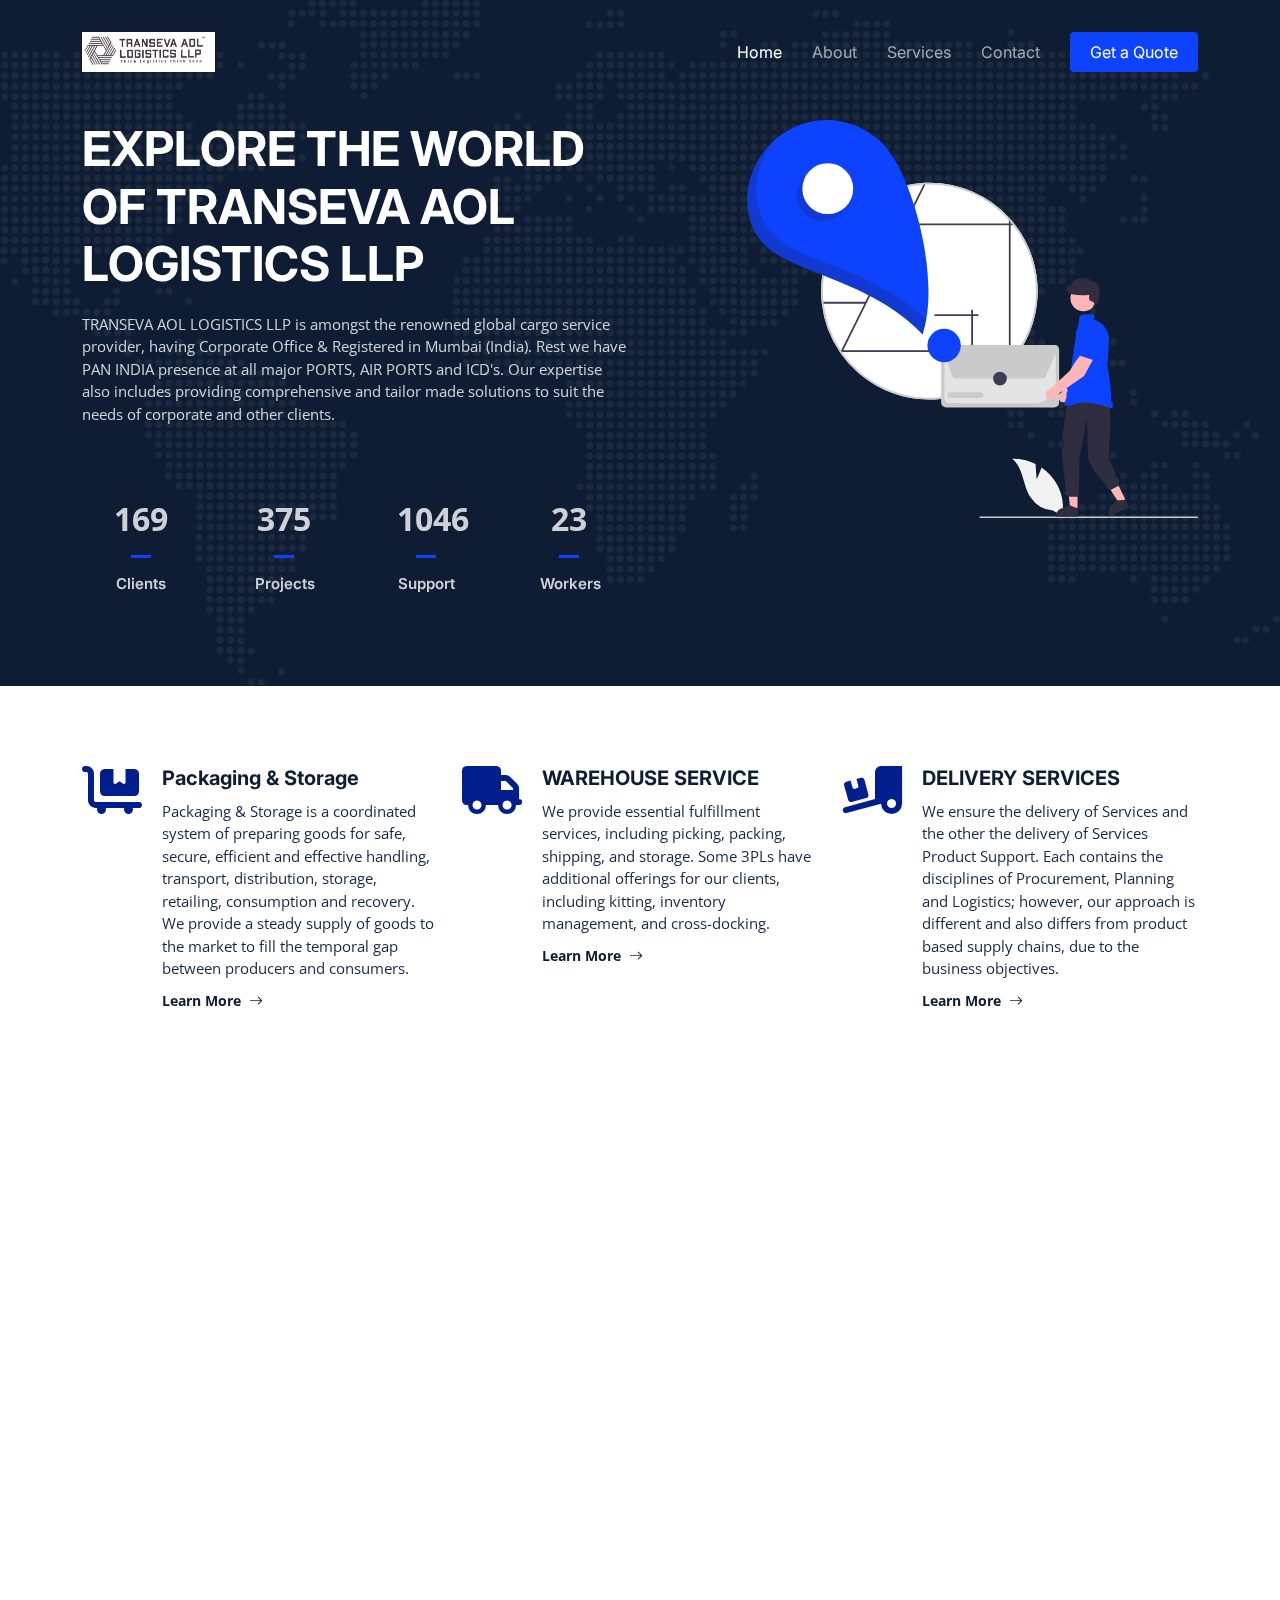
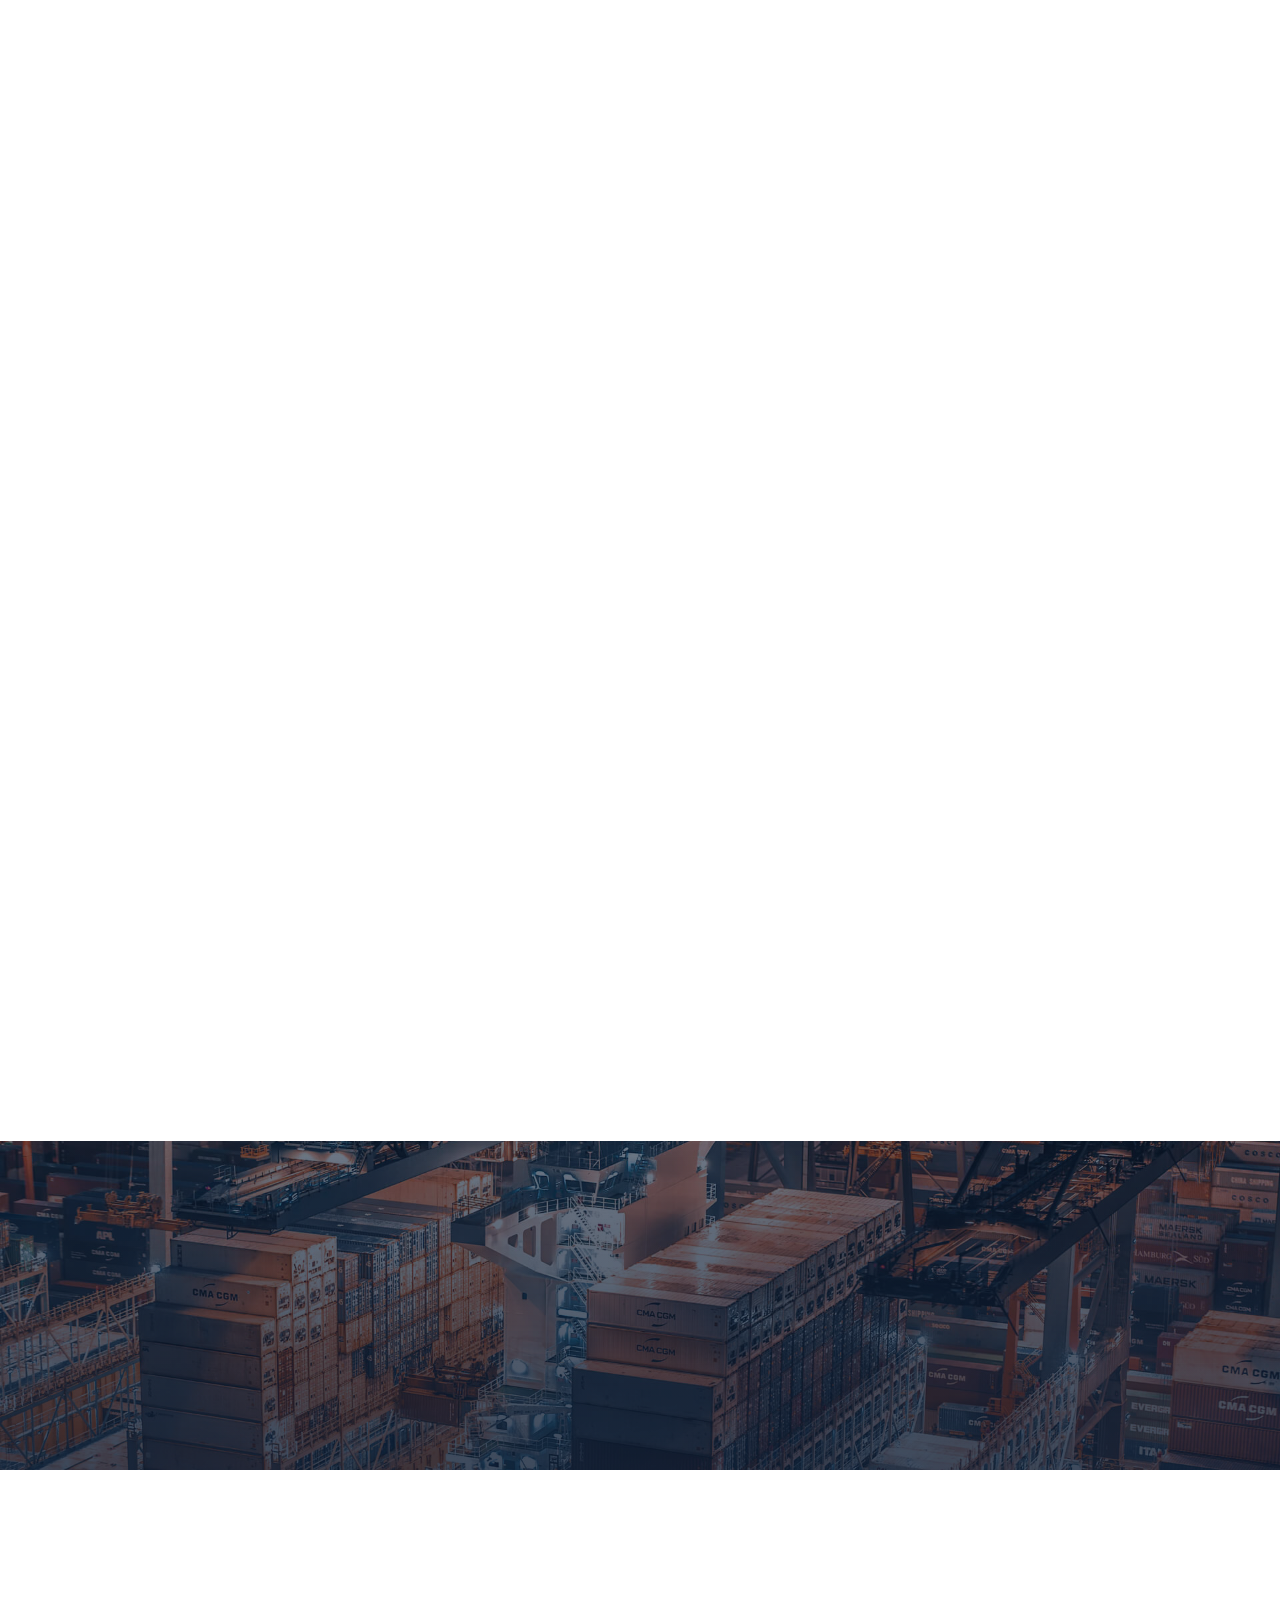
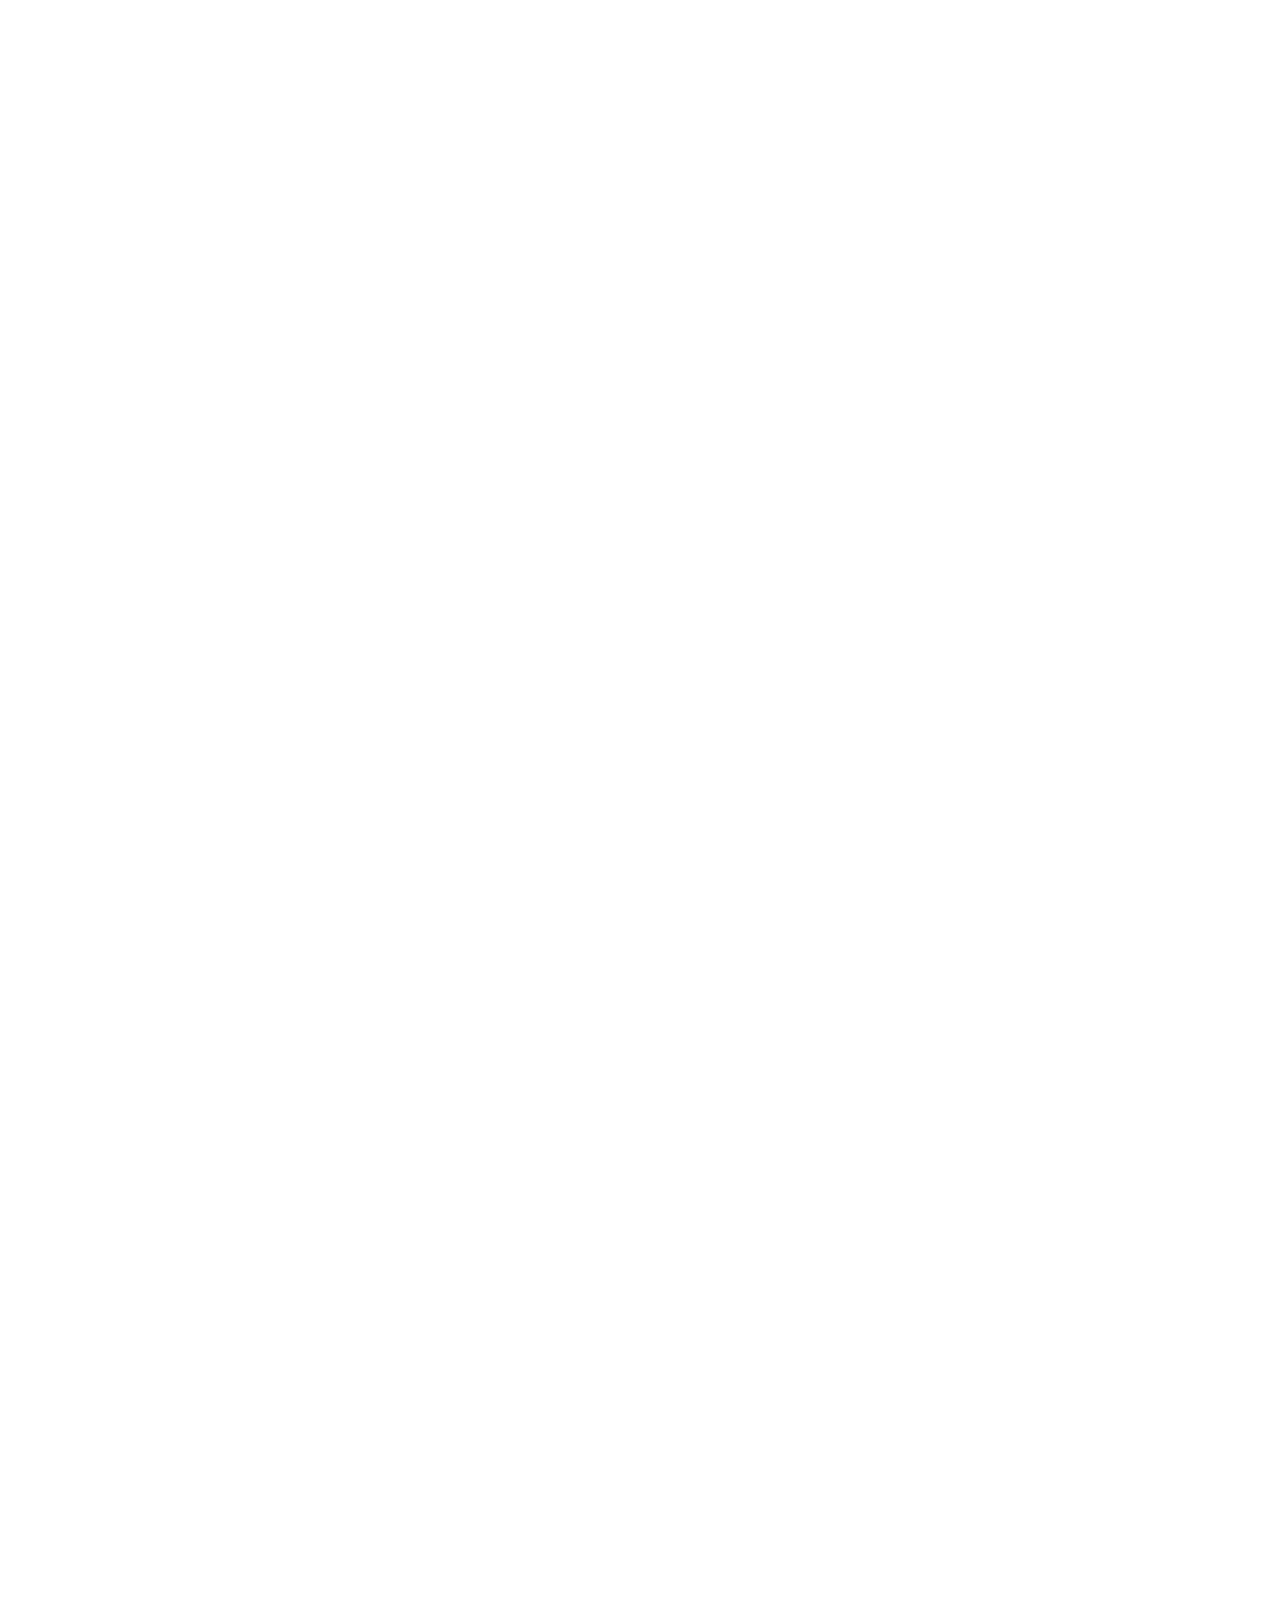
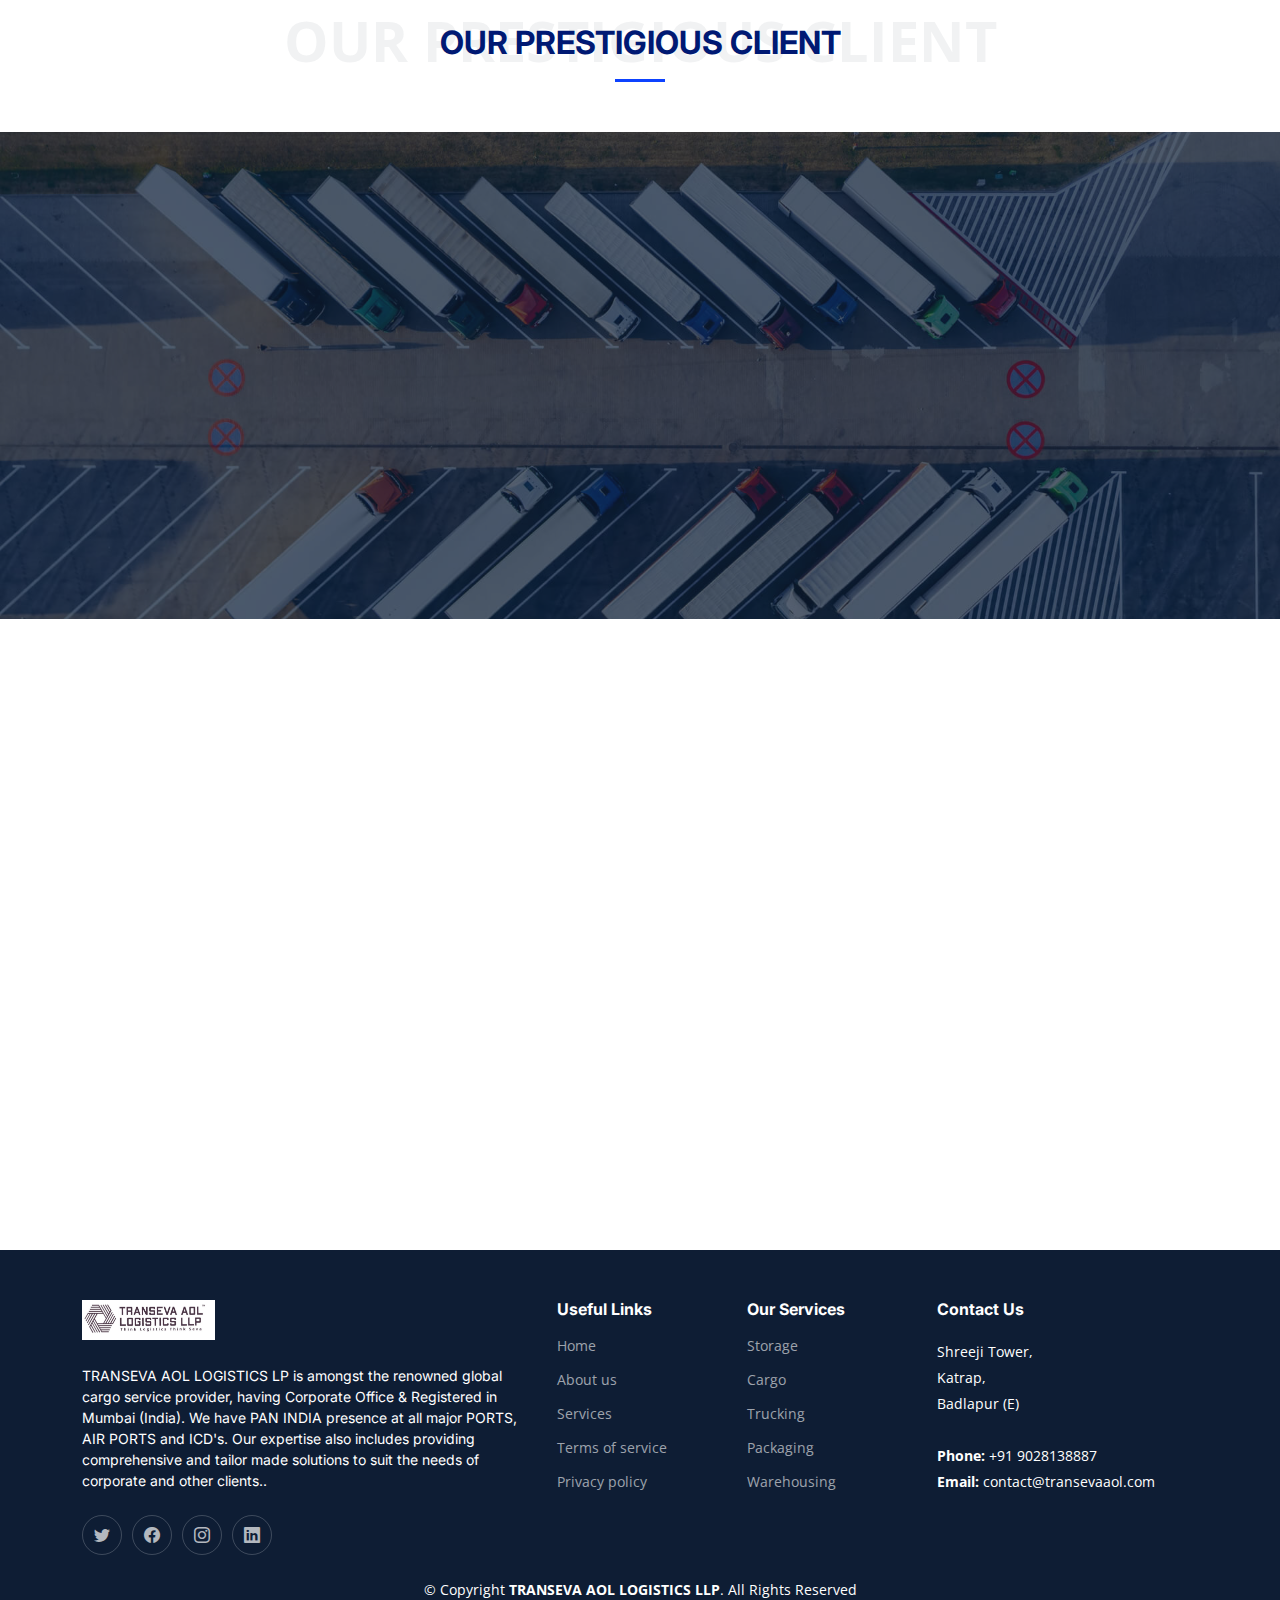
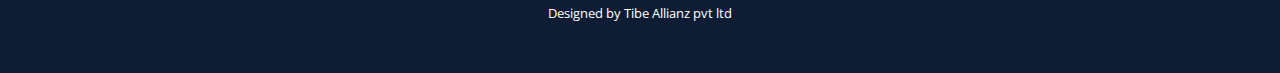
<file: index.html>
<!DOCTYPE html>
<html lang="en">

<head>
  <meta charset="utf-8">
  <meta content="width=device-width, initial-scale=1.0" name="viewport">

  <title>TRANSEVA AOL LOGISTICS LLP</title>
  <meta content="" name="description">
  <meta content="" name="keywords">

  <!-- Favicons -->
  <link href="assets/img/favicon.png" rel="icon">
  <link href="assets/img/apple-touch-icon.png" rel="apple-touch-icon">

  <!-- Google Fonts -->
  <link rel="preconnect" href="https://fonts.googleapis.com">
  <link rel="preconnect" href="https://fonts.gstatic.com" crossorigin>
  <link href="https://fonts.googleapis.com/css2?family=Open+Sans:ital,wght@0,300;0,400;0,500;0,600;0,700;1,300;1,400;1,600;1,700&family=Poppins:ital,wght@0,300;0,400;0,500;0,600;0,700;1,300;1,400;1,500;1,600;1,700&family=Inter:ital,wght@0,300;0,400;0,500;0,600;0,700;1,300;1,400;1,500;1,600;1,700&display=swap" rel="stylesheet">

  <!-- Vendor CSS Files -->
  <link href="assets/vendor/bootstrap/css/bootstrap.min.css" rel="stylesheet">
  <link href="assets/vendor/bootstrap-icons/bootstrap-icons.css" rel="stylesheet">
  <link href="assets/vendor/fontawesome-free/css/all.min.css" rel="stylesheet">
  <link href="assets/vendor/glightbox/css/glightbox.min.css" rel="stylesheet">
  <link href="assets/vendor/swiper/swiper-bundle.min.css" rel="stylesheet">
  <link href="assets/vendor/aos/aos.css" rel="stylesheet">

  <!-- Template Main CSS File -->
  <link href="assets/css/main.css" rel="stylesheet">
  <link href="assets/css/custom.css" rel="stylesheet">

  <!-- =======================================================
  * Template Name: Logis - v1.3.0
  * Template URL: https://bootstrapmade.com/logis-bootstrap-logistics-website-template/
  * Author: BootstrapMade.com
  * License: https://bootstrapmade.com/license/
  ======================================================== -->
</head>

<body>

  <!-- ======= Header ======= -->
  <header id="header" class="header d-flex align-items-center fixed-top">
    <div class="container-fluid container-xl d-flex align-items-center justify-content-between">

      <a href="index.html" class="logo d-flex align-items-center">
        <!-- Uncomment the line below if you also wish to use an image logo -->
        <img src="assets/img/Transeva-Logo.jpeg" alt="">
        <!-- <h1>TRANSEVA AOL LOGISTICS LLP</h1> -->
      </a>

      <i class="mobile-nav-toggle mobile-nav-show bi bi-list"></i>
      <i class="mobile-nav-toggle mobile-nav-hide d-none bi bi-x"></i>
      <nav id="navbar" class="navbar">
        <ul>
          <li><a href="index.html" class="active">Home</a></li>
          <li><a href="about.html">About</a></li>
          <li><a href="services.html">Services</a></li>
          <!-- <li><a href="pricing.html">Pricing</a></li> -->
          <li><a href="contact.html">Contact</a></li>
          <li><a class="get-a-quote" href="get-a-quote.html">Get a Quote</a></li>
        </ul>
      </nav><!-- .navbar -->

    </div>
  </header><!-- End Header -->
  <!-- End Header -->

  <!-- ======= Hero Section ======= -->
  <section id="hero" class="hero d-flex align-items-center">
    <div class="container">
      <div class="row gy-4 d-flex justify-content-between">
        <div class="col-lg-6 order-2 order-lg-1 d-flex flex-column justify-content-center">
          <h2 data-aos="fade-up">EXPLORE THE WORLD OF TRANSEVA AOL LOGISTICS LLP</h2>
          <p data-aos="fade-up" data-aos-delay="100">TRANSEVA AOL LOGISTICS LLP is amongst the renowned global cargo service provider,
             having Corporate Office & Registered in Mumbai (India). Rest we have PAN INDIA presence at all major PORTS, AIR PORTS and ICD's. Our expertise also includes providing comprehensive and tailor made solutions to suit the needs of corporate and other clients. </p>

          <!-- <form action="#" class="form-search d-flex align-items-stretch mb-3" data-aos="fade-up" data-aos-delay="200">
            <input type="text" class="form-control" placeholder="ZIP code or CitY">
            <button type="submit" class="btn btn-primary">Search</button>
          </form> -->

          <div class="row gy-4" data-aos="fade-up" data-aos-delay="400">

            <div class="col-lg-3 col-6">
              <div class="stats-item text-center w-100 h-100">
                <span data-purecounter-start="0" data-purecounter-end="232" data-purecounter-duration="1" class="purecounter"></span>
                <p>Clients</p>
              </div>
            </div><!-- End Stats Item -->

            <div class="col-lg-3 col-6">
              <div class="stats-item text-center w-100 h-100">
                <span data-purecounter-start="0" data-purecounter-end="521" data-purecounter-duration="1" class="purecounter"></span>
                <p>Projects</p>
              </div>
            </div><!-- End Stats Item -->

            <div class="col-lg-3 col-6">
              <div class="stats-item text-center w-100 h-100">
                <span data-purecounter-start="0" data-purecounter-end="1453" data-purecounter-duration="1" class="purecounter"></span>
                <p>Support</p>
              </div>
            </div><!-- End Stats Item -->

            <div class="col-lg-3 col-6">
              <div class="stats-item text-center w-100 h-100">
                <span data-purecounter-start="0" data-purecounter-end="32" data-purecounter-duration="1" class="purecounter"></span>
                <p>Workers</p>
              </div>
            </div><!-- End Stats Item -->

          </div>
        </div>

        <div class="col-lg-5 order-1 order-lg-2 hero-img" data-aos="zoom-out">
          <img src="assets/img/hero-img.svg" class="img-fluid mb-3 mb-lg-0" alt="">
        </div>

      </div>
    </div>
  </section><!-- End Hero Section -->

  <main id="main">

    <!-- ======= Featured Services Section ======= -->
    <section id="featured-services" class="featured-services">
      <div class="container">

        <div class="row gy-4">

          <div class="col-lg-4 col-md-6 service-item d-flex" data-aos="fade-up">
            <div class="icon flex-shrink-0"><i class="fa-solid fa-cart-flatbed"></i></div>
            <div>
              <h4 class="title">Packaging & Storage</h4>
              <p class="description">Packaging & Storage is a coordinated system of preparing goods for safe, secure, efficient and effective handling, transport, distribution, storage, retailing, consumption and recovery. We provide a 
                steady supply of goods to the market to fill the temporal gap between producers and consumers. </p>
              <a href="service-details.html" class="readmore stretched-link"><span>Learn More</span><i class="bi bi-arrow-right"></i></a>
            </div>
          </div>
          <!-- End Service Item -->

          <div class="col-lg-4 col-md-6 service-item d-flex" data-aos="fade-up" data-aos-delay="100">
            <div class="icon flex-shrink-0"><i class="fa-solid fa-truck"></i></div>
            <div>
              <h4 class="title">WAREHOUSE SERVICE</h4>
              <p class="description">We provide essential fulfillment services, including picking, packing, shipping, and storage. Some 3PLs have additional offerings for our clients, including kitting, 
                inventory management, and cross-docking.</p>
              <a href="service-details.html" class="readmore stretched-link"><span>Learn More</span><i class="bi bi-arrow-right"></i></a>
            </div>
          </div><!-- End Service Item -->

          <div class="col-lg-4 col-md-6 service-item d-flex" data-aos="fade-up" data-aos-delay="200">
            <div class="icon flex-shrink-0"><i class="fa-solid fa-truck-ramp-box"></i></div>
            <div>
              <h4 class="title">DELIVERY SERVICES</h4>
              <p class="description">We ensure the delivery of Services and the other the delivery of Services Product Support. Each contains the disciplines of Procurement, Planning and Logistics; however, our approach is different and
                 also differs from product based supply chains, due to the business objectives.</p>
              <a href="service-details.html" class="readmore stretched-link"><span>Learn More</span><i class="bi bi-arrow-right"></i></a>
            </div>
          </div><!-- End Service Item -->

        </div>

      </div>
    </section><!-- End Featured Services Section -->

    <!-- ======= About Us Section ======= -->
    <section id="about" class="about pt-0">
      <div class="container" data-aos="fade-up">

        <div class="row gy-4">
          <div class="col-lg-6 position-relative align-self-start order-lg-last order-first">
            <img src="assets/img/about.jpg" class="img-fluid" alt="">
            <a href="https://www.youtube.com/watch?v=LXb3EKWsInQ" class="glightbox play-btn"></a>
          </div>
          <div class="col-lg-6 content order-last  order-lg-first">
            <h3>About Us</h3>
            <p>
              TRANSEVA AOL LOGISTICS LLP is amongst the renowned global cargo service provider, having Corporate Office & Registered in Mumbai (India).
           Rest we have PAN INDIA presence at all major PORTS, AIR PORTS and ID's. Our expertise also includes providing comprehensive and tailor
               made solutions to suit the needs of corporate and other clients. </p>
               <div ><a class="quote" href="about.html">Read More</a></div>
               
            <!-- <ul>
              <li data-aos="fade-up" data-aos-delay="100">
                <i class="bi bi-diagram-3"></i>
                <div>
                  <h5>Ullamco laboris nisi ut aliquip consequat</h5>
                  <p> Rest we have PAN INDIA presence at all major PORTS, AIR PORTS and ID's. </p>
                </div>
              </li>
              <li data-aos="fade-up" data-aos-delay="200">
                <i class="bi bi-fullscreen-exit"></i>
                <div>
                  <h5>Magnam soluta odio exercitationem reprehenderi</h5>
                  <p>The core team in TRANSEVA AOL LOGISTICS LLP has been active globally in the freight forwarding services for couple of decades dealing with major corporate accounts to handle their air freight, ocean freight, Proj-ects/BB handling, vessel chartering, Customs clearance and Transportation offering complete end to end handling solution.</p>
                </div>
              </li>
              <li data-aos="fade-up" data-aos-delay="300">
                <i class="bi bi-broadcast"></i>
                <div>
                  <h5>Voluptatem et qui exercitationem</h5>
                  <p>Et velit et eos maiores est tempora et quos dolorem autem tempora incidunt maxime veniam</p>
                </div>
              </li>
            </ul> -->
          </div>
        </div>

      </div>
    </section><!-- End About Us Section -->

    <!-- ======= Services Section ======= -->
    <section id="service" class="services pt-0">
      <div class="container" data-aos="fade-up">

        <div class="section-header">
          <span>Our Services</span>
          <h2>Our Services</h2>

        </div>

        <div class="row gy-4">

          <div class="col-lg-4 col-md-6" data-aos="fade-up" data-aos-delay="100">
            <div class="card">
              <div class="card-img">
                <img src="assets/img/storage-service.jpg" alt="" class="img-fluid">
              </div>
              <h3><a href="service-details.html" class="stretched-link">Storage</a></h3>
              <p>Cumque eos in qui numquam. Aut aspernatur perferendis sed atque quia voluptas quisquam repellendus temporibus itaqueofficiis odit</p>
            </div>
          </div><!-- End Card Item -->

          <div class="col-lg-4 col-md-6" data-aos="fade-up" data-aos-delay="200">
            <div class="card">
              <div class="card-img">
                <img src="assets/img/logistics-service.jpg" alt="" class="img-fluid">
              </div>
              <h3><a href="service-details.html" class="stretched-link">Logistics</a></h3>
              <p>Asperiores provident dolor accusamus pariatur dolore nam id audantium ut et iure incidunt molestiae dolor ipsam ducimus occaecati nisi</p>
            </div>
          </div><!-- End Card Item -->

          <div class="col-lg-4 col-md-6" data-aos="fade-up" data-aos-delay="300">
            <div class="card">
              <div class="card-img">
                <img src="assets/img/cargo-service.jpg" alt="" class="img-fluid">
              </div>
              <h3><a href="service-details.html" class="stretched-link">Cargo</a></h3>
              <p>Dicta quam similique quia architecto eos nisi aut ratione aut ipsum reiciendis sit doloremque oluptatem aut et molestiae ut et nihil</p>
            </div>
          </div><!-- End Card Item -->

          <div class="col-lg-4 col-md-6" data-aos="fade-up" data-aos-delay="400">
            <div class="card">
              <div class="card-img">
                <img src="assets/img/trucking-service.jpg" alt="" class="img-fluid">
              </div>
              <h3><a href="service-details.html" class="stretched-link">Trucking</a></h3>
              <p>Dicta quam similique quia architecto eos nisi aut ratione aut ipsum reiciendis sit doloremque oluptatem aut et molestiae ut et nihil</p>
            </div>
          </div><!-- End Card Item -->

          <div class="col-lg-4 col-md-6" data-aos="fade-up" data-aos-delay="500">
            <div class="card">
              <div class="card-img">
                <img src="assets/img/packaging-service.jpg" alt="" class="img-fluid">
              </div>
              <h3><a href="service-details.html" class="stretched-link">Packaging</a></h3>
              <p>Illo consequuntur quisquam delectus praesentium modi dignissimos facere vel cum onsequuntur maiores beatae consequatur magni voluptates</p>
            </div>
          </div><!-- End Card Item -->

          <div class="col-lg-4 col-md-6" data-aos="fade-up" data-aos-delay="600">
            <div class="card">
              <div class="card-img">
                <img src="assets/img/warehousing-service.jpg" alt="" class="img-fluid">
              </div>
              <h3><a href="service-details.html" class="stretched-link">Warehousing</a></h3>
              <p>Quas assumenda non occaecati molestiae. In aut earum sed natus eatae in vero. Ab modi quisquam aut nostrum unde et qui est non quo nulla</p>
            </div>
          </div><!-- End Card Item -->

        </div>

      </div>
    </section><!-- End Services Section -->

    <!-- ======= Call To Action Section ======= -->
    <section id="call-to-action" class="call-to-action">
      <div class="container" data-aos="zoom-out">

        <div class="row justify-content-center">
          <div class="col-lg-8 text-center">
            <h3>Our Mission & Vision</h3>
            <p>We exists to attract and maintain customers. When we adhere to this maxim, Everything else will be falling into place. Commitment to excellence and dedication to Industry Leadership through innovative solutions and product diversity.
              Our Mission is naturally inspired by Our Vision.</p>
            <!-- <a class="cta-btn" href="#">Call To Action</a> -->
          </div>
        </div>

      </div>
    </section><!-- End Call To Action Section -->

    <!-- ======= Features Section ======= -->
    <section id="features" class="features">
      <div class="container">

        <div class="row gy-4 align-items-center features-item" data-aos="fade-up">

          <div class="col-md-5">
            <img src="assets/img/features-1.jpg" class="img-fluid" alt="">
          </div>
          <div class="col-md-7">
            <h3>Why Choose Us ?</h3>
            <p class="fst-italic">
              TRANSEVA AOL LOGISTICS LLP is a shipping and Logistics Service Provider from Mumbai offering a range of services which indude Ocean Shipping (both container and Bulk / break bulk cargoes), 
              Inland transportation covering origin and destination, Rail haulage services within India
            </p>
            <p>
              TRANSEVA AOL LOGISTICS LLP provides eight type of services by using the cargo protocols which includes Ocean Freight Service, Air Freight Service, Land Freight Service, Warehouse
               & Distribution, NNVOCC, Customs Brokerage, Project Cargo Handling, Cargo Insurance
            </p>
            <!-- <ul>
              <li><i class="bi bi-check"></i> Ullamco laboris nisi ut aliquip ex ea commodo consequat.</li>
              <li><i class="bi bi-check"></i> Duis aute irure dolor in reprehenderit in voluptate velit.</li>
              <li><i class="bi bi-check"></i> Ullam est qui quos consequatur eos accusamus.</li>
            </ul> -->
          </div>
        </div><!-- Features Item -->

        <div class="row gy-4 align-items-center features-item" data-aos="fade-up">
          <div class="col-md-5 order-1 order-md-2">
           <img src="assets/img/pexels-kristina-gain-4011956.jpg" class="img-fluid" alt="">
          </div>
          <div class="col-md-7 order-2 order-md-1">
            <h3>OPERATIONAL EXCELLENCE</h3>
            <p class="fst-italic">
              TRANSEVA AOL LOGISTICS LLP focuses on sustainably improving 
              performance and on creating value for customers as well as all other stakeholders.
            </p>
            <ul>
              <li><i class="bi bi-check"></i>Businesses need to consider where they can add value, but also where waste is created.</li>    
          </ul>
          </div>
        </div><!-- Features Item -->

        <div class="row gy-4 align-items-center features-item" data-aos="fade-up">
          <div class="col-md-5">
            <img src="assets/img/pexels-tom-fisk-1554646.jpg" class="img-fluid" alt="">
          </div>
          <div class="col-md-7">
            <h3>CONTINUOUS GROWTH</h3>
            <p>We determine an ideal flow for systems and the entire operation to pursue process efficiency and effectiveness.</p>
            <ul>
              <li><i class="bi bi-check"></i> Systematic problem-solving methodologies will help us in case we get off course.</li>
              <li><i class="bi bi-check"></i> This approach will ultimately lead to sustainable long-term growth.</li>
              <!-- <li><i class="bi bi-check"></i> Facilis ut et voluptatem aperiam. Autem soluta ad fugiat.</li>-->
            </ul> 
          </div>
        </div><!-- Features Item -->

        <div class="row gy-4 align-items-center features-item" data-aos="fade-up">
          <div class="col-md-5 order-1 order-md-2">
           <img src="assets/img/Team3.jpg" class="img-fluid" alt="">
          </div>
          <div class="col-md-7 order-2 order-md-1">
            <h3>TEAM OF EXPERTS</h3>
            <p class="fst-italic">
              We are a team of experts to provide proficiency work done in service to service. 
            </p>
            <ul>
                <li><i class="bi bi-check"></i>We have a expert team right working for the customers for their belonging goods. </li>
                <li><i class="bi bi-check"></i>We are one team with one goal, and that is to treat our customers with the highest level of service. </li>
            </ul>
            <!-- <p>
              Ullamco laboris nisi ut aliquip ex ea commodo consequat. Duis aute irure dolor in reprehenderit in voluptate
              velit esse cillum dolore eu fugiat nulla pariatur. Excepteur sint occaecat cupidatat non proident, sunt in
              culpa qui officia deserunt mollit anim id est laborum
            </p> -->
          </div>
        </div><!-- Features Item -->

      </div>
    </section><!-- End Features Section -->

    <!-- ======= Testimonials Section ======= -->
    <div class="section-header">
      <span>Our Prestigious Client</span>
      <h2>Our Prestigious Client</h2>

    </div>

    <section id="testimonials" class="testimonials">
      <div class="container">

        <div class="slides-1 swiper" data-aos="fade-up">
          <div class="swiper-wrapper">

            <div class="swiper-slide">
              <div class="testimonial-item">
                <img src="assets/img/testimonials/testimonials-1.jpg" class="testimonial-img" alt="">
                <h3>Saul Goodman</h3>
                <h4>Ceo &amp; Founder</h4>
                <div class="stars">
                  <i class="bi bi-star-fill"></i><i class="bi bi-star-fill"></i><i class="bi bi-star-fill"></i><i class="bi bi-star-fill"></i><i class="bi bi-star-fill"></i>
                </div>
                <p>
                  <i class="bi bi-quote quote-icon-left"></i>
                  Proin iaculis purus consequat sem cure digni ssim donec porttitora entum suscipit rhoncus. Accusantium quam, ultricies eget id, aliquam eget nibh et. Maecen aliquam, risus at semper.
                  <i class="bi bi-quote quote-icon-right"></i>
                </p>
              </div>
            </div><!-- End testimonial item -->

            <div class="swiper-slide">
              <div class="testimonial-item">
                <img src="assets/img/testimonials/testimonials-2.jpg" class="testimonial-img" alt="">
                <h3>Sara Wilsson</h3>
                <h4>Designer</h4>
                <div class="stars">
                  <i class="bi bi-star-fill"></i><i class="bi bi-star-fill"></i><i class="bi bi-star-fill"></i><i class="bi bi-star-fill"></i><i class="bi bi-star-fill"></i>
                </div>
                <p>
                  <i class="bi bi-quote quote-icon-left"></i>
                  Export tempor illum tamen malis malis eram quae irure esse labore quem cillum quid cillum eram malis quorum velit fore eram velit sunt aliqua noster fugiat irure amet legam anim culpa.
                  <i class="bi bi-quote quote-icon-right"></i>
                </p>
              </div>
            </div><!-- End testimonial item -->

            <div class="swiper-slide">
              <div class="testimonial-item">
                <img src="assets/img/testimonials/testimonials-3.jpg" class="testimonial-img" alt="">
                <h3>Jena Karlis</h3>
                <h4>Store Owner</h4>
                <div class="stars">
                  <i class="bi bi-star-fill"></i><i class="bi bi-star-fill"></i><i class="bi bi-star-fill"></i><i class="bi bi-star-fill"></i><i class="bi bi-star-fill"></i>
                </div>
                <p>
                  <i class="bi bi-quote quote-icon-left"></i>
                  Enim nisi quem export duis labore cillum quae magna enim sint quorum nulla quem veniam duis minim tempor labore quem eram duis noster aute amet eram fore quis sint minim.
                  <i class="bi bi-quote quote-icon-right"></i>
                </p>
              </div>
            </div><!-- End testimonial item -->

            <div class="swiper-slide">
              <div class="testimonial-item">
                <img src="assets/img/testimonials/testimonials-4.jpg" class="testimonial-img" alt="">
                <h3>Matt Brandon</h3>
                <h4>Freelancer</h4>
                <div class="stars">
                  <i class="bi bi-star-fill"></i><i class="bi bi-star-fill"></i><i class="bi bi-star-fill"></i><i class="bi bi-star-fill"></i><i class="bi bi-star-fill"></i>
                </div>
                <p>
                  <i class="bi bi-quote quote-icon-left"></i>
                  Fugiat enim eram quae cillum dolore dolor amet nulla culpa multos export minim fugiat minim velit minim dolor enim duis veniam ipsum anim magna sunt elit fore quem dolore labore illum veniam.
                  <i class="bi bi-quote quote-icon-right"></i>
                </p>
              </div>
            </div><!-- End testimonial item -->

            <div class="swiper-slide">
              <div class="testimonial-item">
                <img src="assets/img/testimonials/testimonials-5.jpg" class="testimonial-img" alt="">
                <h3>John Larson</h3>
                <h4>Entrepreneur</h4>
                <div class="stars">
                  <i class="bi bi-star-fill"></i><i class="bi bi-star-fill"></i><i class="bi bi-star-fill"></i><i class="bi bi-star-fill"></i><i class="bi bi-star-fill"></i>
                </div>
                <p>
                  <i class="bi bi-quote quote-icon-left"></i>
                  Quis quorum aliqua sint quem legam fore sunt eram irure aliqua veniam tempor noster veniam enim culpa labore duis sunt culpa nulla illum cillum fugiat legam esse veniam culpa fore nisi cillum quid.
                  <i class="bi bi-quote quote-icon-right"></i>
                </p>
              </div>
            </div><!-- End testimonial item -->

          </div>
          <div class="swiper-pagination"></div>
        </div>

      </div>
    </section><!-- End Testimonials Section -->

    <!-- ======= Frequently Asked Questions Section ======= -->
    <section id="faq" class="faq">
      <div class="container" data-aos="fade-up">

        <div class="section-header">
          <span>Frequently Asked Questions</span>
          <h2>Frequently Asked Questions</h2>

        </div>

        <div class="row justify-content-center" data-aos="fade-up" data-aos-delay="200">
          <div class="col-lg-10">

            <div class="accordion accordion-flush" id="faqlist">

              <div class="accordion-item">
                <h3 class="accordion-header">
                  <button class="accordion-button collapsed" type="button" data-bs-toggle="collapse" data-bs-target="#faq-content-1">
                    <i class="bi bi-question-circle question-icon"></i>
                    Non consectetur a erat nam at lectus urna duis?
                  </button>
                </h3>
                <div id="faq-content-1" class="accordion-collapse collapse" data-bs-parent="#faqlist">
                  <div class="accordion-body">
                    Feugiat pretium nibh ipsum consequat. Tempus iaculis urna id volutpat lacus laoreet non curabitur gravida. Venenatis lectus magna fringilla urna porttitor rhoncus dolor purus non.
                  </div>
                </div>
              </div><!-- # Faq item-->

              <div class="accordion-item">
                <h3 class="accordion-header">
                  <button class="accordion-button collapsed" type="button" data-bs-toggle="collapse" data-bs-target="#faq-content-2">
                    <i class="bi bi-question-circle question-icon"></i>
                    Feugiat scelerisque varius morbi enim nunc faucibus a pellentesque?
                  </button>
                </h3>
                <div id="faq-content-2" class="accordion-collapse collapse" data-bs-parent="#faqlist">
                  <div class="accordion-body">
                    Dolor sit amet consectetur adipiscing elit pellentesque habitant morbi. Id interdum velit laoreet id donec ultrices. Fringilla phasellus faucibus scelerisque eleifend donec pretium. Est pellentesque elit ullamcorper dignissim. Mauris ultrices eros in cursus turpis massa tincidunt dui.
                  </div>
                </div>
              </div><!-- # Faq item-->

              <div class="accordion-item">
                <h3 class="accordion-header">
                  <button class="accordion-button collapsed" type="button" data-bs-toggle="collapse" data-bs-target="#faq-content-3">
                    <i class="bi bi-question-circle question-icon"></i>
                    Dolor sit amet consectetur adipiscing elit pellentesque habitant morbi?
                  </button>
                </h3>
                <div id="faq-content-3" class="accordion-collapse collapse" data-bs-parent="#faqlist">
                  <div class="accordion-body">
                    Eleifend mi in nulla posuere sollicitudin aliquam ultrices sagittis orci. Faucibus pulvinar elementum integer enim. Sem nulla pharetra diam sit amet nisl suscipit. Rutrum tellus pellentesque eu tincidunt. Lectus urna duis convallis convallis tellus. Urna molestie at elementum eu facilisis sed odio morbi quis
                  </div>
                </div>
              </div><!-- # Faq item-->

              <div class="accordion-item">
                <h3 class="accordion-header">
                  <button class="accordion-button collapsed" type="button" data-bs-toggle="collapse" data-bs-target="#faq-content-4">
                    <i class="bi bi-question-circle question-icon"></i>
                    Ac odio tempor orci dapibus. Aliquam eleifend mi in nulla?
                  </button>
                </h3>
                <div id="faq-content-4" class="accordion-collapse collapse" data-bs-parent="#faqlist">
                  <div class="accordion-body">
                    <i class="bi bi-question-circle question-icon"></i>
                    Dolor sit amet consectetur adipiscing elit pellentesque habitant morbi. Id interdum velit laoreet id donec ultrices. Fringilla phasellus faucibus scelerisque eleifend donec pretium. Est pellentesque elit ullamcorper dignissim. Mauris ultrices eros in cursus turpis massa tincidunt dui.
                  </div>
                </div>
              </div><!-- # Faq item-->

              <div class="accordion-item">
                <h3 class="accordion-header">
                  <button class="accordion-button collapsed" type="button" data-bs-toggle="collapse" data-bs-target="#faq-content-5">
                    <i class="bi bi-question-circle question-icon"></i>
                    Tempus quam pellentesque nec nam aliquam sem et tortor consequat?
                  </button>
                </h3>
                <div id="faq-content-5" class="accordion-collapse collapse" data-bs-parent="#faqlist">
                  <div class="accordion-body">
                    Molestie a iaculis at erat pellentesque adipiscing commodo. Dignissim suspendisse in est ante in. Nunc vel risus commodo viverra maecenas accumsan. Sit amet nisl suscipit adipiscing bibendum est. Purus gravida quis blandit turpis cursus in
                  </div>
                </div>
              </div><!-- # Faq item-->

            </div>

          </div>
        </div>

      </div>
    </section><!-- End Frequently Asked Questions Section -->

  </main><!-- End #main -->

  <!-- ======= Footer ======= -->
  <footer id="footer" class="footer">

    <div class="container">
      <div class="row gy-4">
        <div class="col-lg-5 col-md-12 footer-info">
          <a href="index.html" class="logo d-flex align-items-center">
            <img src="assets/img/Transeva-Logo.jpeg" alt="">
            <!-- <span>Logis</span> -->
          </a>
          <p>TRANSEVA AOL LOGISTICS LP is amongst the renowned global cargo service provider, having Corporate Office & Registered in Mumbai (India). We have PAN INDIA presence at all major 
            PORTS, AIR PORTS and ICD's. Our expertise also includes providing comprehensive and tailor made solutions to suit the needs of corporate and other clients..</p>
          <div class="social-links d-flex mt-4">
            <a href="#" class="twitter"><i class="bi bi-twitter"></i></a>
            <a href="#" class="facebook"><i class="bi bi-facebook"></i></a>
            <a href="#" class="instagram"><i class="bi bi-instagram"></i></a>
            <a href="#" class="linkedin"><i class="bi bi-linkedin"></i></a>
          </div>
        </div>

        <div class="col-lg-2 col-6 footer-links">
          <h4>Useful Links</h4>
          <ul>
            <li><a href="#">Home</a></li>
            <li><a href="#">About us</a></li>
            <li><a href="#">Services</a></li>
            <li><a href="#">Terms of service</a></li>
            <li><a href="#">Privacy policy</a></li>
          </ul>
        </div>

        <div class="col-lg-2 col-6 footer-links">
          <h4>Our Services</h4>
          <ul>
            <li><a href="#">Storage</a></li>
            <li><a href="#">Cargo</a></li>
            <li><a href="#">Trucking</a></li>
            <li><a href="#">Packaging</a></li>
            <li><a href="#">Warehousing</a></li>
          </ul>
        </div>

        <div class="col-lg-3 col-md-12 footer-contact text-center text-md-start">
          <h4>Contact Us</h4>
          <p>
            Shreeji Tower,  <br>
            Katrap,<br>
            Badlapur (E)<br><br>
            <strong>Phone:</strong> +91 9028138887<br>
            <strong>Email:</strong> contact@transevaaol.com<br>
          </p>

        </div>

      </div>
    </div>

    <div class="container mt-4">
      <div class="copyright">
        &copy; Copyright <strong><span>TRANSEVA AOL LOGISTICS LLP</span></strong>. All Rights Reserved
      </div>
      <div class="credits">
        <!-- All the links in the footer should remain intact. -->
        <!-- You can delete the links only if you purchased the pro version. -->
        <!-- Licensing information: https://bootstrapmade.com/license/ -->
        <!-- Purchase the pro version with working PHP/AJAX contact form: https://bootstrapmade.com/logis-bootstrap-logistics-website-template/ -->
        Designed by <a href="https://bootstrapmade.com/">Tibe Allianz pvt ltd</a>
      </div>
    </div>

  </footer><!-- End Footer -->
  <!-- End Footer -->

  <a href="#" class="scroll-top d-flex align-items-center justify-content-center"><i class="bi bi-arrow-up-short"></i></a>

  <div id="preloader"></div>

  <!-- Vendor JS Files -->
  <script src="assets/vendor/bootstrap/js/bootstrap.bundle.min.js"></script>
  <script src="assets/vendor/purecounter/purecounter_vanilla.js"></script>
  <script src="assets/vendor/glightbox/js/glightbox.min.js"></script>
  <script src="assets/vendor/swiper/swiper-bundle.min.js"></script>
  <script src="assets/vendor/aos/aos.js"></script>
  <script src="assets/vendor/php-email-form/validate.js"></script>

  <!-- Template Main JS File -->
  <script src="assets/js/main.js"></script>

</body>

</html>
</file>
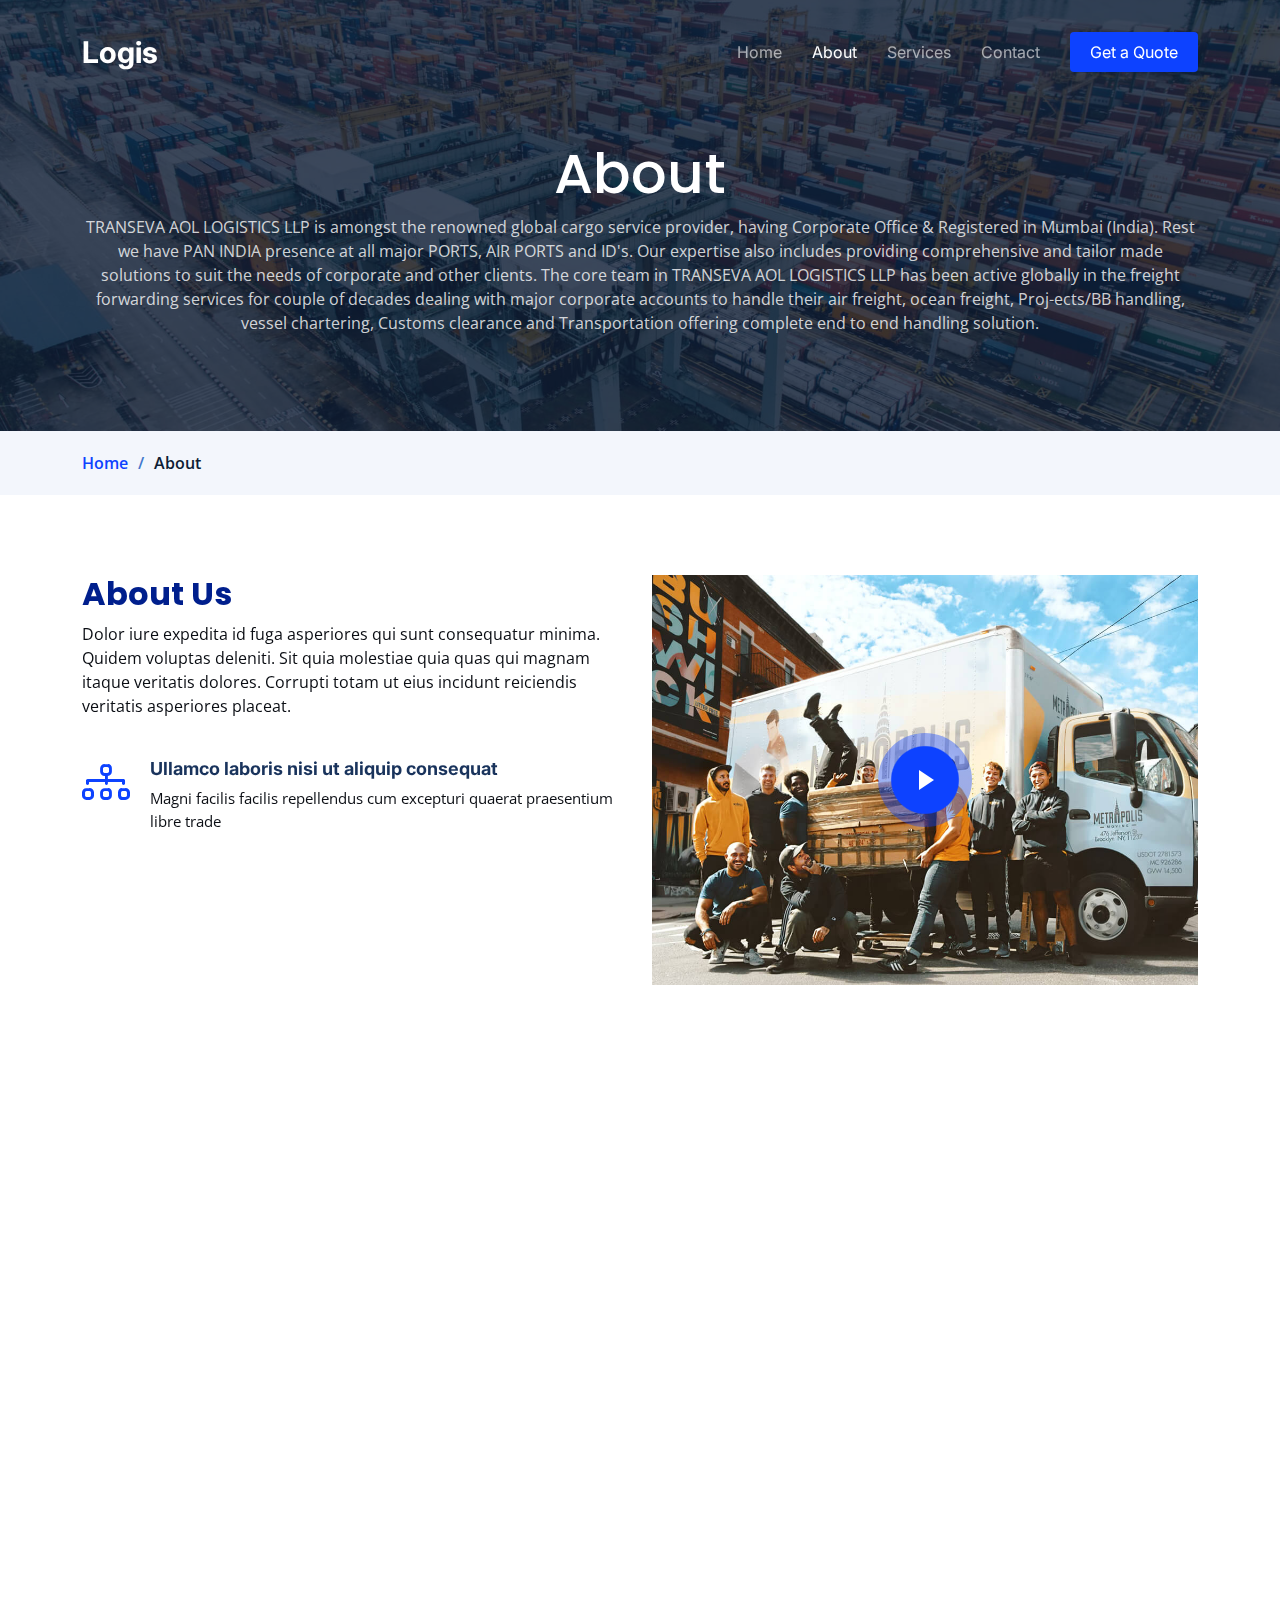
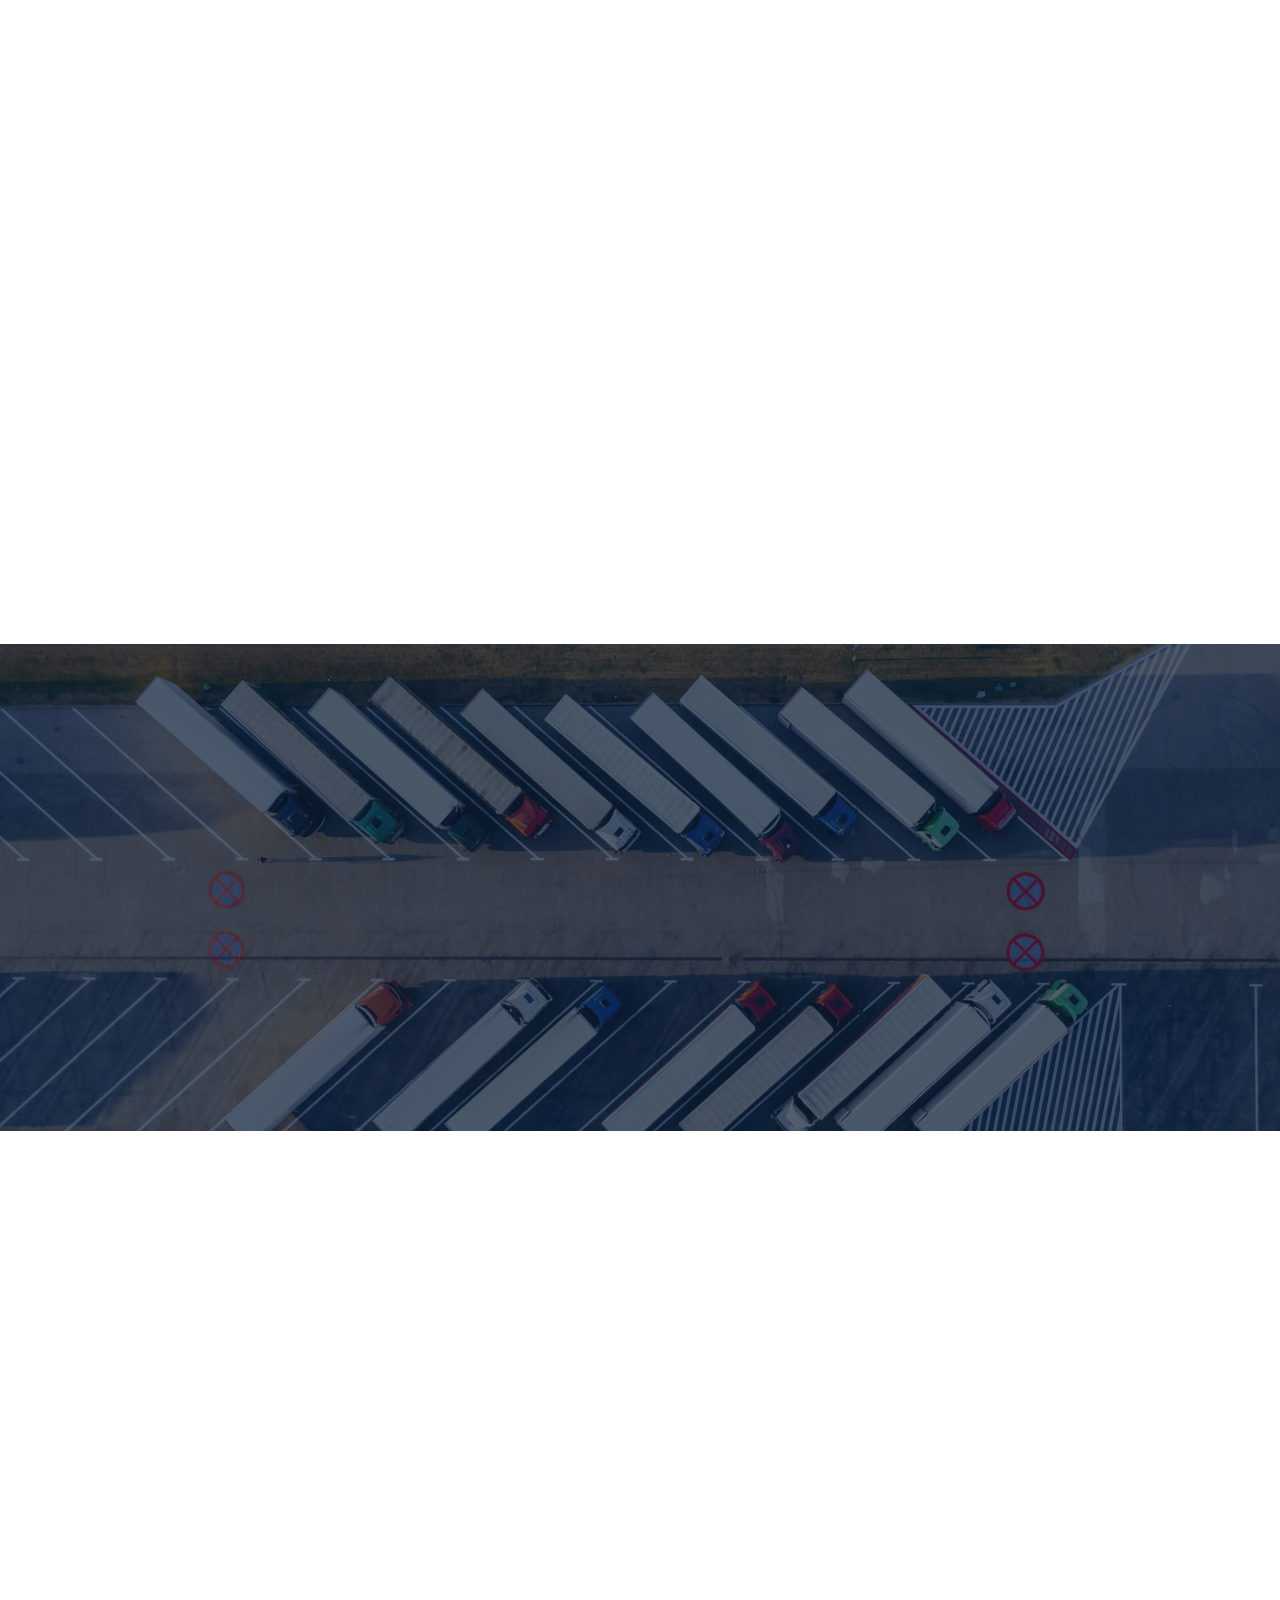
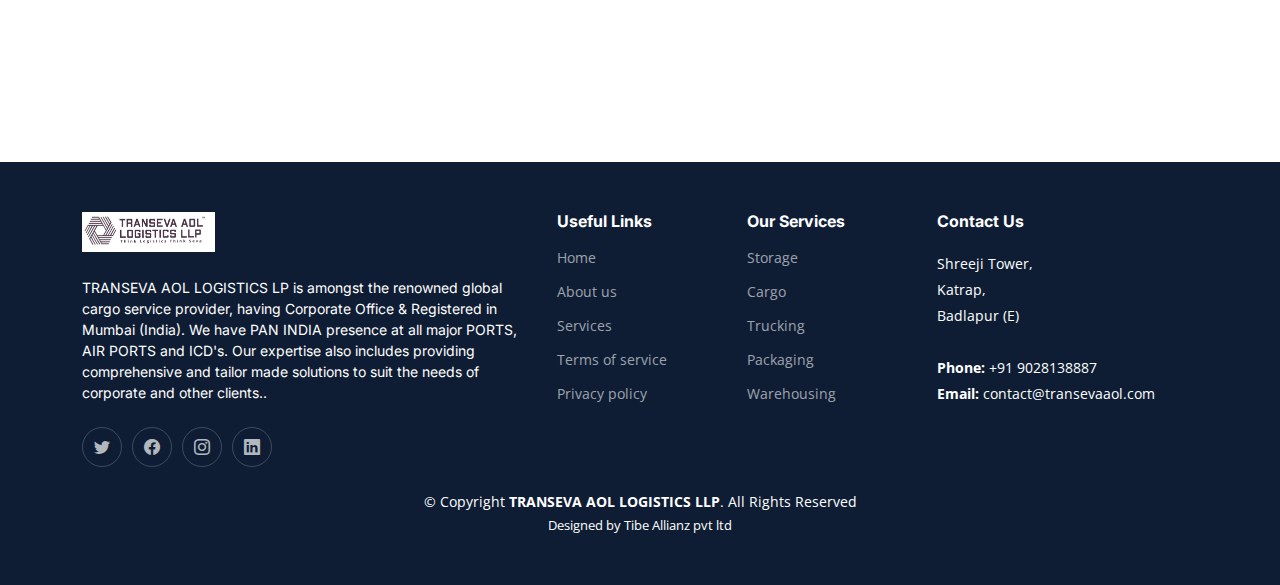
<file: about.html>
<!DOCTYPE html>
<html lang="en">

<head>
  <meta charset="utf-8">
  <meta content="width=device-width, initial-scale=1.0" name="viewport">

  <title>Logis Bootstrap Template - About</title>
  <meta content="" name="description">
  <meta content="" name="keywords">

  <!-- Favicons -->
  <link href="assets/img/favicon.png" rel="icon">
  <link href="assets/img/apple-touch-icon.png" rel="apple-touch-icon">

  <!-- Google Fonts -->
  <link rel="preconnect" href="https://fonts.googleapis.com">
  <link rel="preconnect" href="https://fonts.gstatic.com" crossorigin>
  <link href="https://fonts.googleapis.com/css2?family=Open+Sans:ital,wght@0,300;0,400;0,500;0,600;0,700;1,300;1,400;1,600;1,700&family=Poppins:ital,wght@0,300;0,400;0,500;0,600;0,700;1,300;1,400;1,500;1,600;1,700&family=Inter:ital,wght@0,300;0,400;0,500;0,600;0,700;1,300;1,400;1,500;1,600;1,700&display=swap" rel="stylesheet">

  <!-- Vendor CSS Files -->
  <link href="assets/vendor/bootstrap/css/bootstrap.min.css" rel="stylesheet">
  <link href="assets/vendor/bootstrap-icons/bootstrap-icons.css" rel="stylesheet">
  <link href="assets/vendor/fontawesome-free/css/all.min.css" rel="stylesheet">
  <link href="assets/vendor/glightbox/css/glightbox.min.css" rel="stylesheet">
  <link href="assets/vendor/swiper/swiper-bundle.min.css" rel="stylesheet">
  <link href="assets/vendor/aos/aos.css" rel="stylesheet">

  <!-- Template Main CSS File -->
  <link href="assets/css/main.css" rel="stylesheet">

  <!-- =======================================================
  * Template Name: Logis - v1.3.0
  * Template URL: https://bootstrapmade.com/logis-bootstrap-logistics-website-template/
  * Author: BootstrapMade.com
  * License: https://bootstrapmade.com/license/
  ======================================================== -->
</head>

<body>

  <!-- ======= Header ======= -->
  <header id="header" class="header d-flex align-items-center fixed-top">
    <div class="container-fluid container-xl d-flex align-items-center justify-content-between">

      <a href="index.html" class="logo d-flex align-items-center">
        <!-- Uncomment the line below if you also wish to use an image logo -->
        <!-- <img src="assets/img/logo.png" alt=""> -->
        <h1>Logis</h1>
      </a>

      <i class="mobile-nav-toggle mobile-nav-show bi bi-list"></i>
      <i class="mobile-nav-toggle mobile-nav-hide d-none bi bi-x"></i>
      <nav id="navbar" class="navbar">
        <ul>
          <li><a href="index.html">Home</a></li>
          <li><a href="about.html" class="active">About</a></li>
          <li><a href="services.html">Services</a></li>
          <li><a href="contact.html">Contact</a></li>
          <li><a class="get-a-quote" href="get-a-quote.html">Get a Quote</a></li>
        </ul>
      </nav><!-- .navbar -->

    </div>
  </header><!-- End Header -->
  <!-- End Header -->

  <main id="main">

    <!-- ======= Breadcrumbs ======= -->
    <div class="breadcrumbs">
      <div class="page-header d-flex align-items-center" style="background-image: url('assets/img/page-header.jpg');">
        <div class="container position-relative">
          <div class="row d-flex justify-content-center">
            <div class="col-lg-12 text-center">
              <h2>About</h2>
              <p>TRANSEVA AOL LOGISTICS LLP is amongst the renowned global cargo service provider, having Corporate Office & Registered in Mumbai (India). Rest we have PAN INDIA presence at all major PORTS, AIR PORTS and ID's. Our expertise also includes providing comprehensive and tailor made solutions to suit the needs of corporate and other clients. The core team in TRANSEVA AOL LOGISTICS LLP has been active globally in the freight forwarding services for couple of decades dealing with major corporate accounts to handle their air freight, ocean freight, Proj-ects/BB handling, vessel chartering, 
                Customs clearance and Transportation offering complete end to end handling solution.</p>
            </div>
          </div>
        </div>
      </div>
      <nav>
        <div class="container">
          <ol>
            <li><a href="index.html">Home</a></li>
            <li>About</li>
          </ol>
        </div>
      </nav>
    </div><!-- End Breadcrumbs -->

    <!-- ======= About Us Section ======= -->
    <section id="about" class="about">
      <div class="container" data-aos="fade-up">

        <div class="row gy-4">
          <div class="col-lg-6 position-relative align-self-start order-lg-last order-first">
            <img src="assets/img/about.jpg" class="img-fluid" alt="">
            <a href="https://www.youtube.com/watch?v=LXb3EKWsInQ" class="glightbox play-btn"></a>
          </div>
          <div class="col-lg-6 content order-last  order-lg-first">
            <h3>About Us</h3>
            <p>
              Dolor iure expedita id fuga asperiores qui sunt consequatur minima. Quidem voluptas deleniti. Sit quia molestiae quia quas qui magnam itaque veritatis dolores. Corrupti totam ut eius incidunt reiciendis veritatis asperiores placeat.
            </p>
            <ul>
              <li data-aos="fade-up" data-aos-delay="100">
                <i class="bi bi-diagram-3"></i>
                <div>
                  <h5>Ullamco laboris nisi ut aliquip consequat</h5>
                  <p>Magni facilis facilis repellendus cum excepturi quaerat praesentium libre trade</p>
                </div>
              </li>
              <li data-aos="fade-up" data-aos-delay="200">
                <i class="bi bi-fullscreen-exit"></i>
                <div>
                  <h5>Magnam soluta odio exercitationem reprehenderi</h5>
                  <p>Quo totam dolorum at pariatur aut distinctio dolorum laudantium illo direna pasata redi</p>
                </div>
              </li>
              <li data-aos="fade-up" data-aos-delay="300">
                <i class="bi bi-broadcast"></i>
                <div>
                  <h5>Voluptatem et qui exercitationem</h5>
                  <p>Et velit et eos maiores est tempora et quos dolorem autem tempora incidunt maxime veniam</p>
                </div>
              </li>
            </ul>
          </div>
        </div>

      </div>
    </section><!-- End About Us Section -->

    <!-- ======= Stats Counter Section ======= -->
    <section id="stats-counter" class="stats-counter pt-0">
      <div class="container" data-aos="fade-up">

        <div class="row gy-4">

          <div class="col-lg-3 col-md-6">
            <div class="stats-item text-center w-100 h-100">
              <span data-purecounter-start="0" data-purecounter-end="232" data-purecounter-duration="1" class="purecounter"></span>
              <p>Clients</p>
            </div>
          </div><!-- End Stats Item -->

          <div class="col-lg-3 col-md-6">
            <div class="stats-item text-center w-100 h-100">
              <span data-purecounter-start="0" data-purecounter-end="521" data-purecounter-duration="1" class="purecounter"></span>
              <p>Projects</p>
            </div>
          </div><!-- End Stats Item -->

          <div class="col-lg-3 col-md-6">
            <div class="stats-item text-center w-100 h-100">
              <span data-purecounter-start="0" data-purecounter-end="1453" data-purecounter-duration="1" class="purecounter"></span>
              <p>Hours Of Support</p>
            </div>
          </div><!-- End Stats Item -->

          <div class="col-lg-3 col-md-6">
            <div class="stats-item text-center w-100 h-100">
              <span data-purecounter-start="0" data-purecounter-end="32" data-purecounter-duration="1" class="purecounter"></span>
              <p>Workers</p>
            </div>
          </div><!-- End Stats Item -->

        </div>

      </div>
    </section><!-- End Stats Counter Section -->

    <!-- ======= Our Team Section ======= -->
    <section id="team" class="team pt-0">
      <div class="container" data-aos="fade-up">

        <div class="section-header">
          <span>Our Team</span>
          <h2>Our Team</h2>

        </div>

        <div class="row" data-aos="fade-up" data-aos-delay="100">

          <div class="col-lg-4 col-md-6 d-flex">
            <div class="member">
              <img src="assets/img/team/team-1.jpg" class="img-fluid" alt="">
              <div class="member-content">
                <h4>Walter White</h4>
                <span>Web Development</span>
                <p>
                  Magni qui quod omnis unde et eos fuga et exercitationem. Odio veritatis perspiciatis quaerat qui aut aut aut
                </p>
                <div class="social">
                  <a href=""><i class="bi bi-twitter"></i></a>
                  <a href=""><i class="bi bi-facebook"></i></a>
                  <a href=""><i class="bi bi-instagram"></i></a>
                  <a href=""><i class="bi bi-linkedin"></i></a>
                </div>
              </div>
            </div>
          </div><!-- End Team Member -->

          <div class="col-lg-4 col-md-6 d-flex">
            <div class="member">
              <img src="assets/img/team/team-2.jpg" class="img-fluid" alt="">
              <div class="member-content">
                <h4>Sarah Jhinson</h4>
                <span>Marketing</span>
                <p>
                  Repellat fugiat adipisci nemo illum nesciunt voluptas repellendus. In architecto rerum rerum temporibus
                </p>
                <div class="social">
                  <a href=""><i class="bi bi-twitter"></i></a>
                  <a href=""><i class="bi bi-facebook"></i></a>
                  <a href=""><i class="bi bi-instagram"></i></a>
                  <a href=""><i class="bi bi-linkedin"></i></a>
                </div>
              </div>
            </div>
          </div><!-- End Team Member -->

          <div class="col-lg-4 col-md-6 d-flex">
            <div class="member">
              <img src="assets/img/team/team-3.jpg" class="img-fluid" alt="">
              <div class="member-content">
                <h4>William Anderson</h4>
                <span>Content</span>
                <p>
                  Voluptas necessitatibus occaecati quia. Earum totam consequuntur qui porro et laborum toro des clara
                </p>
                <div class="social">
                  <a href=""><i class="bi bi-twitter"></i></a>
                  <a href=""><i class="bi bi-facebook"></i></a>
                  <a href=""><i class="bi bi-instagram"></i></a>
                  <a href=""><i class="bi bi-linkedin"></i></a>
                </div>
              </div>
            </div>
          </div><!-- End Team Member -->

        </div>

      </div>
    </section><!-- End Our Team Section -->

    <!-- ======= Testimonials Section ======= -->
    <section id="testimonials" class="testimonials">
      <div class="container">

        <div class="slides-1 swiper" data-aos="fade-up">
          <div class="swiper-wrapper">

            <div class="swiper-slide">
              <div class="testimonial-item">
                <img src="assets/img/testimonials/testimonials-1.jpg" class="testimonial-img" alt="">
                <h3>Saul Goodman</h3>
                <h4>Ceo &amp; Founder</h4>
                <div class="stars">
                  <i class="bi bi-star-fill"></i><i class="bi bi-star-fill"></i><i class="bi bi-star-fill"></i><i class="bi bi-star-fill"></i><i class="bi bi-star-fill"></i>
                </div>
                <p>
                  <i class="bi bi-quote quote-icon-left"></i>
                  Proin iaculis purus consequat sem cure digni ssim donec porttitora entum suscipit rhoncus. Accusantium quam, ultricies eget id, aliquam eget nibh et. Maecen aliquam, risus at semper.
                  <i class="bi bi-quote quote-icon-right"></i>
                </p>
              </div>
            </div><!-- End testimonial item -->

            <div class="swiper-slide">
              <div class="testimonial-item">
                <img src="assets/img/testimonials/testimonials-2.jpg" class="testimonial-img" alt="">
                <h3>Sara Wilsson</h3>
                <h4>Designer</h4>
                <div class="stars">
                  <i class="bi bi-star-fill"></i><i class="bi bi-star-fill"></i><i class="bi bi-star-fill"></i><i class="bi bi-star-fill"></i><i class="bi bi-star-fill"></i>
                </div>
                <p>
                  <i class="bi bi-quote quote-icon-left"></i>
                  Export tempor illum tamen malis malis eram quae irure esse labore quem cillum quid cillum eram malis quorum velit fore eram velit sunt aliqua noster fugiat irure amet legam anim culpa.
                  <i class="bi bi-quote quote-icon-right"></i>
                </p>
              </div>
            </div><!-- End testimonial item -->

            <div class="swiper-slide">
              <div class="testimonial-item">
                <img src="assets/img/testimonials/testimonials-3.jpg" class="testimonial-img" alt="">
                <h3>Jena Karlis</h3>
                <h4>Store Owner</h4>
                <div class="stars">
                  <i class="bi bi-star-fill"></i><i class="bi bi-star-fill"></i><i class="bi bi-star-fill"></i><i class="bi bi-star-fill"></i><i class="bi bi-star-fill"></i>
                </div>
                <p>
                  <i class="bi bi-quote quote-icon-left"></i>
                  Enim nisi quem export duis labore cillum quae magna enim sint quorum nulla quem veniam duis minim tempor labore quem eram duis noster aute amet eram fore quis sint minim.
                  <i class="bi bi-quote quote-icon-right"></i>
                </p>
              </div>
            </div><!-- End testimonial item -->

            <div class="swiper-slide">
              <div class="testimonial-item">
                <img src="assets/img/testimonials/testimonials-4.jpg" class="testimonial-img" alt="">
                <h3>Matt Brandon</h3>
                <h4>Freelancer</h4>
                <div class="stars">
                  <i class="bi bi-star-fill"></i><i class="bi bi-star-fill"></i><i class="bi bi-star-fill"></i><i class="bi bi-star-fill"></i><i class="bi bi-star-fill"></i>
                </div>
                <p>
                  <i class="bi bi-quote quote-icon-left"></i>
                  Fugiat enim eram quae cillum dolore dolor amet nulla culpa multos export minim fugiat minim velit minim dolor enim duis veniam ipsum anim magna sunt elit fore quem dolore labore illum veniam.
                  <i class="bi bi-quote quote-icon-right"></i>
                </p>
              </div>
            </div><!-- End testimonial item -->

            <div class="swiper-slide">
              <div class="testimonial-item">
                <img src="assets/img/testimonials/testimonials-5.jpg" class="testimonial-img" alt="">
                <h3>John Larson</h3>
                <h4>Entrepreneur</h4>
                <div class="stars">
                  <i class="bi bi-star-fill"></i><i class="bi bi-star-fill"></i><i class="bi bi-star-fill"></i><i class="bi bi-star-fill"></i><i class="bi bi-star-fill"></i>
                </div>
                <p>
                  <i class="bi bi-quote quote-icon-left"></i>
                  Quis quorum aliqua sint quem legam fore sunt eram irure aliqua veniam tempor noster veniam enim culpa labore duis sunt culpa nulla illum cillum fugiat legam esse veniam culpa fore nisi cillum quid.
                  <i class="bi bi-quote quote-icon-right"></i>
                </p>
              </div>
            </div><!-- End testimonial item -->

          </div>
          <div class="swiper-pagination"></div>
        </div>

      </div>
    </section><!-- End Testimonials Section -->

    <!-- ======= Frequently Asked Questions Section ======= -->
    <section id="faq" class="faq">
      <div class="container" data-aos="fade-up">

        <div class="section-header">
          <span>Frequently Asked Questions</span>
          <h2>Frequently Asked Questions</h2>

        </div>

        <div class="row justify-content-center" data-aos="fade-up" data-aos-delay="200">
          <div class="col-lg-10">

            <div class="accordion accordion-flush" id="faqlist">

              <div class="accordion-item">
                <h3 class="accordion-header">
                  <button class="accordion-button collapsed" type="button" data-bs-toggle="collapse" data-bs-target="#faq-content-1">
                    <i class="bi bi-question-circle question-icon"></i>
                    Non consectetur a erat nam at lectus urna duis?
                  </button>
                </h3>
                <div id="faq-content-1" class="accordion-collapse collapse" data-bs-parent="#faqlist">
                  <div class="accordion-body">
                    Feugiat pretium nibh ipsum consequat. Tempus iaculis urna id volutpat lacus laoreet non curabitur gravida. Venenatis lectus magna fringilla urna porttitor rhoncus dolor purus non.
                  </div>
                </div>
              </div><!-- # Faq item-->

              <div class="accordion-item">
                <h3 class="accordion-header">
                  <button class="accordion-button collapsed" type="button" data-bs-toggle="collapse" data-bs-target="#faq-content-2">
                    <i class="bi bi-question-circle question-icon"></i>
                    Feugiat scelerisque varius morbi enim nunc faucibus a pellentesque?
                  </button>
                </h3>
                <div id="faq-content-2" class="accordion-collapse collapse" data-bs-parent="#faqlist">
                  <div class="accordion-body">
                    Dolor sit amet consectetur adipiscing elit pellentesque habitant morbi. Id interdum velit laoreet id donec ultrices. Fringilla phasellus faucibus scelerisque eleifend donec pretium. Est pellentesque elit ullamcorper dignissim. Mauris ultrices eros in cursus turpis massa tincidunt dui.
                  </div>
                </div>
              </div><!-- # Faq item-->

              <div class="accordion-item">
                <h3 class="accordion-header">
                  <button class="accordion-button collapsed" type="button" data-bs-toggle="collapse" data-bs-target="#faq-content-3">
                    <i class="bi bi-question-circle question-icon"></i>
                    Dolor sit amet consectetur adipiscing elit pellentesque habitant morbi?
                  </button>
                </h3>
                <div id="faq-content-3" class="accordion-collapse collapse" data-bs-parent="#faqlist">
                  <div class="accordion-body">
                    Eleifend mi in nulla posuere sollicitudin aliquam ultrices sagittis orci. Faucibus pulvinar elementum integer enim. Sem nulla pharetra diam sit amet nisl suscipit. Rutrum tellus pellentesque eu tincidunt. Lectus urna duis convallis convallis tellus. Urna molestie at elementum eu facilisis sed odio morbi quis
                  </div>
                </div>
              </div><!-- # Faq item-->

              <div class="accordion-item">
                <h3 class="accordion-header">
                  <button class="accordion-button collapsed" type="button" data-bs-toggle="collapse" data-bs-target="#faq-content-4">
                    <i class="bi bi-question-circle question-icon"></i>
                    Ac odio tempor orci dapibus. Aliquam eleifend mi in nulla?
                  </button>
                </h3>
                <div id="faq-content-4" class="accordion-collapse collapse" data-bs-parent="#faqlist">
                  <div class="accordion-body">
                    <i class="bi bi-question-circle question-icon"></i>
                    Dolor sit amet consectetur adipiscing elit pellentesque habitant morbi. Id interdum velit laoreet id donec ultrices. Fringilla phasellus faucibus scelerisque eleifend donec pretium. Est pellentesque elit ullamcorper dignissim. Mauris ultrices eros in cursus turpis massa tincidunt dui.
                  </div>
                </div>
              </div><!-- # Faq item-->

              <div class="accordion-item">
                <h3 class="accordion-header">
                  <button class="accordion-button collapsed" type="button" data-bs-toggle="collapse" data-bs-target="#faq-content-5">
                    <i class="bi bi-question-circle question-icon"></i>
                    Tempus quam pellentesque nec nam aliquam sem et tortor consequat?
                  </button>
                </h3>
                <div id="faq-content-5" class="accordion-collapse collapse" data-bs-parent="#faqlist">
                  <div class="accordion-body">
                    Molestie a iaculis at erat pellentesque adipiscing commodo. Dignissim suspendisse in est ante in. Nunc vel risus commodo viverra maecenas accumsan. Sit amet nisl suscipit adipiscing bibendum est. Purus gravida quis blandit turpis cursus in
                  </div>
                </div>
              </div><!-- # Faq item-->

            </div>

          </div>
        </div>

      </div>
    </section><!-- End Frequently Asked Questions Section -->

  </main><!-- End #main -->

    <!-- ======= Footer ======= -->
    <footer id="footer" class="footer">

      <div class="container">
        <div class="row gy-4">
          <div class="col-lg-5 col-md-12 footer-info">
            <a href="index.html" class="logo d-flex align-items-center">
              <img src="assets/img/Transeva-Logo.jpeg" alt="">
              <!-- <span>Logis</span> -->
            </a>
            <p>TRANSEVA AOL LOGISTICS LP is amongst the renowned global cargo service provider, having Corporate Office & Registered in Mumbai (India). We have PAN INDIA presence at all major 
              PORTS, AIR PORTS and ICD's. Our expertise also includes providing comprehensive and tailor made solutions to suit the needs of corporate and other clients..</p>
            <div class="social-links d-flex mt-4">
              <a href="#" class="twitter"><i class="bi bi-twitter"></i></a>
              <a href="#" class="facebook"><i class="bi bi-facebook"></i></a>
              <a href="#" class="instagram"><i class="bi bi-instagram"></i></a>
              <a href="#" class="linkedin"><i class="bi bi-linkedin"></i></a>
            </div>
          </div>
  
          <div class="col-lg-2 col-6 footer-links">
            <h4>Useful Links</h4>
            <ul>
              <li><a href="#">Home</a></li>
              <li><a href="#">About us</a></li>
              <li><a href="#">Services</a></li>
              <li><a href="#">Terms of service</a></li>
              <li><a href="#">Privacy policy</a></li>
            </ul>
          </div>
  
          <div class="col-lg-2 col-6 footer-links">
            <h4>Our Services</h4>
            <ul>
              <li><a href="#">Storage</a></li>
              <li><a href="#">Cargo</a></li>
              <li><a href="#">Trucking</a></li>
              <li><a href="#">Packaging</a></li>
              <li><a href="#">Warehousing</a></li>
            </ul>
          </div>
  
          <div class="col-lg-3 col-md-12 footer-contact text-center text-md-start">
            <h4>Contact Us</h4>
            <p>
              Shreeji Tower,  <br>
              Katrap,<br>
              Badlapur (E)<br><br>
              <strong>Phone:</strong> +91 9028138887<br>
              <strong>Email:</strong> contact@transevaaol.com<br>
            </p>
  
          </div>
  
        </div>
      </div>
  
      <div class="container mt-4">
        <div class="copyright">
          &copy; Copyright <strong><span>TRANSEVA AOL LOGISTICS LLP</span></strong>. All Rights Reserved
        </div>
        <div class="credits">
          <!-- All the links in the footer should remain intact. -->
          <!-- You can delete the links only if you purchased the pro version. -->
          <!-- Licensing information: https://bootstrapmade.com/license/ -->
          <!-- Purchase the pro version with working PHP/AJAX contact form: https://bootstrapmade.com/logis-bootstrap-logistics-website-template/ -->
          Designed by <a href="https://bootstrapmade.com/">Tibe Allianz pvt ltd</a>
        </div>
      </div>
  
    </footer><!-- End Footer -->
    <!-- End Footer -->
  <a href="#" class="scroll-top d-flex align-items-center justify-content-center"><i class="bi bi-arrow-up-short"></i></a>

  <div id="preloader"></div>

  <!-- Vendor JS Files -->
  <script src="assets/vendor/bootstrap/js/bootstrap.bundle.min.js"></script>
  <script src="assets/vendor/purecounter/purecounter_vanilla.js"></script>
  <script src="assets/vendor/glightbox/js/glightbox.min.js"></script>
  <script src="assets/vendor/swiper/swiper-bundle.min.js"></script>
  <script src="assets/vendor/aos/aos.js"></script>
  <script src="assets/vendor/php-email-form/validate.js"></script>

  <!-- Template Main JS File -->
  <script src="assets/js/main.js"></script>

</body>

</html>
</file>
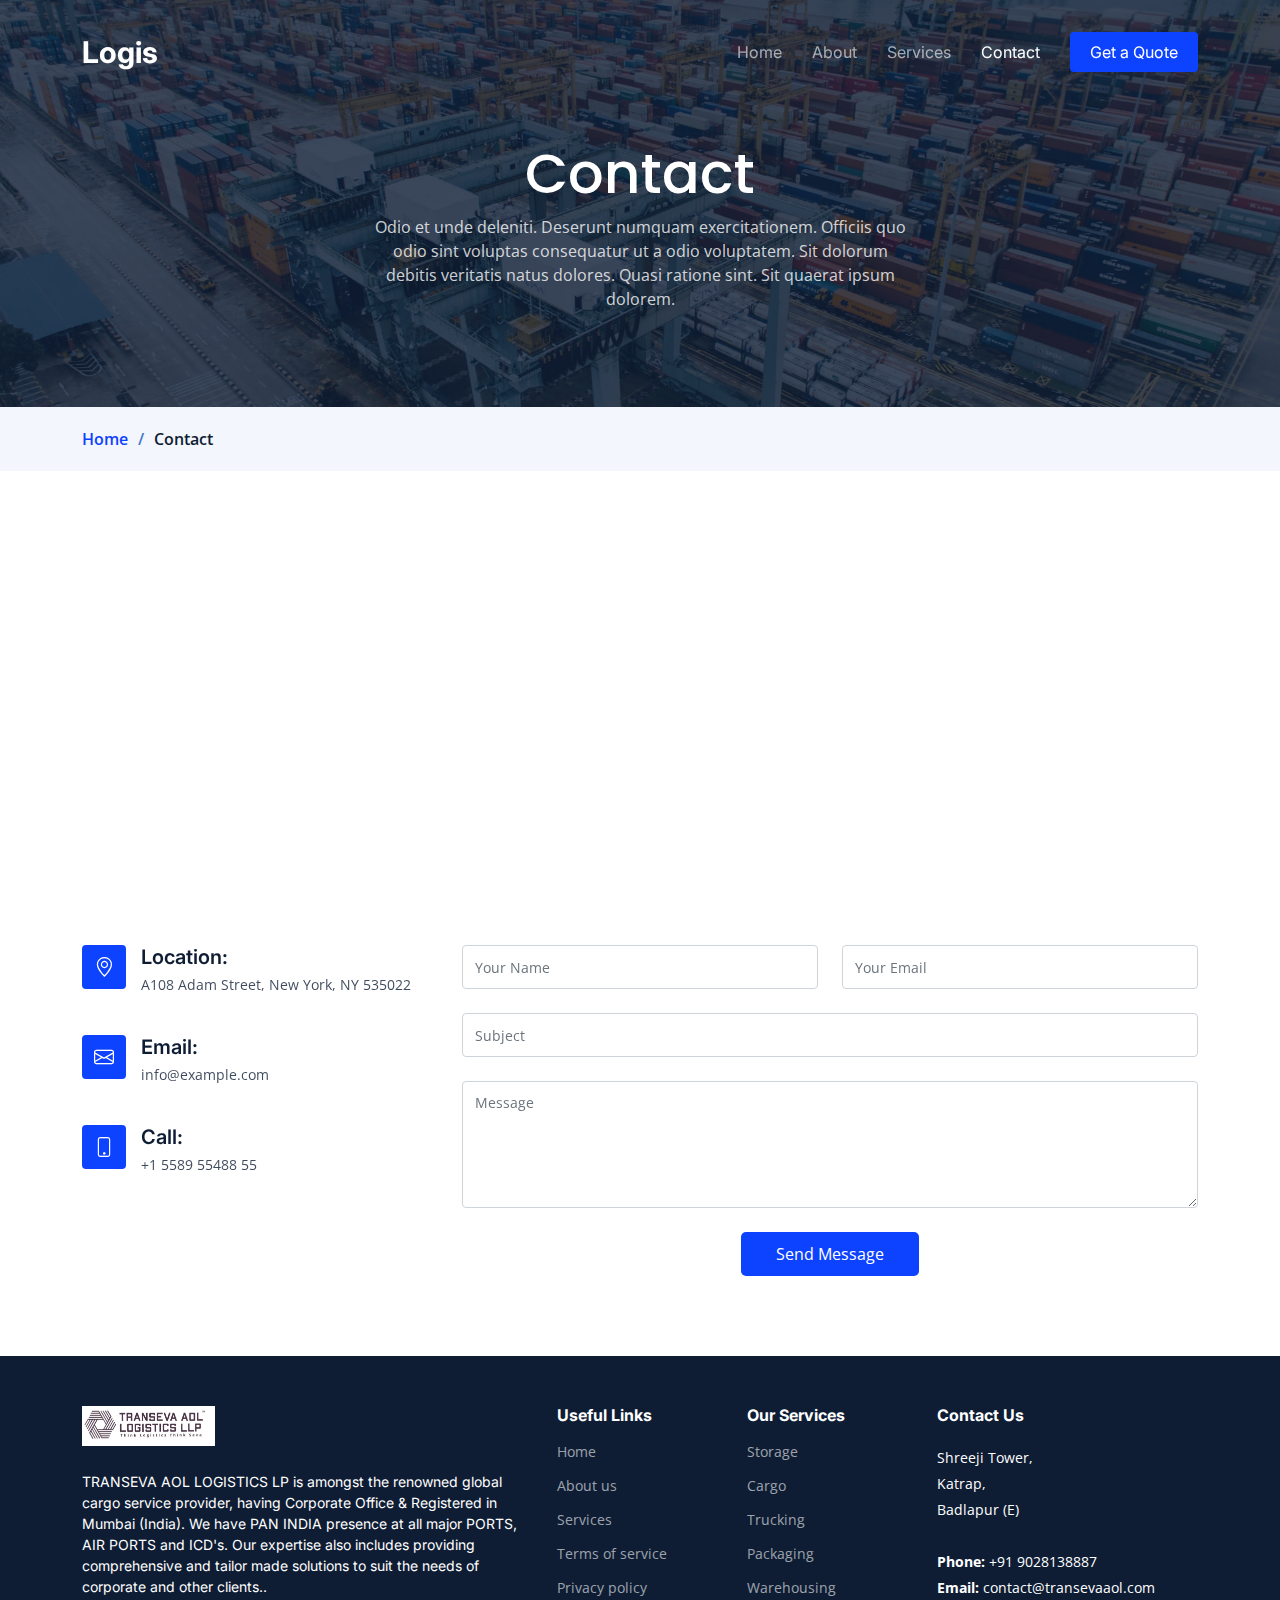
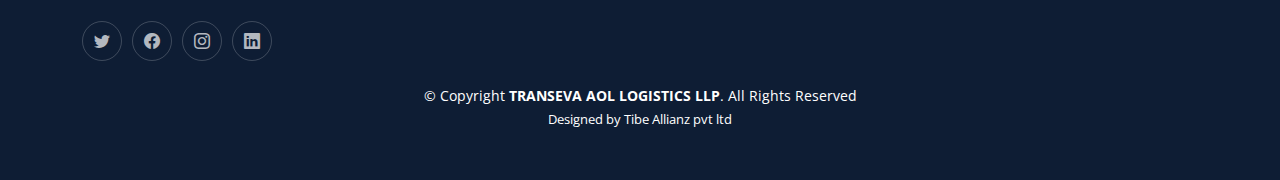
<file: contact.html>
<!DOCTYPE html>
<html lang="en">

<head>
  <meta charset="utf-8">
  <meta content="width=device-width, initial-scale=1.0" name="viewport">

  <title>Logis Bootstrap Template - Contact</title>
  <meta content="" name="description">
  <meta content="" name="keywords">

  <!-- Favicons -->
  <link href="assets/img/favicon.png" rel="icon">
  <link href="assets/img/apple-touch-icon.png" rel="apple-touch-icon">

  <!-- Google Fonts -->
  <link rel="preconnect" href="https://fonts.googleapis.com">
  <link rel="preconnect" href="https://fonts.gstatic.com" crossorigin>
  <link href="https://fonts.googleapis.com/css2?family=Open+Sans:ital,wght@0,300;0,400;0,500;0,600;0,700;1,300;1,400;1,600;1,700&family=Poppins:ital,wght@0,300;0,400;0,500;0,600;0,700;1,300;1,400;1,500;1,600;1,700&family=Inter:ital,wght@0,300;0,400;0,500;0,600;0,700;1,300;1,400;1,500;1,600;1,700&display=swap" rel="stylesheet">

  <!-- Vendor CSS Files -->
  <link href="assets/vendor/bootstrap/css/bootstrap.min.css" rel="stylesheet">
  <link href="assets/vendor/bootstrap-icons/bootstrap-icons.css" rel="stylesheet">
  <link href="assets/vendor/fontawesome-free/css/all.min.css" rel="stylesheet">
  <link href="assets/vendor/glightbox/css/glightbox.min.css" rel="stylesheet">
  <link href="assets/vendor/swiper/swiper-bundle.min.css" rel="stylesheet">
  <link href="assets/vendor/aos/aos.css" rel="stylesheet">

  <!-- Template Main CSS File -->
  <link href="assets/css/main.css" rel="stylesheet">

  <!-- =======================================================
  * Template Name: Logis - v1.3.0
  * Template URL: https://bootstrapmade.com/logis-bootstrap-logistics-website-template/
  * Author: BootstrapMade.com
  * License: https://bootstrapmade.com/license/
  ======================================================== -->
</head>

<body>

  <!-- ======= Header ======= -->
  <header id="header" class="header d-flex align-items-center fixed-top">
    <div class="container-fluid container-xl d-flex align-items-center justify-content-between">

      <a href="index.html" class="logo d-flex align-items-center">
        <!-- Uncomment the line below if you also wish to use an image logo -->
        <!-- <img src="assets/img/logo.png" alt=""> -->
        <h1>Logis</h1>
      </a>

      <i class="mobile-nav-toggle mobile-nav-show bi bi-list"></i>
      <i class="mobile-nav-toggle mobile-nav-hide d-none bi bi-x"></i>
      <nav id="navbar" class="navbar">
        <ul>
          <li><a href="index.html">Home</a></li>
          <li><a href="about.html">About</a></li>
          <li><a href="services.html">Services</a></li>
          <li><a href="contact.html" class="active">Contact</a></li>
          <li><a class="get-a-quote" href="get-a-quote.html">Get a Quote</a></li>
        </ul>
      </nav><!-- .navbar -->

    </div>
  </header><!-- End Header -->
  <!-- End Header -->

  <main id="main">

    <!-- ======= Breadcrumbs ======= -->
    <div class="breadcrumbs">
      <div class="page-header d-flex align-items-center" style="background-image: url('assets/img/page-header.jpg');">
        <div class="container position-relative">
          <div class="row d-flex justify-content-center">
            <div class="col-lg-6 text-center">
              <h2>Contact</h2>
              <p>Odio et unde deleniti. Deserunt numquam exercitationem. Officiis quo odio sint voluptas consequatur ut a odio voluptatem. Sit dolorum debitis veritatis natus dolores. Quasi ratione sint. Sit quaerat ipsum dolorem.</p>
            </div>
          </div>
        </div>
      </div>
      <nav>
        <div class="container">
          <ol>
            <li><a href="index.html">Home</a></li>
            <li>Contact</li>
          </ol>
        </div>
      </nav>
    </div><!-- End Breadcrumbs -->

    <!-- ======= Contact Section ======= -->
    <section id="contact" class="contact">
      <div class="container" data-aos="fade-up">

        <div>
          <iframe style="border:0; width: 100%; height: 340px;" src="https://www.google.com/maps/embed?pb=!1m14!1m8!1m3!1d12097.433213460943!2d-74.0062269!3d40.7101282!3m2!1i1024!2i768!4f13.1!3m3!1m2!1s0x0%3A0xb89d1fe6bc499443!2sDowntown+Conference+Center!5e0!3m2!1smk!2sbg!4v1539943755621" frameborder="0" allowfullscreen></iframe>
        </div><!-- End Google Maps -->

        <div class="row gy-4 mt-4">

          <div class="col-lg-4">

            <div class="info-item d-flex">
              <i class="bi bi-geo-alt flex-shrink-0"></i>
              <div>
                <h4>Location:</h4>
                <p>A108 Adam Street, New York, NY 535022</p>
              </div>
            </div><!-- End Info Item -->

            <div class="info-item d-flex">
              <i class="bi bi-envelope flex-shrink-0"></i>
              <div>
                <h4>Email:</h4>
                <p>info@example.com</p>
              </div>
            </div><!-- End Info Item -->

            <div class="info-item d-flex">
              <i class="bi bi-phone flex-shrink-0"></i>
              <div>
                <h4>Call:</h4>
                <p>+1 5589 55488 55</p>
              </div>
            </div><!-- End Info Item -->

          </div>

          <div class="col-lg-8">
            <form action="forms/contact.php" method="post" role="form" class="php-email-form">
              <div class="row">
                <div class="col-md-6 form-group">
                  <input type="text" name="name" class="form-control" id="name" placeholder="Your Name" required>
                </div>
                <div class="col-md-6 form-group mt-3 mt-md-0">
                  <input type="email" class="form-control" name="email" id="email" placeholder="Your Email" required>
                </div>
              </div>
              <div class="form-group mt-3">
                <input type="text" class="form-control" name="subject" id="subject" placeholder="Subject" required>
              </div>
              <div class="form-group mt-3">
                <textarea class="form-control" name="message" rows="5" placeholder="Message" required></textarea>
              </div>
              <div class="my-3">
                <div class="loading">Loading</div>
                <div class="error-message"></div>
                <div class="sent-message">Your message has been sent. Thank you!</div>
              </div>
              <div class="text-center"><button type="submit">Send Message</button></div>
            </form>
          </div><!-- End Contact Form -->

        </div>

      </div>
    </section><!-- End Contact Section -->

  </main><!-- End #main -->

  <!-- ======= Footer ======= -->
  <footer id="footer" class="footer">

    <div class="container">
      <div class="row gy-4">
        <div class="col-lg-5 col-md-12 footer-info">
          <a href="index.html" class="logo d-flex align-items-center">
            <img src="assets/img/Transeva-Logo.jpeg" alt="">
            <!-- <span>Logis</span> -->
          </a>
          <p>TRANSEVA AOL LOGISTICS LP is amongst the renowned global cargo service provider, having Corporate Office & Registered in Mumbai (India). We have PAN INDIA presence at all major 
            PORTS, AIR PORTS and ICD's. Our expertise also includes providing comprehensive and tailor made solutions to suit the needs of corporate and other clients..</p>
          <div class="social-links d-flex mt-4">
            <a href="#" class="twitter"><i class="bi bi-twitter"></i></a>
            <a href="#" class="facebook"><i class="bi bi-facebook"></i></a>
            <a href="#" class="instagram"><i class="bi bi-instagram"></i></a>
            <a href="#" class="linkedin"><i class="bi bi-linkedin"></i></a>
          </div>
        </div>

        <div class="col-lg-2 col-6 footer-links">
          <h4>Useful Links</h4>
          <ul>
            <li><a href="#">Home</a></li>
            <li><a href="#">About us</a></li>
            <li><a href="#">Services</a></li>
            <li><a href="#">Terms of service</a></li>
            <li><a href="#">Privacy policy</a></li>
          </ul>
        </div>

        <div class="col-lg-2 col-6 footer-links">
          <h4>Our Services</h4>
          <ul>
            <li><a href="#">Storage</a></li>
            <li><a href="#">Cargo</a></li>
            <li><a href="#">Trucking</a></li>
            <li><a href="#">Packaging</a></li>
            <li><a href="#">Warehousing</a></li>
          </ul>
        </div>

        <div class="col-lg-3 col-md-12 footer-contact text-center text-md-start">
          <h4>Contact Us</h4>
          <p>
            Shreeji Tower,  <br>
            Katrap,<br>
            Badlapur (E)<br><br>
            <strong>Phone:</strong> +91 9028138887<br>
            <strong>Email:</strong> contact@transevaaol.com<br>
          </p>

        </div>

      </div>
    </div>

    <div class="container mt-4">
      <div class="copyright">
        &copy; Copyright <strong><span>TRANSEVA AOL LOGISTICS LLP</span></strong>. All Rights Reserved
      </div>
      <div class="credits">
        <!-- All the links in the footer should remain intact. -->
        <!-- You can delete the links only if you purchased the pro version. -->
        <!-- Licensing information: https://bootstrapmade.com/license/ -->
        <!-- Purchase the pro version with working PHP/AJAX contact form: https://bootstrapmade.com/logis-bootstrap-logistics-website-template/ -->
        Designed by <a href="https://bootstrapmade.com/">Tibe Allianz pvt ltd</a>
      </div>
    </div>

  </footer><!-- End Footer -->
  <!-- End Footer -->

  <a href="#" class="scroll-top d-flex align-items-center justify-content-center"><i class="bi bi-arrow-up-short"></i></a>

  <div id="preloader"></div>

  <!-- Vendor JS Files -->
  <script src="assets/vendor/bootstrap/js/bootstrap.bundle.min.js"></script>
  <script src="assets/vendor/purecounter/purecounter_vanilla.js"></script>
  <script src="assets/vendor/glightbox/js/glightbox.min.js"></script>
  <script src="assets/vendor/swiper/swiper-bundle.min.js"></script>
  <script src="assets/vendor/aos/aos.js"></script>
  <script src="assets/vendor/php-email-form/validate.js"></script>

  <!-- Template Main JS File -->
  <script src="assets/js/main.js"></script>

</body>

</html>
</file>
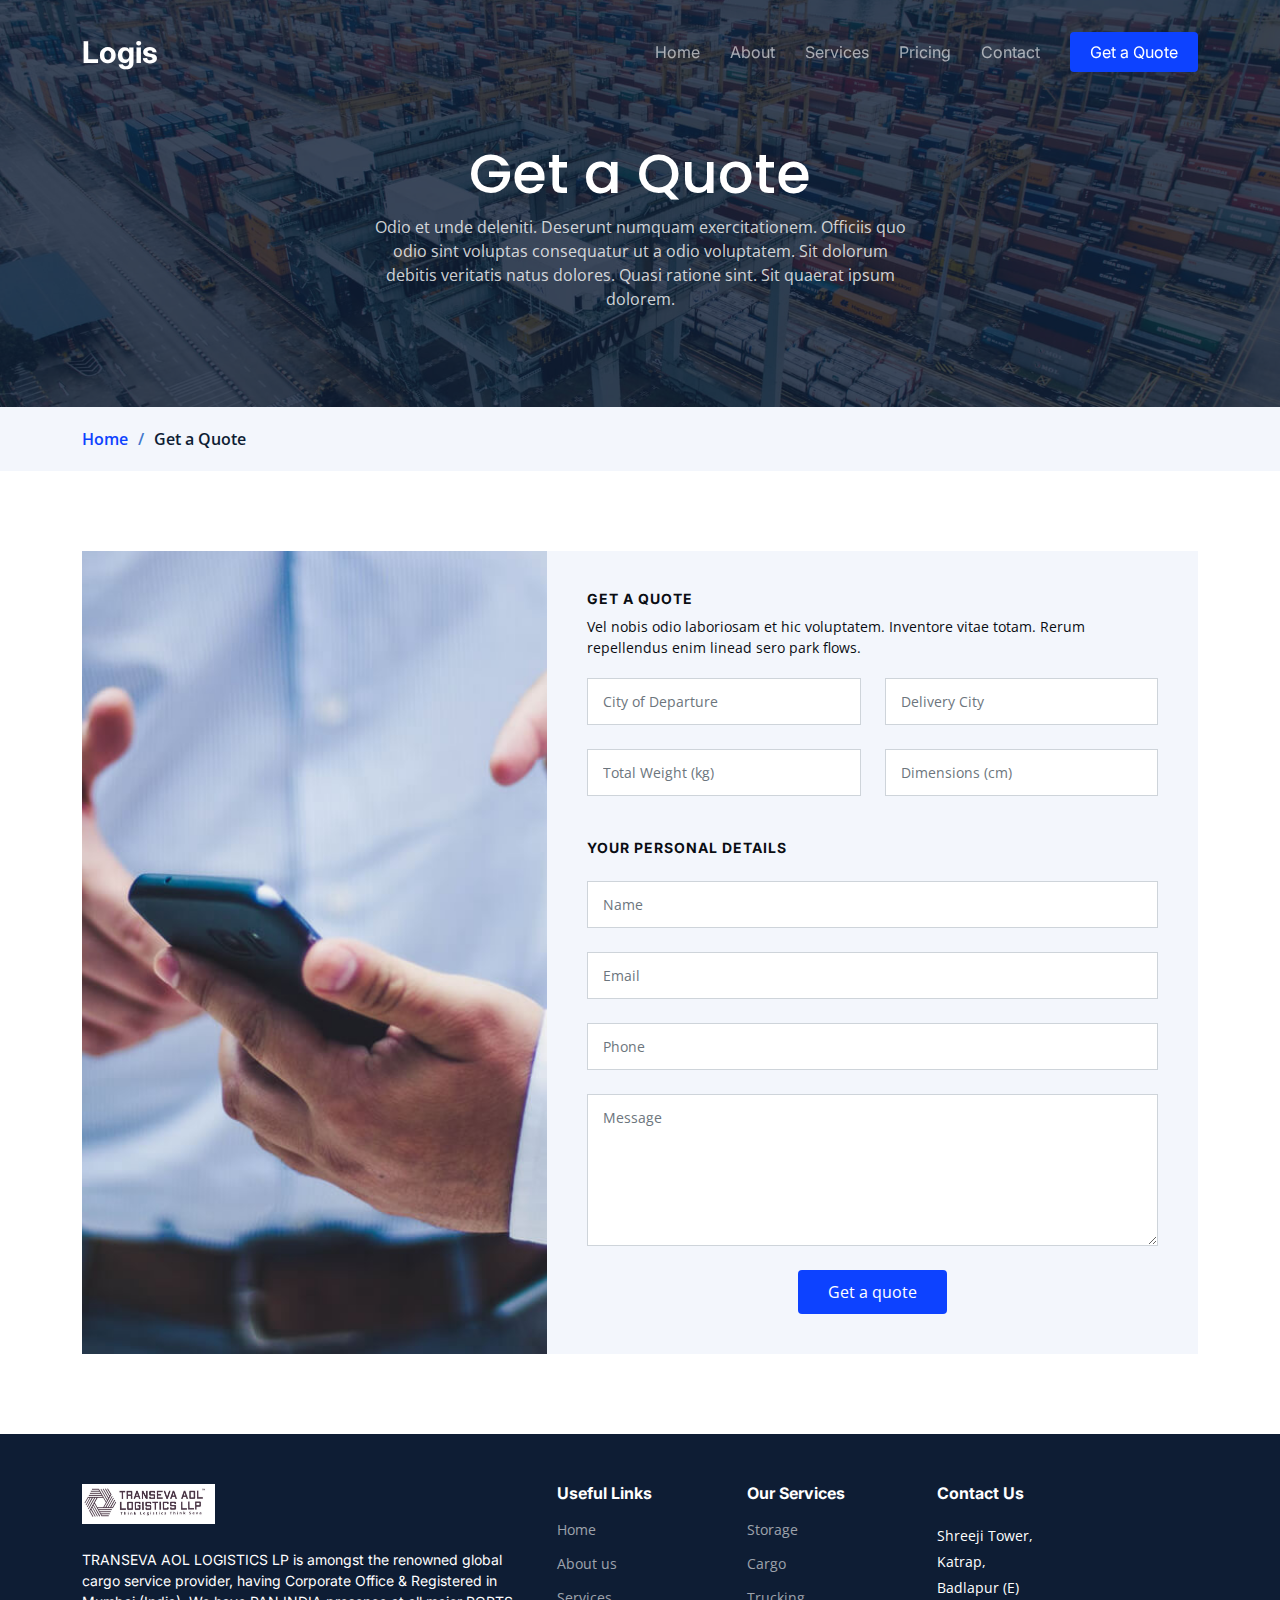
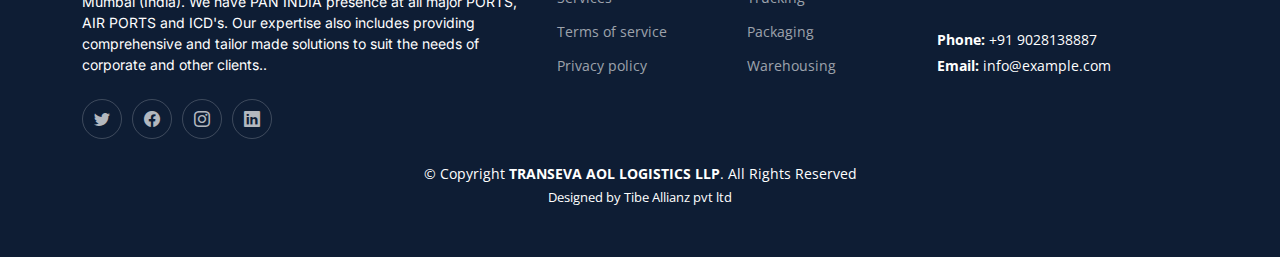
<file: get-a-quote.html>
<!DOCTYPE html>
<html lang="en">

<head>
  <meta charset="utf-8">
  <meta content="width=device-width, initial-scale=1.0" name="viewport">

  <title>Logis Bootstrap Template - Get a Quote</title>
  <meta content="" name="description">
  <meta content="" name="keywords">

  <!-- Favicons -->
  <link href="assets/img/favicon.png" rel="icon">
  <link href="assets/img/apple-touch-icon.png" rel="apple-touch-icon">

  <!-- Google Fonts -->
  <link rel="preconnect" href="https://fonts.googleapis.com">
  <link rel="preconnect" href="https://fonts.gstatic.com" crossorigin>
  <link href="https://fonts.googleapis.com/css2?family=Open+Sans:ital,wght@0,300;0,400;0,500;0,600;0,700;1,300;1,400;1,600;1,700&family=Poppins:ital,wght@0,300;0,400;0,500;0,600;0,700;1,300;1,400;1,500;1,600;1,700&family=Inter:ital,wght@0,300;0,400;0,500;0,600;0,700;1,300;1,400;1,500;1,600;1,700&display=swap" rel="stylesheet">

  <!-- Vendor CSS Files -->
  <link href="assets/vendor/bootstrap/css/bootstrap.min.css" rel="stylesheet">
  <link href="assets/vendor/bootstrap-icons/bootstrap-icons.css" rel="stylesheet">
  <link href="assets/vendor/fontawesome-free/css/all.min.css" rel="stylesheet">
  <link href="assets/vendor/glightbox/css/glightbox.min.css" rel="stylesheet">
  <link href="assets/vendor/swiper/swiper-bundle.min.css" rel="stylesheet">
  <link href="assets/vendor/aos/aos.css" rel="stylesheet">

  <!-- Template Main CSS File -->
  <link href="assets/css/main.css" rel="stylesheet">

  <!-- =======================================================
  * Template Name: Logis - v1.3.0
  * Template URL: https://bootstrapmade.com/logis-bootstrap-logistics-website-template/
  * Author: BootstrapMade.com
  * License: https://bootstrapmade.com/license/
  ======================================================== -->
</head>

<body>

  <!-- ======= Header ======= -->
  <header id="header" class="header d-flex align-items-center fixed-top">
    <div class="container-fluid container-xl d-flex align-items-center justify-content-between">

      <a href="index.html" class="logo d-flex align-items-center">
        <!-- Uncomment the line below if you also wish to use an image logo -->
        <!-- <img src="assets/img/logo.png" alt=""> -->
        <h1>Logis</h1>
      </a>

      <i class="mobile-nav-toggle mobile-nav-show bi bi-list"></i>
      <i class="mobile-nav-toggle mobile-nav-hide d-none bi bi-x"></i>
      <nav id="navbar" class="navbar">
        <ul>
          <li><a href="index.html">Home</a></li>
          <li><a href="about.html">About</a></li>
          <li><a href="services.html">Services</a></li>
          <li><a href="pricing.html">Pricing</a></li>
          <li><a href="contact.html">Contact</a></li>
          <li><a class="get-a-quote" href="get-a-quote.html">Get a Quote</a></li>
        </ul>
      </nav><!-- .navbar -->

    </div>
  </header><!-- End Header -->
  <!-- End Header -->

  <main id="main">

    <!-- ======= Breadcrumbs ======= -->
    <div class="breadcrumbs">
      <div class="page-header d-flex align-items-center" style="background-image: url('assets/img/page-header.jpg');">
        <div class="container position-relative">
          <div class="row d-flex justify-content-center">
            <div class="col-lg-6 text-center">
              <h2>Get a Quote</h2>
              <p>Odio et unde deleniti. Deserunt numquam exercitationem. Officiis quo odio sint voluptas consequatur ut a odio voluptatem. Sit dolorum debitis veritatis natus dolores. Quasi ratione sint. Sit quaerat ipsum dolorem.</p>
            </div>
          </div>
        </div>
      </div>
      <nav>
        <div class="container">
          <ol>
            <li><a href="index.html">Home</a></li>
            <li>Get a Quote</li>
          </ol>
        </div>
      </nav>
    </div><!-- End Breadcrumbs -->

    <!-- ======= Get a Quote Section ======= -->
    <section id="get-a-quote" class="get-a-quote">
      <div class="container" data-aos="fade-up">

        <div class="row g-0">

          <div class="col-lg-5 quote-bg" style="background-image: url(assets/img/quote-bg.jpg);"></div>

          <div class="col-lg-7">
            <form action="forms/quote.php" method="post" class="php-email-form">
              <h3>Get a quote</h3>
              <p>Vel nobis odio laboriosam et hic voluptatem. Inventore vitae totam. Rerum repellendus enim linead sero park flows.</p>
              <div class="row gy-4">

                <div class="col-md-6">
                  <input type="text" name="departure" class="form-control" placeholder="City of Departure" required>
                </div>

                <div class="col-md-6">
                  <input type="text" name="delivery" class="form-control" placeholder="Delivery City" required>
                </div>

                <div class="col-md-6">
                  <input type="text" name="weight" class="form-control" placeholder="Total Weight (kg)" required>
                </div>

                <div class="col-md-6">
                  <input type="text" name="dimensions" class="form-control" placeholder="Dimensions (cm)" required>
                </div>

                <div class="col-lg-12">
                  <h4>Your Personal Details</h4>
                </div>

                <div class="col-md-12">
                  <input type="text" name="name" class="form-control" placeholder="Name" required>
                </div>

                <div class="col-md-12 ">
                  <input type="email" class="form-control" name="email" placeholder="Email" required>
                </div>

                <div class="col-md-12">
                  <input type="text" class="form-control" name="phone" placeholder="Phone" required>
                </div>

                <div class="col-md-12">
                  <textarea class="form-control" name="message" rows="6" placeholder="Message" required></textarea>
                </div>

                <div class="col-md-12 text-center">
                  <div class="loading">Loading</div>
                  <div class="error-message"></div>
                  <div class="sent-message">Your quote request has been sent successfully. Thank you!</div>

                  <button type="submit">Get a quote</button>
                </div>

              </div>
            </form>
          </div><!-- End Quote Form -->

        </div>

      </div>
    </section><!-- End Get a Quote Section -->

  </main><!-- End #main -->

  <!-- ======= Footer ======= -->
  <footer id="footer" class="footer">

    <div class="container">
      <div class="row gy-4">
        <div class="col-lg-5 col-md-12 footer-info">
          <a href="index.html" class="logo d-flex align-items-center">
            <img src="assets/img/Transeva-Logo.jpeg" alt="">
            <!-- <span>Logis</span> -->
          </a>
          <p>TRANSEVA AOL LOGISTICS LP is amongst the renowned global cargo service provider, having Corporate Office & Registered in Mumbai (India). We have PAN INDIA presence at all major 
            PORTS, AIR PORTS and ICD's. Our expertise also includes providing comprehensive and tailor made solutions to suit the needs of corporate and other clients..</p>
          <div class="social-links d-flex mt-4">
            <a href="#" class="twitter"><i class="bi bi-twitter"></i></a>
            <a href="#" class="facebook"><i class="bi bi-facebook"></i></a>
            <a href="#" class="instagram"><i class="bi bi-instagram"></i></a>
            <a href="#" class="linkedin"><i class="bi bi-linkedin"></i></a>
          </div>
        </div>

        <div class="col-lg-2 col-6 footer-links">
          <h4>Useful Links</h4>
          <ul>
            <li><a href="#">Home</a></li>
            <li><a href="#">About us</a></li>
            <li><a href="#">Services</a></li>
            <li><a href="#">Terms of service</a></li>
            <li><a href="#">Privacy policy</a></li>
          </ul>
        </div>

        <div class="col-lg-2 col-6 footer-links">
          <h4>Our Services</h4>
          <ul>
            <li><a href="#">Storage</a></li>
            <li><a href="#">Cargo</a></li>
            <li><a href="#">Trucking</a></li>
            <li><a href="#">Packaging</a></li>
            <li><a href="#">Warehousing</a></li>
          </ul>
        </div>

        <div class="col-lg-3 col-md-12 footer-contact text-center text-md-start">
          <h4>Contact Us</h4>
          <p>
            Shreeji Tower,  <br>
            Katrap,<br>
            Badlapur (E)<br><br>
            <strong>Phone:</strong> +91 9028138887<br>
            <strong>Email:</strong> info@example.com<br>
          </p>

        </div>

      </div>
    </div>

    <div class="container mt-4">
      <div class="copyright">
        &copy; Copyright <strong><span>TRANSEVA AOL LOGISTICS LLP</span></strong>. All Rights Reserved
      </div>
      <div class="credits">
        <!-- All the links in the footer should remain intact. -->
        <!-- You can delete the links only if you purchased the pro version. -->
        <!-- Licensing information: https://bootstrapmade.com/license/ -->
        <!-- Purchase the pro version with working PHP/AJAX contact form: https://bootstrapmade.com/logis-bootstrap-logistics-website-template/ -->
        Designed by <a href="https://bootstrapmade.com/">Tibe Allianz pvt ltd</a>
      </div>
    </div>

  </footer><!-- End Footer -->
  <!-- End Footer -->

  <a href="#" class="scroll-top d-flex align-items-center justify-content-center"><i class="bi bi-arrow-up-short"></i></a>

  <div id="preloader"></div>

  <!-- Vendor JS Files -->
  <script src="assets/vendor/bootstrap/js/bootstrap.bundle.min.js"></script>
  <script src="assets/vendor/purecounter/purecounter_vanilla.js"></script>
  <script src="assets/vendor/glightbox/js/glightbox.min.js"></script>
  <script src="assets/vendor/swiper/swiper-bundle.min.js"></script>
  <script src="assets/vendor/aos/aos.js"></script>
  <script src="assets/vendor/php-email-form/validate.js"></script>

  <!-- Template Main JS File -->
  <script src="assets/js/main.js"></script>

</body>

</html>
</file>
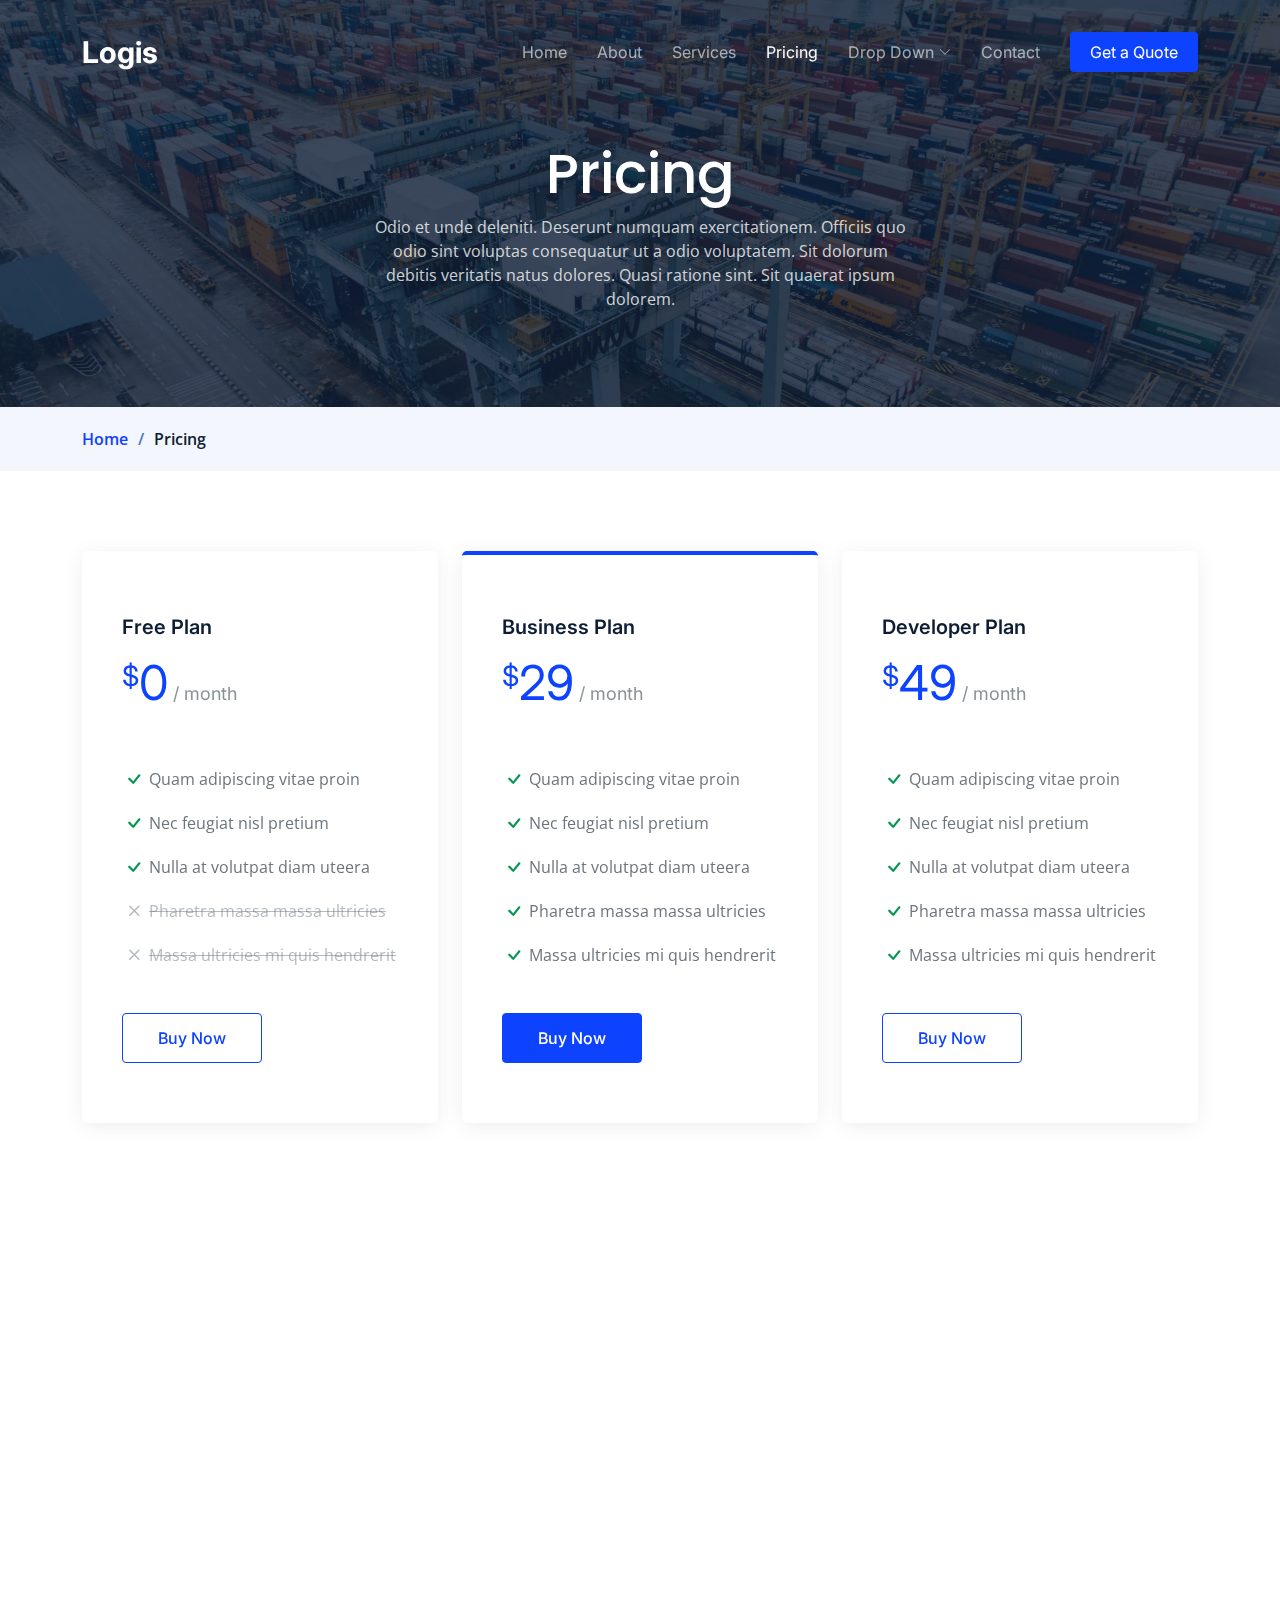
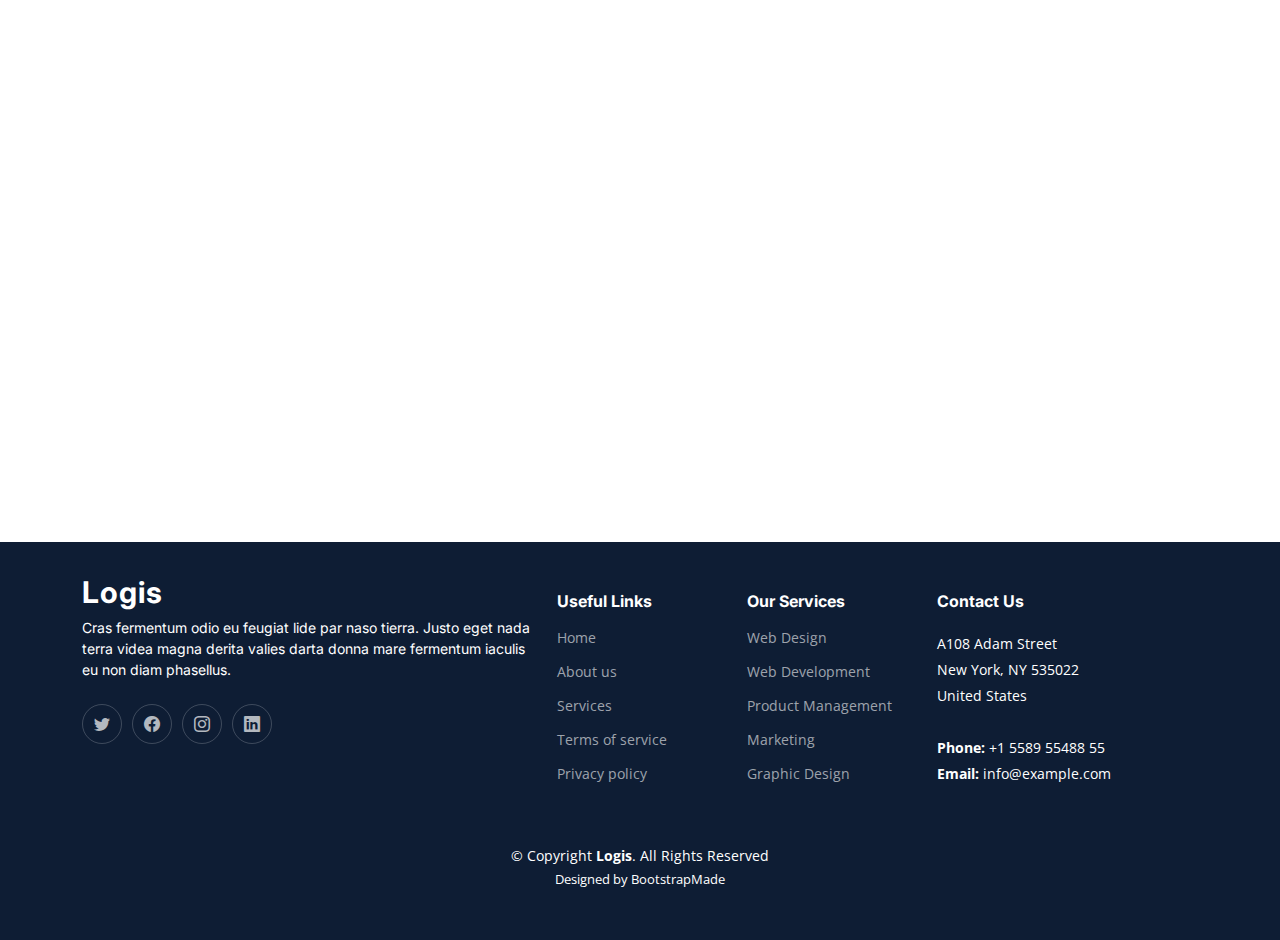
<file: pricing.html>
<!DOCTYPE html>
<html lang="en">

<head>
  <meta charset="utf-8">
  <meta content="width=device-width, initial-scale=1.0" name="viewport">

  <title>Logis Bootstrap Template - Pricing</title>
  <meta content="" name="description">
  <meta content="" name="keywords">

  <!-- Favicons -->
  <link href="assets/img/favicon.png" rel="icon">
  <link href="assets/img/apple-touch-icon.png" rel="apple-touch-icon">

  <!-- Google Fonts -->
  <link rel="preconnect" href="https://fonts.googleapis.com">
  <link rel="preconnect" href="https://fonts.gstatic.com" crossorigin>
  <link href="https://fonts.googleapis.com/css2?family=Open+Sans:ital,wght@0,300;0,400;0,500;0,600;0,700;1,300;1,400;1,600;1,700&family=Poppins:ital,wght@0,300;0,400;0,500;0,600;0,700;1,300;1,400;1,500;1,600;1,700&family=Inter:ital,wght@0,300;0,400;0,500;0,600;0,700;1,300;1,400;1,500;1,600;1,700&display=swap" rel="stylesheet">

  <!-- Vendor CSS Files -->
  <link href="assets/vendor/bootstrap/css/bootstrap.min.css" rel="stylesheet">
  <link href="assets/vendor/bootstrap-icons/bootstrap-icons.css" rel="stylesheet">
  <link href="assets/vendor/fontawesome-free/css/all.min.css" rel="stylesheet">
  <link href="assets/vendor/glightbox/css/glightbox.min.css" rel="stylesheet">
  <link href="assets/vendor/swiper/swiper-bundle.min.css" rel="stylesheet">
  <link href="assets/vendor/aos/aos.css" rel="stylesheet">

  <!-- Template Main CSS File -->
  <link href="assets/css/main.css" rel="stylesheet">

  <!-- =======================================================
  * Template Name: Logis - v1.3.0
  * Template URL: https://bootstrapmade.com/logis-bootstrap-logistics-website-template/
  * Author: BootstrapMade.com
  * License: https://bootstrapmade.com/license/
  ======================================================== -->
</head>

<body>

  <!-- ======= Header ======= -->
  <header id="header" class="header d-flex align-items-center fixed-top">
    <div class="container-fluid container-xl d-flex align-items-center justify-content-between">

      <a href="index.html" class="logo d-flex align-items-center">
        <!-- Uncomment the line below if you also wish to use an image logo -->
        <!-- <img src="assets/img/logo.png" alt=""> -->
        <h1>Logis</h1>
      </a>

      <i class="mobile-nav-toggle mobile-nav-show bi bi-list"></i>
      <i class="mobile-nav-toggle mobile-nav-hide d-none bi bi-x"></i>
      <nav id="navbar" class="navbar">
        <ul>
          <li><a href="index.html">Home</a></li>
          <li><a href="about.html">About</a></li>
          <li><a href="services.html">Services</a></li>
          <li><a href="pricing.html" class="active">Pricing</a></li>
          <li class="dropdown"><a href="#"><span>Drop Down</span> <i class="bi bi-chevron-down dropdown-indicator"></i></a>
            <ul>
              <li><a href="#">Drop Down 1</a></li>
              <li class="dropdown"><a href="#"><span>Deep Drop Down</span> <i class="bi bi-chevron-down dropdown-indicator"></i></a>
                <ul>
                  <li><a href="#">Deep Drop Down 1</a></li>
                  <li><a href="#">Deep Drop Down 2</a></li>
                  <li><a href="#">Deep Drop Down 3</a></li>
                  <li><a href="#">Deep Drop Down 4</a></li>
                  <li><a href="#">Deep Drop Down 5</a></li>
                </ul>
              </li>
              <li><a href="#">Drop Down 2</a></li>
              <li><a href="#">Drop Down 3</a></li>
              <li><a href="#">Drop Down 4</a></li>
            </ul>
          </li>
          <li><a href="contact.html">Contact</a></li>
          <li><a class="get-a-quote" href="get-a-quote.html">Get a Quote</a></li>
        </ul>
      </nav><!-- .navbar -->

    </div>
  </header><!-- End Header -->
  <!-- End Header -->

  <main id="main">

    <!-- ======= Breadcrumbs ======= -->
    <div class="breadcrumbs">
      <div class="page-header d-flex align-items-center" style="background-image: url('assets/img/page-header.jpg');">
        <div class="container position-relative">
          <div class="row d-flex justify-content-center">
            <div class="col-lg-6 text-center">
              <h2>Pricing</h2>
              <p>Odio et unde deleniti. Deserunt numquam exercitationem. Officiis quo odio sint voluptas consequatur ut a odio voluptatem. Sit dolorum debitis veritatis natus dolores. Quasi ratione sint. Sit quaerat ipsum dolorem.</p>
            </div>
          </div>
        </div>
      </div>
      <nav>
        <div class="container">
          <ol>
            <li><a href="index.html">Home</a></li>
            <li>Pricing</li>
          </ol>
        </div>
      </nav>
    </div><!-- End Breadcrumbs -->

    <!-- ======= Pricing Section ======= -->
    <section id="pricing" class="pricing">
      <div class="container" data-aos="fade-up">

        <div class="row gy-4">

          <div class="col-lg-4" data-aos="fade-up" data-aos-delay="100">
            <div class="pricing-item">
              <h3>Free Plan</h3>
              <h4><sup>$</sup>0<span> / month</span></h4>
              <ul>
                <li><i class="bi bi-check"></i> Quam adipiscing vitae proin</li>
                <li><i class="bi bi-check"></i> Nec feugiat nisl pretium</li>
                <li><i class="bi bi-check"></i> Nulla at volutpat diam uteera</li>
                <li class="na"><i class="bi bi-x"></i> <span>Pharetra massa massa ultricies</span></li>
                <li class="na"><i class="bi bi-x"></i> <span>Massa ultricies mi quis hendrerit</span></li>
              </ul>
              <a href="#" class="buy-btn">Buy Now</a>
            </div>
          </div><!-- End Pricing Item -->

          <div class="col-lg-4" data-aos="fade-up" data-aos-delay="200">
            <div class="pricing-item featured">
              <h3>Business Plan</h3>
              <h4><sup>$</sup>29<span> / month</span></h4>
              <ul>
                <li><i class="bi bi-check"></i> Quam adipiscing vitae proin</li>
                <li><i class="bi bi-check"></i> Nec feugiat nisl pretium</li>
                <li><i class="bi bi-check"></i> Nulla at volutpat diam uteera</li>
                <li><i class="bi bi-check"></i> Pharetra massa massa ultricies</li>
                <li><i class="bi bi-check"></i> Massa ultricies mi quis hendrerit</li>
              </ul>
              <a href="#" class="buy-btn">Buy Now</a>
            </div>
          </div><!-- End Pricing Item -->

          <div class="col-lg-4" data-aos="fade-up" data-aos-delay="300">
            <div class="pricing-item">
              <h3>Developer Plan</h3>
              <h4><sup>$</sup>49<span> / month</span></h4>
              <ul>
                <li><i class="bi bi-check"></i> Quam adipiscing vitae proin</li>
                <li><i class="bi bi-check"></i> Nec feugiat nisl pretium</li>
                <li><i class="bi bi-check"></i> Nulla at volutpat diam uteera</li>
                <li><i class="bi bi-check"></i> Pharetra massa massa ultricies</li>
                <li><i class="bi bi-check"></i> Massa ultricies mi quis hendrerit</li>
              </ul>
              <a href="#" class="buy-btn">Buy Now</a>
            </div>
          </div><!-- End Pricing Item -->

        </div>

      </div>
    </section><!-- End Pricing Section -->

    <!-- ======= Horizontal Pricing Section ======= -->
    <section id="horizontal-pricing" class="horizontal-pricing pt-0">
      <div class="container" data-aos="fade-up">

        <div class="section-header">
          <span>Horizontal Pricing</span>
          <h2>Horizontal Pricing</h2>

        </div>

        <div class="row gy-4 pricing-item" data-aos="fade-up" data-aos-delay="100">
          <div class="col-lg-3 d-flex align-items-center justify-content-center">
            <h3>Free Plan</h3>
          </div>
          <div class="col-lg-3 d-flex align-items-center justify-content-center">
            <h4><sup>$</sup>0<span> / month</span></h4>
          </div>
          <div class="col-lg-3 d-flex align-items-center justify-content-center">
            <ul>
              <li><i class="bi bi-check"></i> Quam adipiscing vitae proin</li>
              <li><i class="bi bi-check"></i> Nulla at volutpat diam uteera</li>
              <li class="na"><i class="bi bi-x"></i> <span>Pharetra massa massa ultricies</span></li>
            </ul>
          </div>
          <div class="col-lg-3 d-flex align-items-center justify-content-center">
            <div class="text-center"><a href="#" class="buy-btn">Buy Now</a></div>
          </div>
        </div><!-- End Pricing Item -->

        <div class="row gy-4 pricing-item featured mt-4" data-aos="fade-up" data-aos-delay="200">
          <div class="col-lg-3 d-flex align-items-center justify-content-center">
            <h3>Business Plan</h3>
          </div>
          <div class="col-lg-3 d-flex align-items-center justify-content-center">
            <h4><sup>$</sup>29<span> / month</span></h4>
          </div>
          <div class="col-lg-3 d-flex align-items-center justify-content-center">
            <ul>
              <li><i class="bi bi-check"></i> Quam adipiscing vitae proin</li>
              <li><i class="bi bi-check"></i> <strong>Nec feugiat nisl pretium</strong></li>
              <li><i class="bi bi-check"></i> Nulla at volutpat diam uteera</li>
            </ul>
          </div>
          <div class="col-lg-3 d-flex align-items-center justify-content-center">
            <div class="text-center"><a href="#" class="buy-btn">Buy Now</a></div>
          </div>
        </div><!-- End Pricing Item -->

        <div class="row gy-4 pricing-item mt-4" data-aos="fade-up" data-aos-delay="300">
          <div class="col-lg-3 d-flex align-items-center justify-content-center">
            <h3>Developer Plan</h3>
          </div>
          <div class="col-lg-3 d-flex align-items-center justify-content-center">
            <h4><sup>$</sup>49<span> / month</span></h4>
          </div>
          <div class="col-lg-3 d-flex align-items-center justify-content-center">
            <ul>
              <li><i class="bi bi-check"></i> Quam adipiscing vitae proin</li>
              <li><i class="bi bi-check"></i> Nec feugiat nisl pretium</li>
              <li><i class="bi bi-check"></i> Nulla at volutpat diam uteera</li>
            </ul>
          </div>
          <div class="col-lg-3 d-flex align-items-center justify-content-center">
            <div class="text-center"><a href="#" class="buy-btn">Buy Now</a></div>
          </div>
        </div><!-- End Pricing Item -->

      </div>
    </section><!-- End Horizontal Pricing Section -->

  </main><!-- End #main -->

  <!-- ======= Footer ======= -->
  <footer id="footer" class="footer">

    <div class="container">
      <div class="row gy-4">
        <div class="col-lg-5 col-md-12 footer-info">
          <a href="index.html" class="logo d-flex align-items-center">
            <span>Logis</span>
          </a>
          <p>Cras fermentum odio eu feugiat lide par naso tierra. Justo eget nada terra videa magna derita valies darta donna mare fermentum iaculis eu non diam phasellus.</p>
          <div class="social-links d-flex mt-4">
            <a href="#" class="twitter"><i class="bi bi-twitter"></i></a>
            <a href="#" class="facebook"><i class="bi bi-facebook"></i></a>
            <a href="#" class="instagram"><i class="bi bi-instagram"></i></a>
            <a href="#" class="linkedin"><i class="bi bi-linkedin"></i></a>
          </div>
        </div>

        <div class="col-lg-2 col-6 footer-links">
          <h4>Useful Links</h4>
          <ul>
            <li><a href="#">Home</a></li>
            <li><a href="#">About us</a></li>
            <li><a href="#">Services</a></li>
            <li><a href="#">Terms of service</a></li>
            <li><a href="#">Privacy policy</a></li>
          </ul>
        </div>

        <div class="col-lg-2 col-6 footer-links">
          <h4>Our Services</h4>
          <ul>
            <li><a href="#">Web Design</a></li>
            <li><a href="#">Web Development</a></li>
            <li><a href="#">Product Management</a></li>
            <li><a href="#">Marketing</a></li>
            <li><a href="#">Graphic Design</a></li>
          </ul>
        </div>

        <div class="col-lg-3 col-md-12 footer-contact text-center text-md-start">
          <h4>Contact Us</h4>
          <p>
            A108 Adam Street <br>
            New York, NY 535022<br>
            United States <br><br>
            <strong>Phone:</strong> +1 5589 55488 55<br>
            <strong>Email:</strong> info@example.com<br>
          </p>

        </div>

      </div>
    </div>

    <div class="container mt-4">
      <div class="copyright">
        &copy; Copyright <strong><span>Logis</span></strong>. All Rights Reserved
      </div>
      <div class="credits">
        <!-- All the links in the footer should remain intact. -->
        <!-- You can delete the links only if you purchased the pro version. -->
        <!-- Licensing information: https://bootstrapmade.com/license/ -->
        <!-- Purchase the pro version with working PHP/AJAX contact form: https://bootstrapmade.com/logis-bootstrap-logistics-website-template/ -->
        Designed by <a href="https://bootstrapmade.com/">BootstrapMade</a>
      </div>
    </div>

  </footer><!-- End Footer -->
  <!-- End Footer -->

  <a href="#" class="scroll-top d-flex align-items-center justify-content-center"><i class="bi bi-arrow-up-short"></i></a>

  <div id="preloader"></div>

  <!-- Vendor JS Files -->
  <script src="assets/vendor/bootstrap/js/bootstrap.bundle.min.js"></script>
  <script src="assets/vendor/purecounter/purecounter_vanilla.js"></script>
  <script src="assets/vendor/glightbox/js/glightbox.min.js"></script>
  <script src="assets/vendor/swiper/swiper-bundle.min.js"></script>
  <script src="assets/vendor/aos/aos.js"></script>
  <script src="assets/vendor/php-email-form/validate.js"></script>

  <!-- Template Main JS File -->
  <script src="assets/js/main.js"></script>

</body>

</html>
</file>
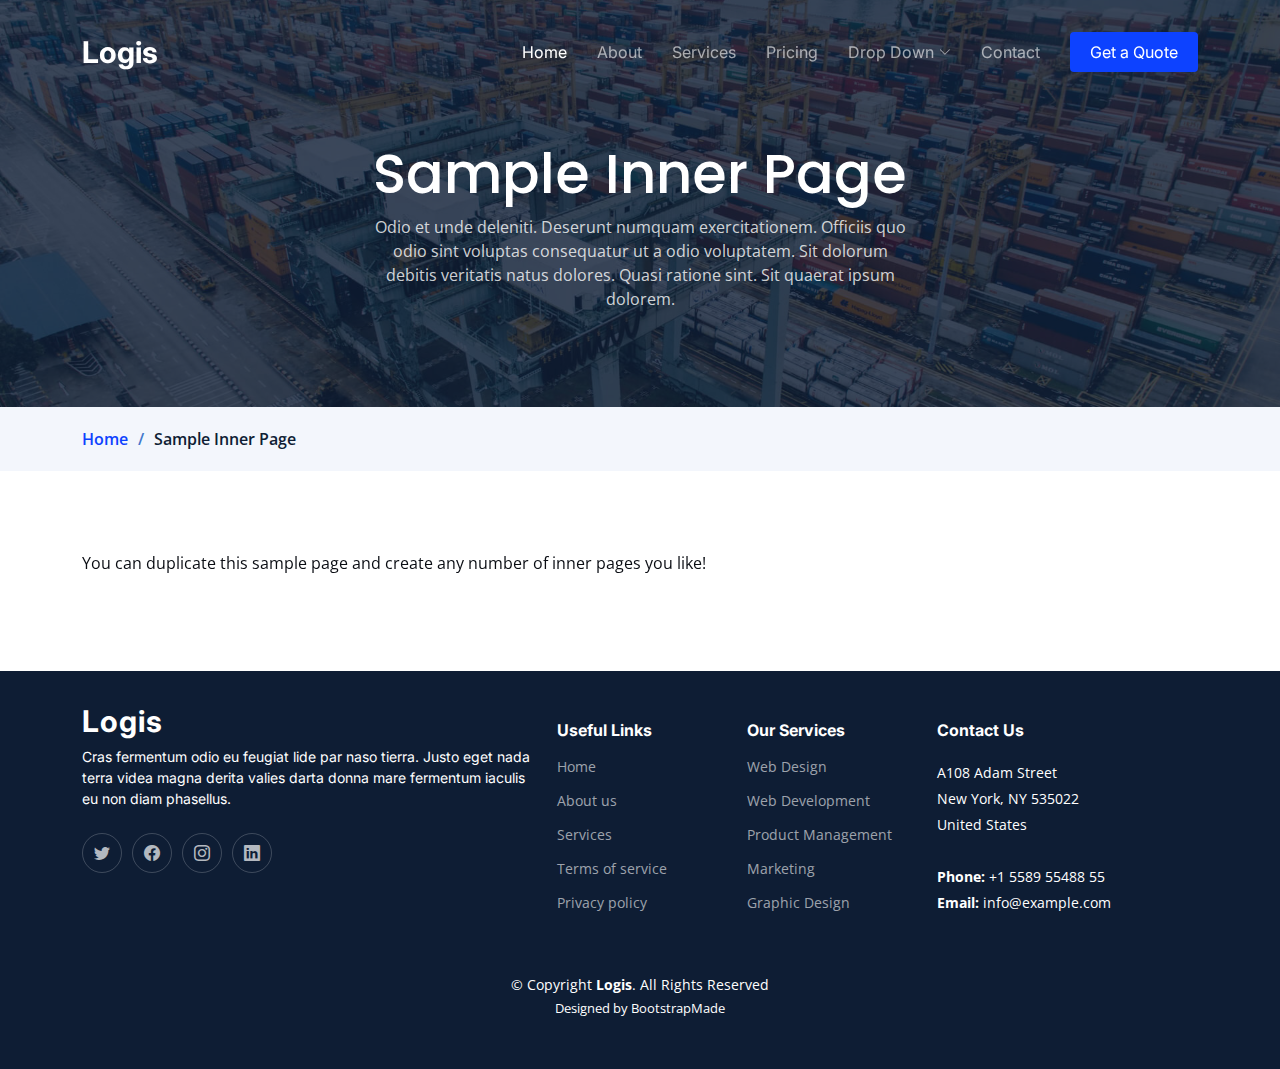
<file: sample-inner-page.html>
<!DOCTYPE html>
<html lang="en">

<head>
  <meta charset="utf-8">
  <meta content="width=device-width, initial-scale=1.0" name="viewport">

  <title>[Template] Sample Inner Page</title>
  <meta content="" name="description">
  <meta content="" name="keywords">

  <!-- Favicons -->
  <link href="assets/img/favicon.png" rel="icon">
  <link href="assets/img/apple-touch-icon.png" rel="apple-touch-icon">

  <!-- Google Fonts -->
  <link rel="preconnect" href="https://fonts.googleapis.com">
  <link rel="preconnect" href="https://fonts.gstatic.com" crossorigin>
  <link href="https://fonts.googleapis.com/css2?family=Open+Sans:ital,wght@0,300;0,400;0,500;0,600;0,700;1,300;1,400;1,600;1,700&family=Poppins:ital,wght@0,300;0,400;0,500;0,600;0,700;1,300;1,400;1,500;1,600;1,700&family=Inter:ital,wght@0,300;0,400;0,500;0,600;0,700;1,300;1,400;1,500;1,600;1,700&display=swap" rel="stylesheet">

  <!-- Vendor CSS Files -->
  <link href="assets/vendor/bootstrap/css/bootstrap.min.css" rel="stylesheet">
  <link href="assets/vendor/bootstrap-icons/bootstrap-icons.css" rel="stylesheet">
  <link href="assets/vendor/fontawesome-free/css/all.min.css" rel="stylesheet">
  <link href="assets/vendor/glightbox/css/glightbox.min.css" rel="stylesheet">
  <link href="assets/vendor/swiper/swiper-bundle.min.css" rel="stylesheet">
  <link href="assets/vendor/aos/aos.css" rel="stylesheet">

  <!-- Template Main CSS File -->
  <link href="assets/css/main.css" rel="stylesheet">

  <!-- =======================================================
  * Template Name: Logis - v1.3.0
  * Template URL: https://bootstrapmade.com/logis-bootstrap-logistics-website-template/
  * Author: BootstrapMade.com
  * License: https://bootstrapmade.com/license/
  ======================================================== -->
</head>

<body>

  <!-- ======= Header ======= -->
  <header id="header" class="header d-flex align-items-center fixed-top">
    <div class="container-fluid container-xl d-flex align-items-center justify-content-between">

      <a href="index.html" class="logo d-flex align-items-center">
        <!-- Uncomment the line below if you also wish to use an image logo -->
        <!-- <img src="assets/img/logo.png" alt=""> -->
        <h1>Logis</h1>
      </a>

      <i class="mobile-nav-toggle mobile-nav-show bi bi-list"></i>
      <i class="mobile-nav-toggle mobile-nav-hide d-none bi bi-x"></i>
      <nav id="navbar" class="navbar">
        <ul>
          <li><a href="index.html" class="active">Home</a></li>
          <li><a href="about.html">About</a></li>
          <li><a href="services.html">Services</a></li>
          <li><a href="pricing.html">Pricing</a></li>
          <li class="dropdown"><a href="#"><span>Drop Down</span> <i class="bi bi-chevron-down dropdown-indicator"></i></a>
            <ul>
              <li><a href="#">Drop Down 1</a></li>
              <li class="dropdown"><a href="#"><span>Deep Drop Down</span> <i class="bi bi-chevron-down dropdown-indicator"></i></a>
                <ul>
                  <li><a href="#">Deep Drop Down 1</a></li>
                  <li><a href="#">Deep Drop Down 2</a></li>
                  <li><a href="#">Deep Drop Down 3</a></li>
                  <li><a href="#">Deep Drop Down 4</a></li>
                  <li><a href="#">Deep Drop Down 5</a></li>
                </ul>
              </li>
              <li><a href="#">Drop Down 2</a></li>
              <li><a href="#">Drop Down 3</a></li>
              <li><a href="#">Drop Down 4</a></li>
            </ul>
          </li>
          <li><a href="contact.html">Contact</a></li>
          <li><a class="get-a-quote" href="get-a-quote.html">Get a Quote</a></li>
        </ul>
      </nav><!-- .navbar -->

    </div>
  </header><!-- End Header -->
  <!-- End Header -->

  <main id="main">

    <!-- ======= Breadcrumbs ======= -->
    <div class="breadcrumbs">
      <div class="page-header d-flex align-items-center" style="background-image: url('assets/img/page-header.jpg');">
        <div class="container position-relative">
          <div class="row d-flex justify-content-center">
            <div class="col-lg-6 text-center">
              <h2>Sample Inner Page</h2>
              <p>Odio et unde deleniti. Deserunt numquam exercitationem. Officiis quo odio sint voluptas consequatur ut a odio voluptatem. Sit dolorum debitis veritatis natus dolores. Quasi ratione sint. Sit quaerat ipsum dolorem.</p>
            </div>
          </div>
        </div>
      </div>
      <nav>
        <div class="container">
          <ol>
            <li><a href="index.html">Home</a></li>
            <li>Sample Inner Page</li>
          </ol>
        </div>
      </nav>
    </div><!-- End Breadcrumbs -->

    <section class="sample-page">
      <div class="container" data-aos="fade-up">
        <p>
          You can duplicate this sample page and create any number of inner pages you like!
        </p>
      </div>
    </section>

  </main><!-- End #main -->

  <!-- ======= Footer ======= -->
  <footer id="footer" class="footer">

    <div class="container">
      <div class="row gy-4">
        <div class="col-lg-5 col-md-12 footer-info">
          <a href="index.html" class="logo d-flex align-items-center">
            <span>Logis</span>
          </a>
          <p>Cras fermentum odio eu feugiat lide par naso tierra. Justo eget nada terra videa magna derita valies darta donna mare fermentum iaculis eu non diam phasellus.</p>
          <div class="social-links d-flex mt-4">
            <a href="#" class="twitter"><i class="bi bi-twitter"></i></a>
            <a href="#" class="facebook"><i class="bi bi-facebook"></i></a>
            <a href="#" class="instagram"><i class="bi bi-instagram"></i></a>
            <a href="#" class="linkedin"><i class="bi bi-linkedin"></i></a>
          </div>
        </div>

        <div class="col-lg-2 col-6 footer-links">
          <h4>Useful Links</h4>
          <ul>
            <li><a href="#">Home</a></li>
            <li><a href="#">About us</a></li>
            <li><a href="#">Services</a></li>
            <li><a href="#">Terms of service</a></li>
            <li><a href="#">Privacy policy</a></li>
          </ul>
        </div>

        <div class="col-lg-2 col-6 footer-links">
          <h4>Our Services</h4>
          <ul>
            <li><a href="#">Web Design</a></li>
            <li><a href="#">Web Development</a></li>
            <li><a href="#">Product Management</a></li>
            <li><a href="#">Marketing</a></li>
            <li><a href="#">Graphic Design</a></li>
          </ul>
        </div>

        <div class="col-lg-3 col-md-12 footer-contact text-center text-md-start">
          <h4>Contact Us</h4>
          <p>
            A108 Adam Street <br>
            New York, NY 535022<br>
            United States <br><br>
            <strong>Phone:</strong> +1 5589 55488 55<br>
            <strong>Email:</strong> info@example.com<br>
          </p>

        </div>

      </div>
    </div>

    <div class="container mt-4">
      <div class="copyright">
        &copy; Copyright <strong><span>Logis</span></strong>. All Rights Reserved
      </div>
      <div class="credits">
        <!-- All the links in the footer should remain intact. -->
        <!-- You can delete the links only if you purchased the pro version. -->
        <!-- Licensing information: https://bootstrapmade.com/license/ -->
        <!-- Purchase the pro version with working PHP/AJAX contact form: https://bootstrapmade.com/logis-bootstrap-logistics-website-template/ -->
        Designed by <a href="https://bootstrapmade.com/">BootstrapMade</a>
      </div>
    </div>

  </footer><!-- End Footer -->
  <!-- End Footer -->

  <a href="#" class="scroll-top d-flex align-items-center justify-content-center"><i class="bi bi-arrow-up-short"></i></a>

  <div id="preloader"></div>

  <!-- Vendor JS Files -->
  <script src="assets/vendor/bootstrap/js/bootstrap.bundle.min.js"></script>
  <script src="assets/vendor/purecounter/purecounter_vanilla.js"></script>
  <script src="assets/vendor/glightbox/js/glightbox.min.js"></script>
  <script src="assets/vendor/swiper/swiper-bundle.min.js"></script>
  <script src="assets/vendor/aos/aos.js"></script>
  <script src="assets/vendor/php-email-form/validate.js"></script>

  <!-- Template Main JS File -->
  <script src="assets/js/main.js"></script>

</body>

</html>
</file>
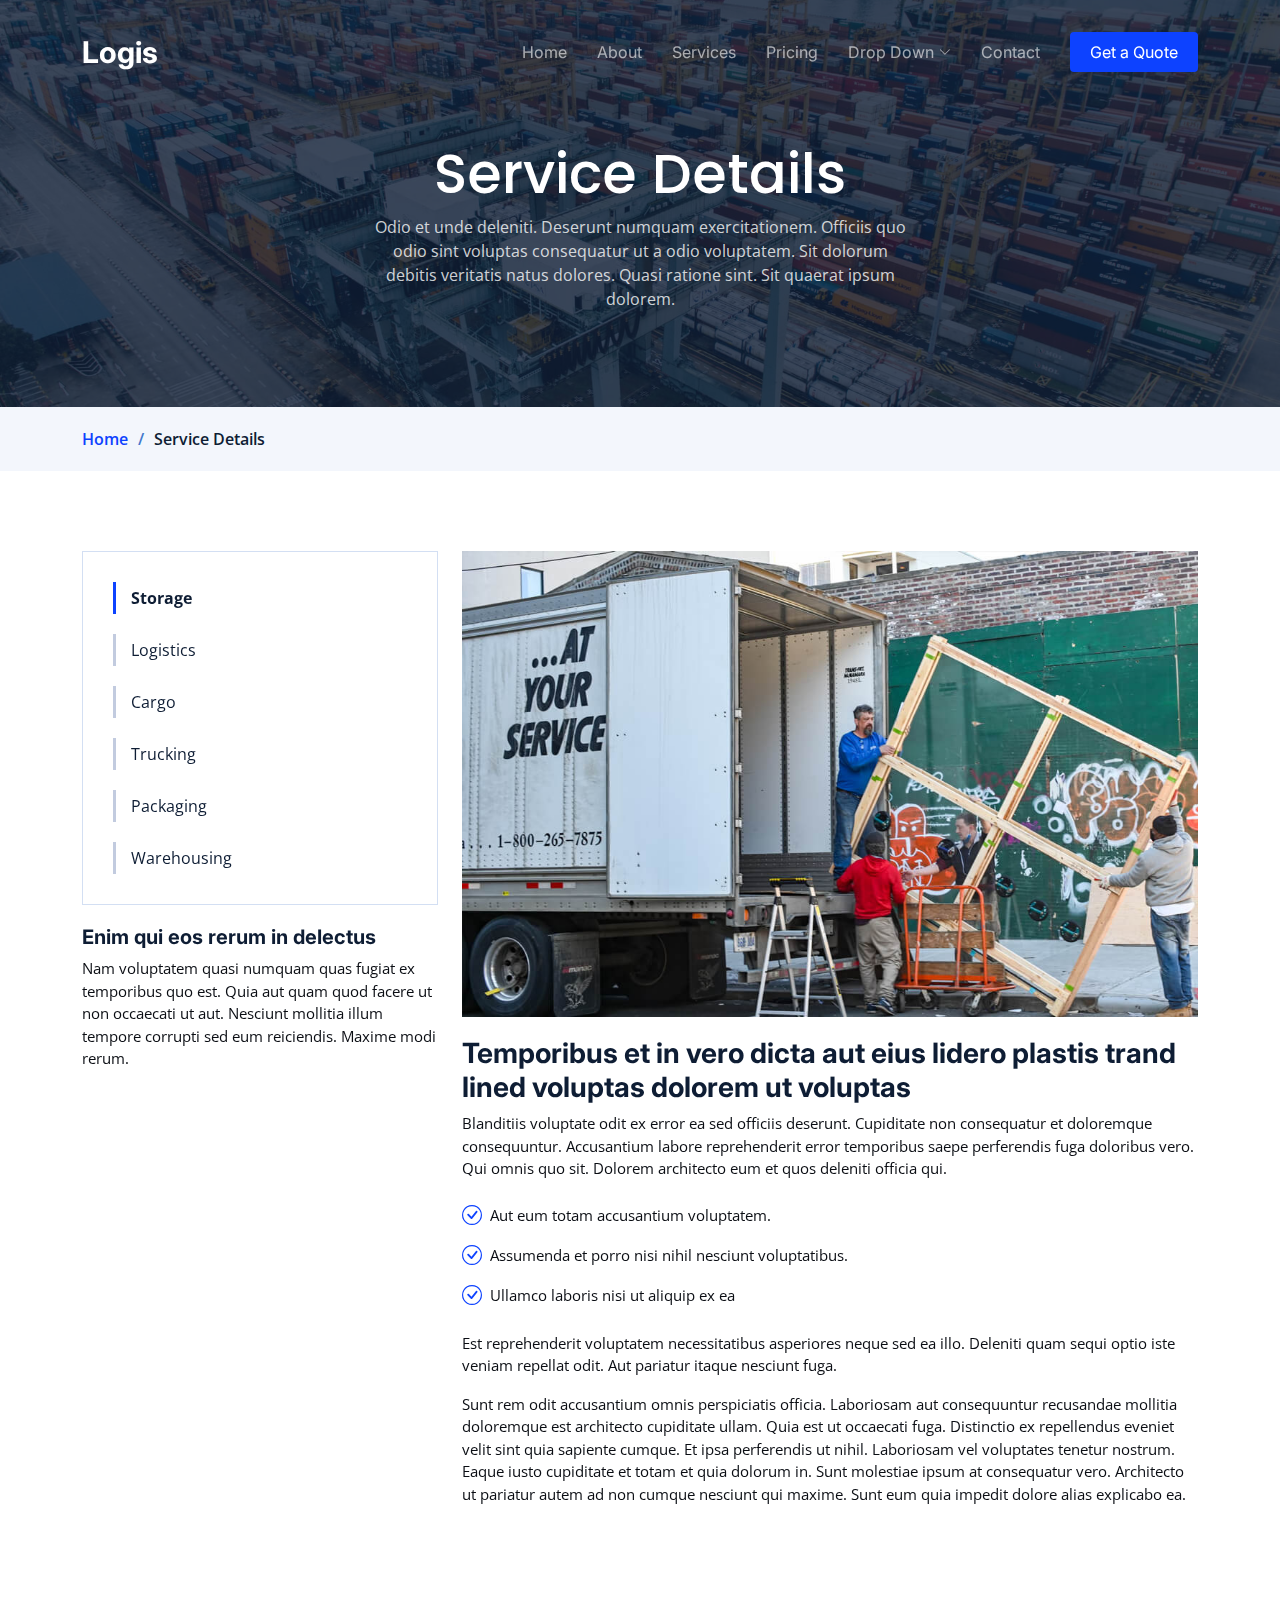
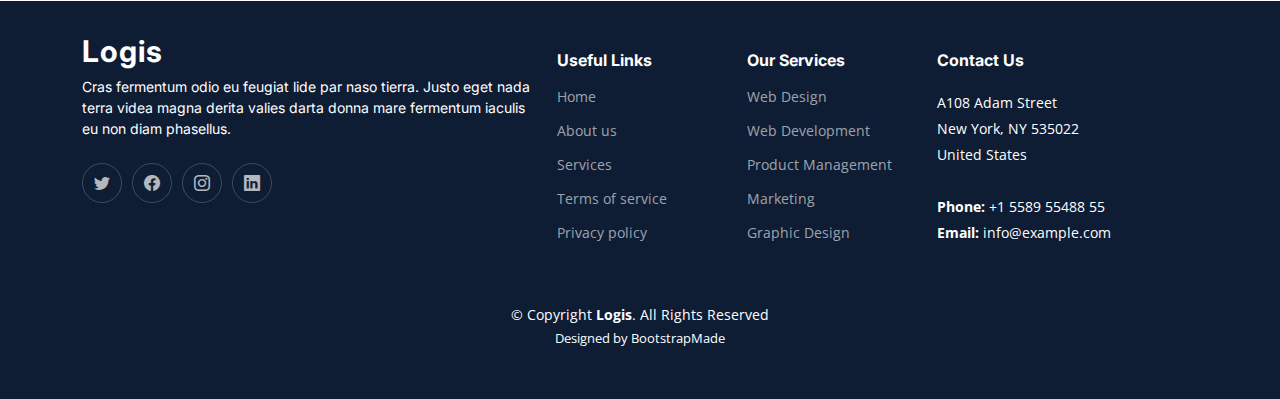
<file: service-details.html>
<!DOCTYPE html>
<html lang="en">

<head>
  <meta charset="utf-8">
  <meta content="width=device-width, initial-scale=1.0" name="viewport">

  <title>Logis Bootstrap Template - Service Details</title>
  <meta content="" name="description">
  <meta content="" name="keywords">

  <!-- Favicons -->
  <link href="assets/img/favicon.png" rel="icon">
  <link href="assets/img/apple-touch-icon.png" rel="apple-touch-icon">

  <!-- Google Fonts -->
  <link rel="preconnect" href="https://fonts.googleapis.com">
  <link rel="preconnect" href="https://fonts.gstatic.com" crossorigin>
  <link href="https://fonts.googleapis.com/css2?family=Open+Sans:ital,wght@0,300;0,400;0,500;0,600;0,700;1,300;1,400;1,600;1,700&family=Poppins:ital,wght@0,300;0,400;0,500;0,600;0,700;1,300;1,400;1,500;1,600;1,700&family=Inter:ital,wght@0,300;0,400;0,500;0,600;0,700;1,300;1,400;1,500;1,600;1,700&display=swap" rel="stylesheet">

  <!-- Vendor CSS Files -->
  <link href="assets/vendor/bootstrap/css/bootstrap.min.css" rel="stylesheet">
  <link href="assets/vendor/bootstrap-icons/bootstrap-icons.css" rel="stylesheet">
  <link href="assets/vendor/fontawesome-free/css/all.min.css" rel="stylesheet">
  <link href="assets/vendor/glightbox/css/glightbox.min.css" rel="stylesheet">
  <link href="assets/vendor/swiper/swiper-bundle.min.css" rel="stylesheet">
  <link href="assets/vendor/aos/aos.css" rel="stylesheet">

  <!-- Template Main CSS File -->
  <link href="assets/css/main.css" rel="stylesheet">

  <!-- =======================================================
  * Template Name: Logis - v1.3.0
  * Template URL: https://bootstrapmade.com/logis-bootstrap-logistics-website-template/
  * Author: BootstrapMade.com
  * License: https://bootstrapmade.com/license/
  ======================================================== -->
</head>

<body>

  <!-- ======= Header ======= -->
  <header id="header" class="header d-flex align-items-center fixed-top">
    <div class="container-fluid container-xl d-flex align-items-center justify-content-between">

      <a href="index.html" class="logo d-flex align-items-center">
        <!-- Uncomment the line below if you also wish to use an image logo -->
        <!-- <img src="assets/img/logo.png" alt=""> -->
        <h1>Logis</h1>
      </a>

      <i class="mobile-nav-toggle mobile-nav-show bi bi-list"></i>
      <i class="mobile-nav-toggle mobile-nav-hide d-none bi bi-x"></i>
      <nav id="navbar" class="navbar">
        <ul>
          <li><a href="index.html">Home</a></li>
          <li><a href="about.html">About</a></li>
          <li><a href="services.html">Services</a></li>
          <li><a href="pricing.html">Pricing</a></li>
          <li class="dropdown"><a href="#"><span>Drop Down</span> <i class="bi bi-chevron-down dropdown-indicator"></i></a>
            <ul>
              <li><a href="#">Drop Down 1</a></li>
              <li class="dropdown"><a href="#"><span>Deep Drop Down</span> <i class="bi bi-chevron-down dropdown-indicator"></i></a>
                <ul>
                  <li><a href="#">Deep Drop Down 1</a></li>
                  <li><a href="#">Deep Drop Down 2</a></li>
                  <li><a href="#">Deep Drop Down 3</a></li>
                  <li><a href="#">Deep Drop Down 4</a></li>
                  <li><a href="#">Deep Drop Down 5</a></li>
                </ul>
              </li>
              <li><a href="#">Drop Down 2</a></li>
              <li><a href="#">Drop Down 3</a></li>
              <li><a href="#">Drop Down 4</a></li>
            </ul>
          </li>
          <li><a href="contact.html">Contact</a></li>
          <li><a class="get-a-quote" href="get-a-quote.html">Get a Quote</a></li>
        </ul>
      </nav><!-- .navbar -->

    </div>
  </header><!-- End Header -->
  <!-- End Header -->

  <main id="main">

    <!-- ======= Breadcrumbs ======= -->
    <div class="breadcrumbs">
      <div class="page-header d-flex align-items-center" style="background-image: url('assets/img/page-header.jpg');">
        <div class="container position-relative">
          <div class="row d-flex justify-content-center">
            <div class="col-lg-6 text-center">
              <h2>Service Details</h2>
              <p>Odio et unde deleniti. Deserunt numquam exercitationem. Officiis quo odio sint voluptas consequatur ut a odio voluptatem. Sit dolorum debitis veritatis natus dolores. Quasi ratione sint. Sit quaerat ipsum dolorem.</p>
            </div>
          </div>
        </div>
      </div>
      <nav>
        <div class="container">
          <ol>
            <li><a href="index.html">Home</a></li>
            <li>Service Details</li>
          </ol>
        </div>
      </nav>
    </div><!-- End Breadcrumbs -->

    <!-- ======= Service Details Section ======= -->
    <section id="service-details" class="service-details">
      <div class="container" data-aos="fade-up">

        <div class="row gy-4">

          <div class="col-lg-4">
            <div class="services-list">
              <a href="#" class="active">Storage</a>
              <a href="#">Logistics</a>
              <a href="#">Cargo</a>
              <a href="#">Trucking</a>
              <a href="#">Packaging</a>
              <a href="#">Warehousing</a>
            </div>

            <h4>Enim qui eos rerum in delectus</h4>
            <p>Nam voluptatem quasi numquam quas fugiat ex temporibus quo est. Quia aut quam quod facere ut non occaecati ut aut. Nesciunt mollitia illum tempore corrupti sed eum reiciendis. Maxime modi rerum.</p>
          </div>

          <div class="col-lg-8">
            <img src="assets/img/service-details.jpg" alt="" class="img-fluid services-img">
            <h3>Temporibus et in vero dicta aut eius lidero plastis trand lined voluptas dolorem ut voluptas</h3>
            <p>
              Blanditiis voluptate odit ex error ea sed officiis deserunt. Cupiditate non consequatur et doloremque consequuntur. Accusantium labore reprehenderit error temporibus saepe perferendis fuga doloribus vero. Qui omnis quo sit. Dolorem architecto eum et quos deleniti officia qui.
            </p>
            <ul>
              <li><i class="bi bi-check-circle"></i> <span>Aut eum totam accusantium voluptatem.</span></li>
              <li><i class="bi bi-check-circle"></i> <span>Assumenda et porro nisi nihil nesciunt voluptatibus.</span></li>
              <li><i class="bi bi-check-circle"></i> <span>Ullamco laboris nisi ut aliquip ex ea</span></li>
            </ul>
            <p>
              Est reprehenderit voluptatem necessitatibus asperiores neque sed ea illo. Deleniti quam sequi optio iste veniam repellat odit. Aut pariatur itaque nesciunt fuga.
            </p>
            <p>
              Sunt rem odit accusantium omnis perspiciatis officia. Laboriosam aut consequuntur recusandae mollitia doloremque est architecto cupiditate ullam. Quia est ut occaecati fuga. Distinctio ex repellendus eveniet velit sint quia sapiente cumque. Et ipsa perferendis ut nihil. Laboriosam vel voluptates tenetur nostrum. Eaque iusto cupiditate et totam et quia dolorum in. Sunt molestiae ipsum at consequatur vero. Architecto ut pariatur autem ad non cumque nesciunt qui maxime. Sunt eum quia impedit dolore alias explicabo ea.
            </p>
          </div>

        </div>

      </div>
    </section><!-- End Service Details Section -->

  </main><!-- End #main -->

  <!-- ======= Footer ======= -->
  <footer id="footer" class="footer">

    <div class="container">
      <div class="row gy-4">
        <div class="col-lg-5 col-md-12 footer-info">
          <a href="index.html" class="logo d-flex align-items-center">
            <span>Logis</span>
          </a>
          <p>Cras fermentum odio eu feugiat lide par naso tierra. Justo eget nada terra videa magna derita valies darta donna mare fermentum iaculis eu non diam phasellus.</p>
          <div class="social-links d-flex mt-4">
            <a href="#" class="twitter"><i class="bi bi-twitter"></i></a>
            <a href="#" class="facebook"><i class="bi bi-facebook"></i></a>
            <a href="#" class="instagram"><i class="bi bi-instagram"></i></a>
            <a href="#" class="linkedin"><i class="bi bi-linkedin"></i></a>
          </div>
        </div>

        <div class="col-lg-2 col-6 footer-links">
          <h4>Useful Links</h4>
          <ul>
            <li><a href="#">Home</a></li>
            <li><a href="#">About us</a></li>
            <li><a href="#">Services</a></li>
            <li><a href="#">Terms of service</a></li>
            <li><a href="#">Privacy policy</a></li>
          </ul>
        </div>

        <div class="col-lg-2 col-6 footer-links">
          <h4>Our Services</h4>
          <ul>
            <li><a href="#">Web Design</a></li>
            <li><a href="#">Web Development</a></li>
            <li><a href="#">Product Management</a></li>
            <li><a href="#">Marketing</a></li>
            <li><a href="#">Graphic Design</a></li>
          </ul>
        </div>

        <div class="col-lg-3 col-md-12 footer-contact text-center text-md-start">
          <h4>Contact Us</h4>
          <p>
            A108 Adam Street <br>
            New York, NY 535022<br>
            United States <br><br>
            <strong>Phone:</strong> +1 5589 55488 55<br>
            <strong>Email:</strong> info@example.com<br>
          </p>

        </div>

      </div>
    </div>

    <div class="container mt-4">
      <div class="copyright">
        &copy; Copyright <strong><span>Logis</span></strong>. All Rights Reserved
      </div>
      <div class="credits">
        <!-- All the links in the footer should remain intact. -->
        <!-- You can delete the links only if you purchased the pro version. -->
        <!-- Licensing information: https://bootstrapmade.com/license/ -->
        <!-- Purchase the pro version with working PHP/AJAX contact form: https://bootstrapmade.com/logis-bootstrap-logistics-website-template/ -->
        Designed by <a href="https://bootstrapmade.com/">BootstrapMade</a>
      </div>
    </div>

  </footer><!-- End Footer -->
  <!-- End Footer -->

  <a href="#" class="scroll-top d-flex align-items-center justify-content-center"><i class="bi bi-arrow-up-short"></i></a>

  <div id="preloader"></div>

  <!-- Vendor JS Files -->
  <script src="assets/vendor/bootstrap/js/bootstrap.bundle.min.js"></script>
  <script src="assets/vendor/purecounter/purecounter_vanilla.js"></script>
  <script src="assets/vendor/glightbox/js/glightbox.min.js"></script>
  <script src="assets/vendor/swiper/swiper-bundle.min.js"></script>
  <script src="assets/vendor/aos/aos.js"></script>
  <script src="assets/vendor/php-email-form/validate.js"></script>

  <!-- Template Main JS File -->
  <script src="assets/js/main.js"></script>

</body>

</html>
</file>
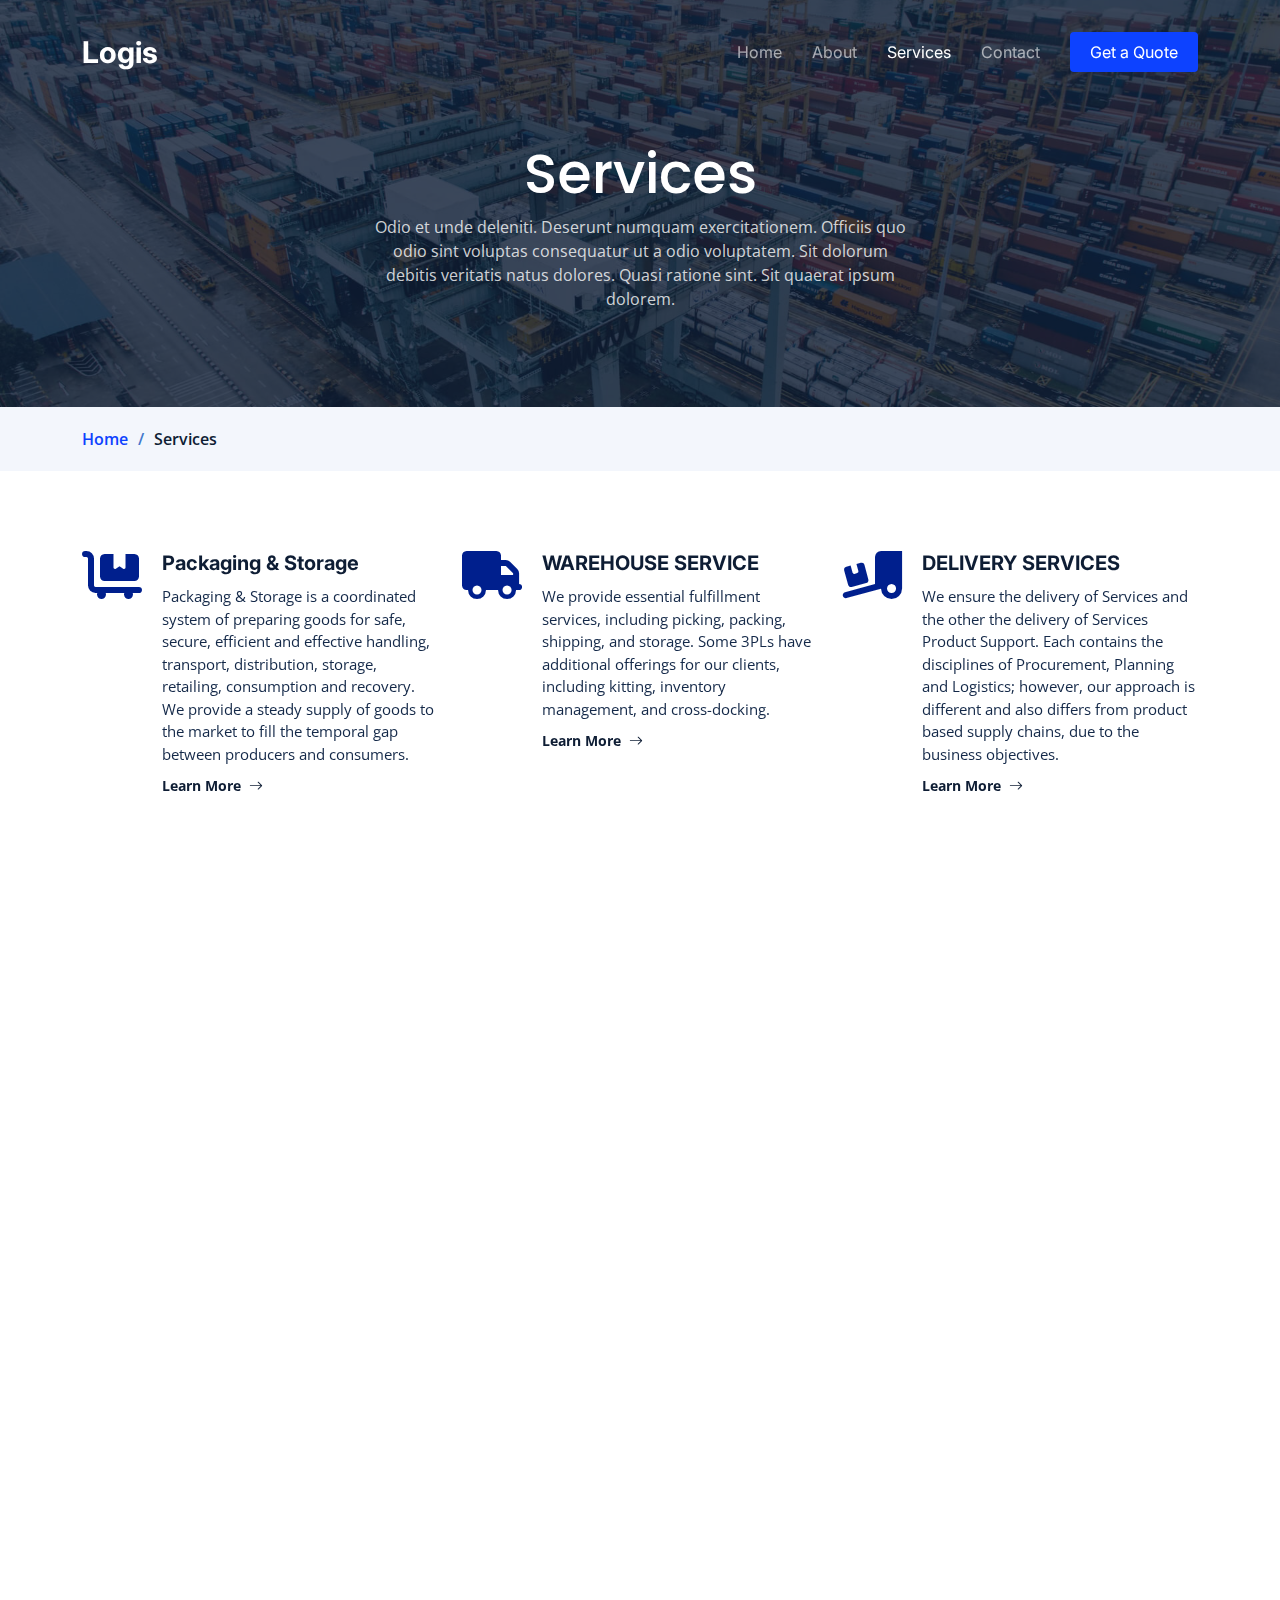
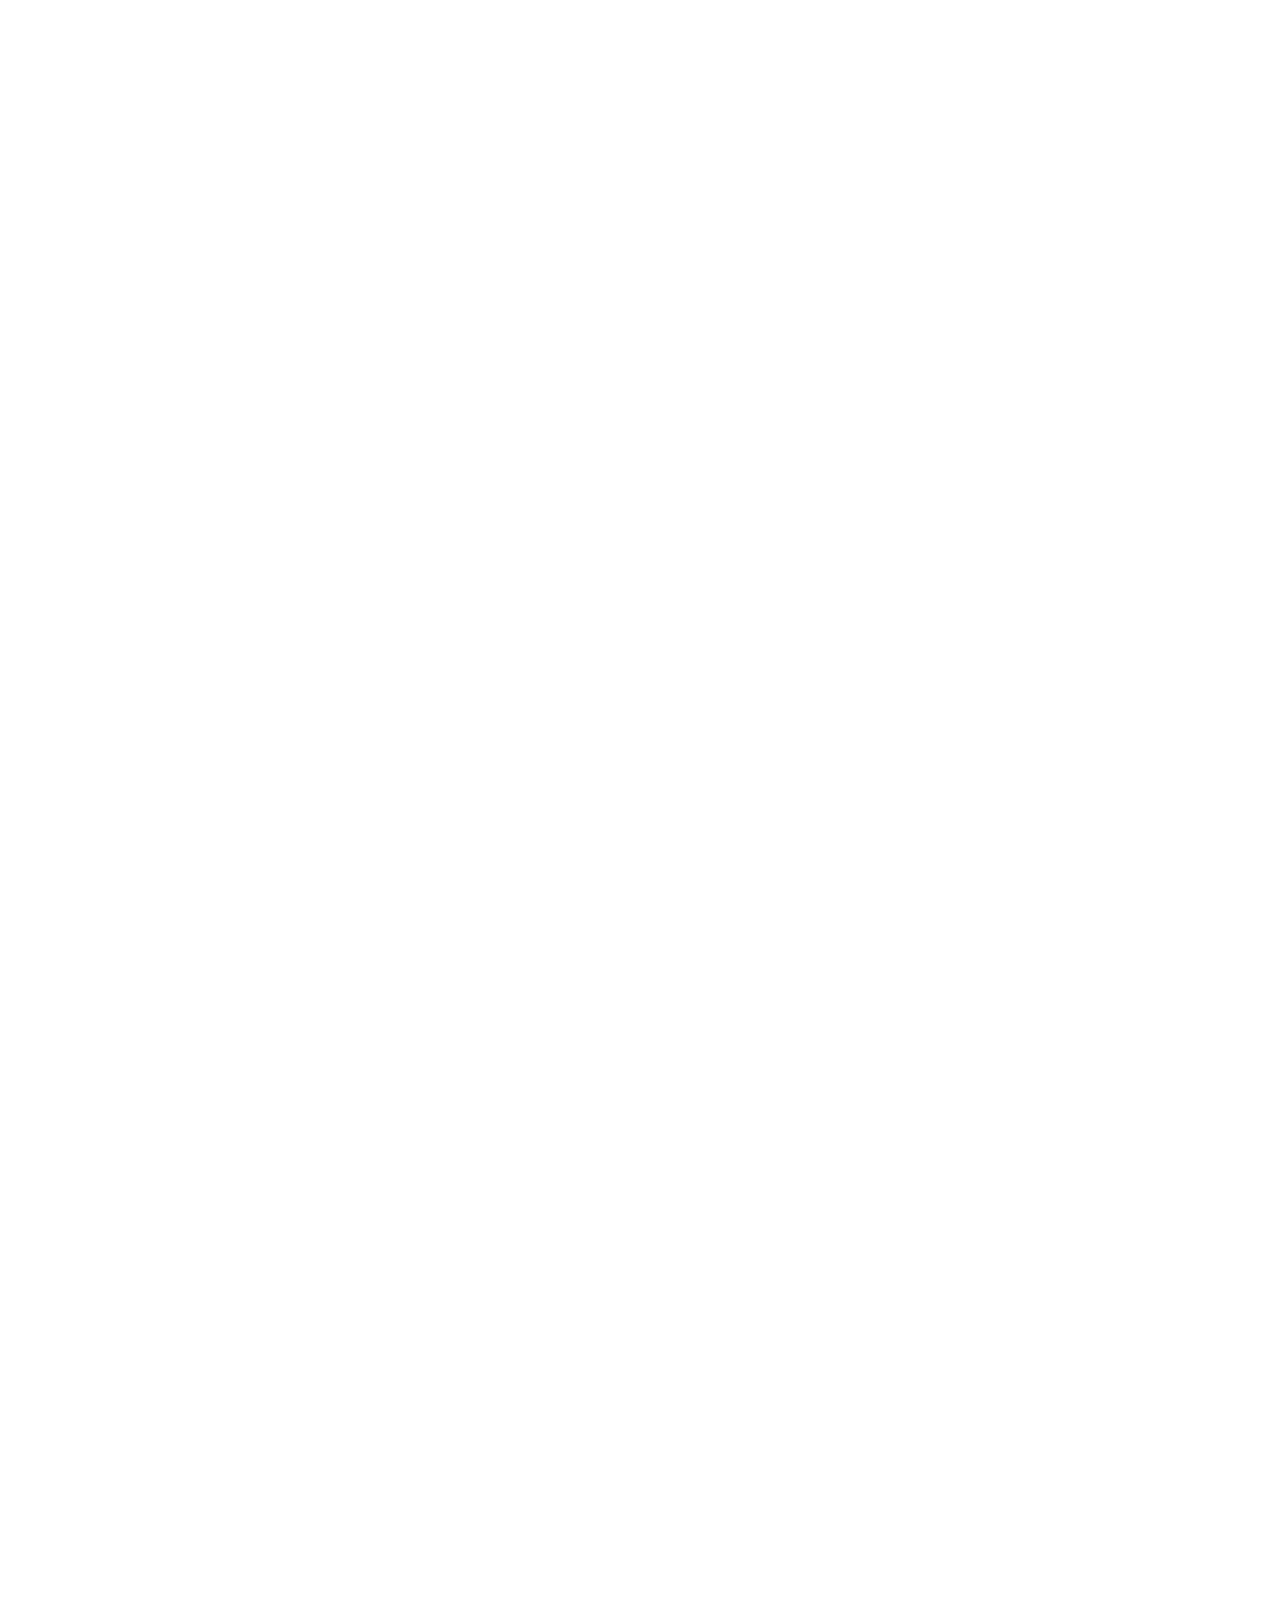
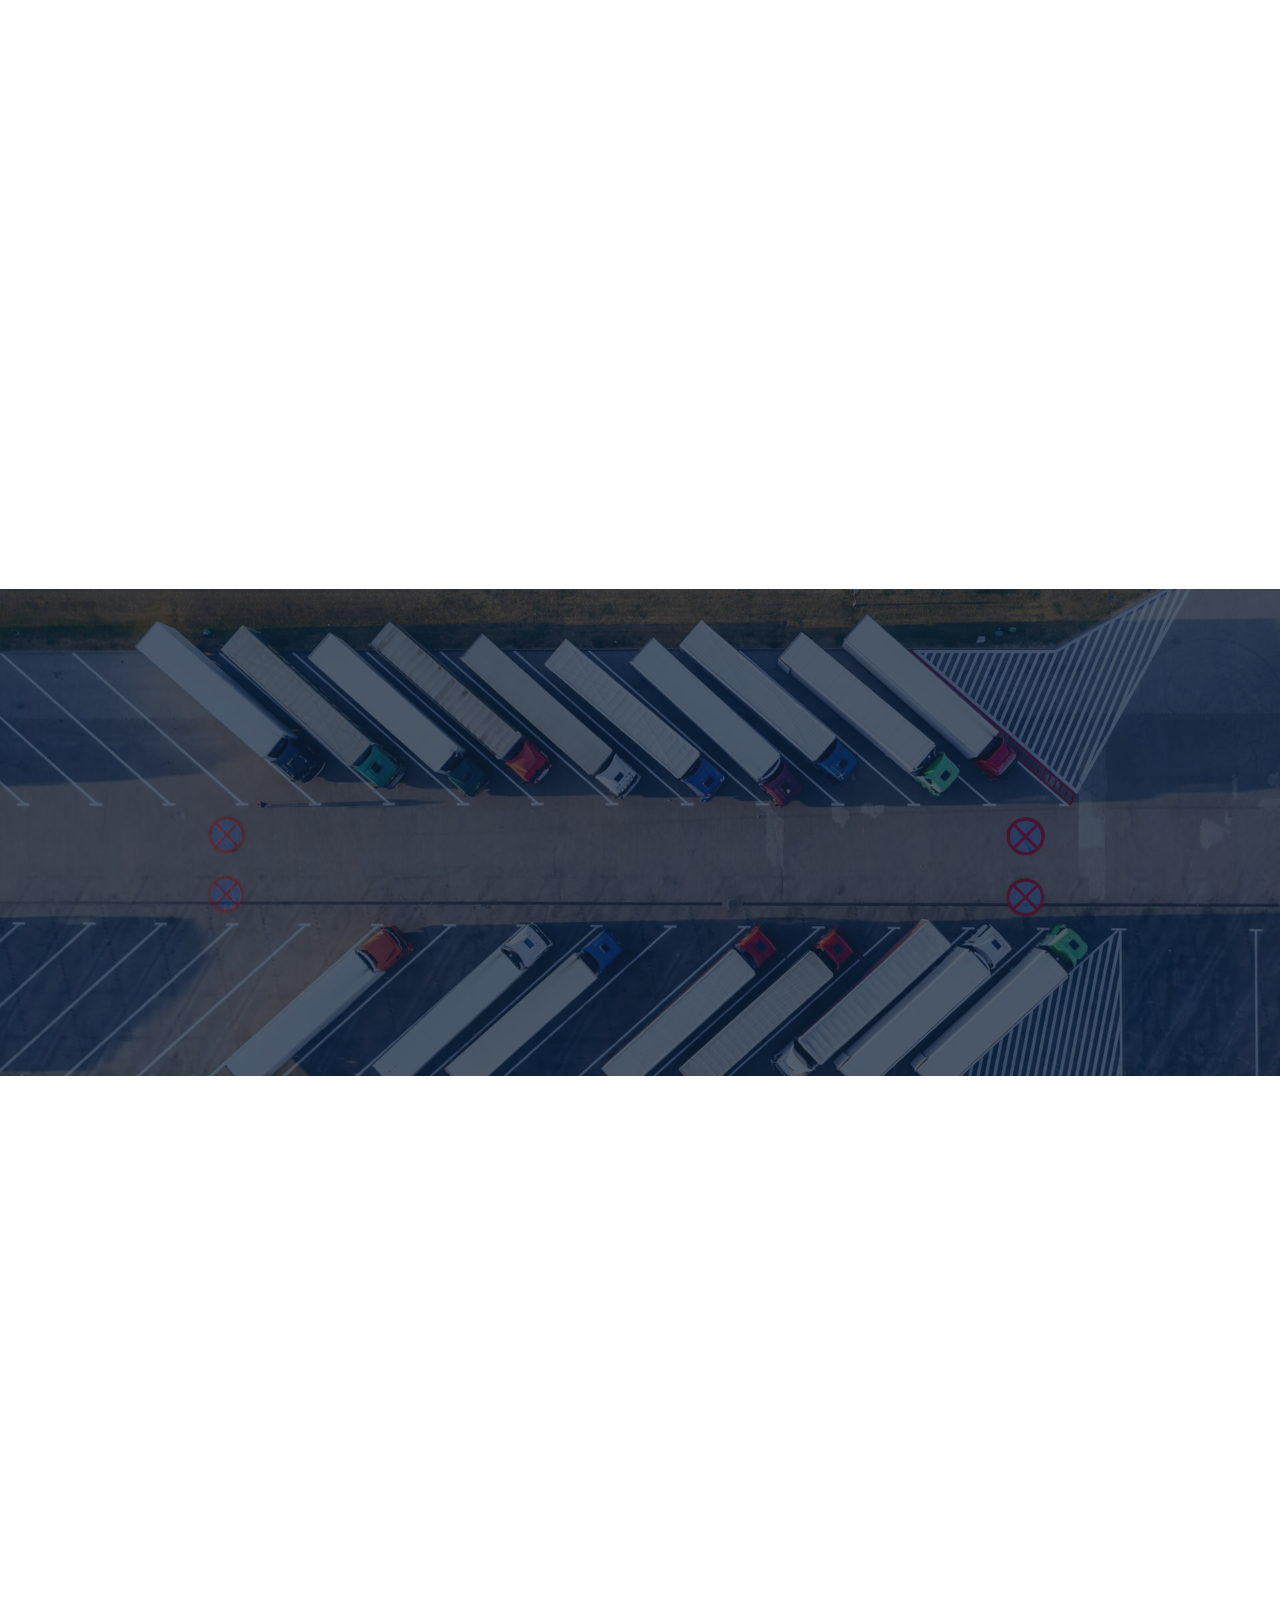
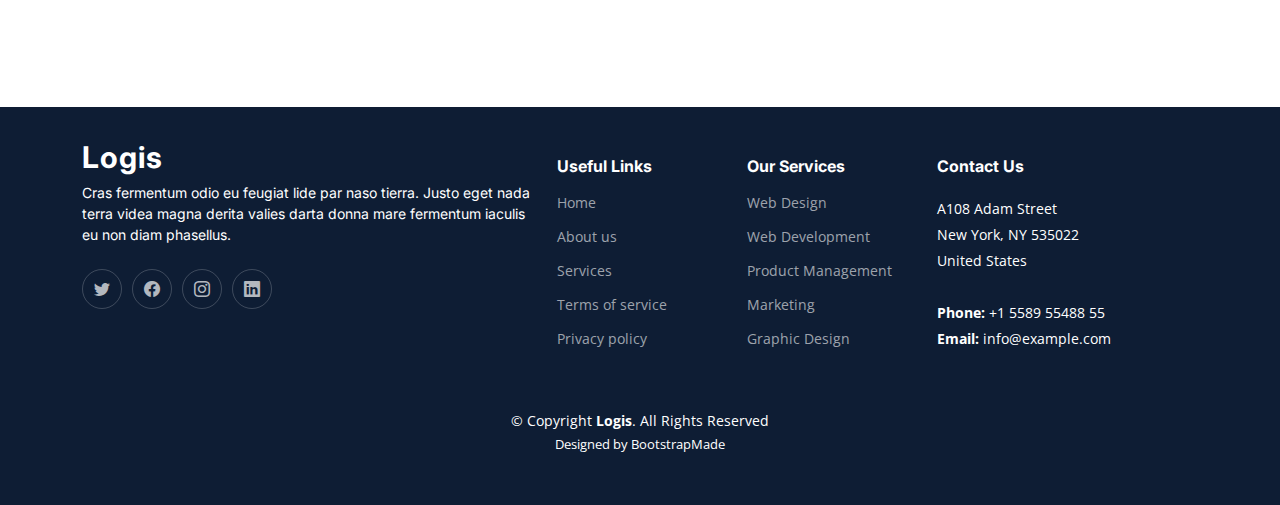
<file: services.html>
<!DOCTYPE html>
<html lang="en">

<head>
  <meta charset="utf-8">
  <meta content="width=device-width, initial-scale=1.0" name="viewport">

  <title>Logis Bootstrap Template - Services</title>
  <meta content="" name="description">
  <meta content="" name="keywords">

  <!-- Favicons -->
  <link href="assets/img/favicon.png" rel="icon">
  <link href="assets/img/apple-touch-icon.png" rel="apple-touch-icon">

  <!-- Google Fonts -->
  <link rel="preconnect" href="https://fonts.googleapis.com">
  <link rel="preconnect" href="https://fonts.gstatic.com" crossorigin>
  <link href="https://fonts.googleapis.com/css2?family=Open+Sans:ital,wght@0,300;0,400;0,500;0,600;0,700;1,300;1,400;1,600;1,700&family=Poppins:ital,wght@0,300;0,400;0,500;0,600;0,700;1,300;1,400;1,500;1,600;1,700&family=Inter:ital,wght@0,300;0,400;0,500;0,600;0,700;1,300;1,400;1,500;1,600;1,700&display=swap" rel="stylesheet">

  <!-- Vendor CSS Files -->
  <link href="assets/vendor/bootstrap/css/bootstrap.min.css" rel="stylesheet">
  <link href="assets/vendor/bootstrap-icons/bootstrap-icons.css" rel="stylesheet">
  <link href="assets/vendor/fontawesome-free/css/all.min.css" rel="stylesheet">
  <link href="assets/vendor/glightbox/css/glightbox.min.css" rel="stylesheet">
  <link href="assets/vendor/swiper/swiper-bundle.min.css" rel="stylesheet">
  <link href="assets/vendor/aos/aos.css" rel="stylesheet">

  <!-- Template Main CSS File -->
  <link href="assets/css/main.css" rel="stylesheet">

  <!-- =======================================================
  * Template Name: Logis - v1.3.0
  * Template URL: https://bootstrapmade.com/logis-bootstrap-logistics-website-template/
  * Author: BootstrapMade.com
  * License: https://bootstrapmade.com/license/
  ======================================================== -->
</head>

<body>

  <!-- ======= Header ======= -->
  <header id="header" class="header d-flex align-items-center fixed-top">
    <div class="container-fluid container-xl d-flex align-items-center justify-content-between">

      <a href="index.html" class="logo d-flex align-items-center">
        <!-- Uncomment the line below if you also wish to use an image logo -->
        <!-- <img src="assets/img/logo.png" alt=""> -->
        <h1>Logis</h1>
      </a>

      <i class="mobile-nav-toggle mobile-nav-show bi bi-list"></i>
      <i class="mobile-nav-toggle mobile-nav-hide d-none bi bi-x"></i>
      <nav id="navbar" class="navbar">
        <ul>
          <li><a href="index.html">Home</a></li>
          <li><a href="about.html">About</a></li>
          <li><a href="services.html" class="active">Services</a></li>
          <li><a href="contact.html">Contact</a></li>
          <li><a class="get-a-quote" href="get-a-quote.html">Get a Quote</a></li>
        </ul>
      </nav><!-- .navbar -->

    </div>
  </header><!-- End Header -->
  <!-- End Header -->

  <main id="main">

    <!-- ======= Breadcrumbs ======= -->
    <div class="breadcrumbs">
      <div class="page-header d-flex align-items-center" style="background-image: url('assets/img/page-header.jpg');">
        <div class="container position-relative">
          <div class="row d-flex justify-content-center">
            <div class="col-lg-6 text-center">
              <h2>Services</h2>
              <p>Odio et unde deleniti. Deserunt numquam exercitationem. Officiis quo odio sint voluptas consequatur ut a odio voluptatem. Sit dolorum debitis veritatis natus dolores. Quasi ratione sint. Sit quaerat ipsum dolorem.</p>
            </div>
          </div>
        </div>
      </div>
      <nav>
        <div class="container">
          <ol>
            <li><a href="index.html">Home</a></li>
            <li>Services</li>
          </ol>
        </div>
      </nav>
    </div><!-- End Breadcrumbs -->

    <!-- ======= Featured Services Section ======= -->
    <section id="featured-services" class="featured-services">
      <div class="container">

        <div class="row gy-4">

          <div class="col-lg-4 col-md-6 service-item d-flex" data-aos="fade-up">
            <div class="icon flex-shrink-0"><i class="fa-solid fa-cart-flatbed"></i></div>
            <div>
              <h4 class="title">Packaging & Storage</h4>
              <p class="description">Packaging & Storage is a coordinated system of preparing goods for safe, secure, efficient and effective handling, transport, distribution, storage, retailing, consumption and recovery. We provide a 
                steady supply of goods to the market to fill the temporal gap between producers and consumers. </p>
              <a href="service-details.html" class="readmore stretched-link"><span>Learn More</span><i class="bi bi-arrow-right"></i></a>
            </div>
          </div>
          <!-- End Service Item -->

          <div class="col-lg-4 col-md-6 service-item d-flex" data-aos="fade-up" data-aos-delay="100">
            <div class="icon flex-shrink-0"><i class="fa-solid fa-truck"></i></div>
            <div>
              <h4 class="title">WAREHOUSE SERVICE</h4>
              <p class="description">We provide essential fulfillment services, including picking, packing, shipping, and storage. Some 3PLs have additional offerings for our clients, including kitting, 
                inventory management, and cross-docking.</p>
              <a href="service-details.html" class="readmore stretched-link"><span>Learn More</span><i class="bi bi-arrow-right"></i></a>
            </div>
          </div><!-- End Service Item -->

          <div class="col-lg-4 col-md-6 service-item d-flex" data-aos="fade-up" data-aos-delay="200">
            <div class="icon flex-shrink-0"><i class="fa-solid fa-truck-ramp-box"></i></div>
            <div>
              <h4 class="title">DELIVERY SERVICES</h4>
              <p class="description">We ensure the delivery of Services and the other the delivery of Services Product Support. Each contains the disciplines of Procurement, Planning and Logistics; however, our approach is different and
                 also differs from product based supply chains, due to the business objectives.</p>
              <a href="service-details.html" class="readmore stretched-link"><span>Learn More</span><i class="bi bi-arrow-right"></i></a>
            </div>
          </div><!-- End Service Item -->

        </div>

      </div>
    </section><!-- End Featured Services Section -->

    <!-- ======= Services Section ======= -->
    <section id="service" class="services pt-0">
      <div class="container" data-aos="fade-up">

        <div class="section-header">
          <span>Our Services</span>
          <h2>Our Services</h2>

        </div>

        <div class="row gy-4">

          <div class="col-lg-4 col-md-6" data-aos="fade-up" data-aos-delay="100">
            <div class="card">
              <div class="card-img">
                <img src="assets/img/storage-service.jpg" alt="" class="img-fluid">
              </div>
              <h3><a href="service-details.html" class="stretched-link">Storage</a></h3>
              <p>Cumque eos in qui numquam. Aut aspernatur perferendis sed atque quia voluptas quisquam repellendus temporibus itaqueofficiis odit</p>
            </div>
          </div><!-- End Card Item -->

          <div class="col-lg-4 col-md-6" data-aos="fade-up" data-aos-delay="200">
            <div class="card">
              <div class="card-img">
                <img src="assets/img/logistics-service.jpg" alt="" class="img-fluid">
              </div>
              <h3><a href="service-details.html" class="stretched-link">Logistics</a></h3>
              <p>Asperiores provident dolor accusamus pariatur dolore nam id audantium ut et iure incidunt molestiae dolor ipsam ducimus occaecati nisi</p>
            </div>
          </div><!-- End Card Item -->

          <div class="col-lg-4 col-md-6" data-aos="fade-up" data-aos-delay="300">
            <div class="card">
              <div class="card-img">
                <img src="assets/img/cargo-service.jpg" alt="" class="img-fluid">
              </div>
              <h3><a href="service-details.html" class="stretched-link">Cargo</a></h3>
              <p>Dicta quam similique quia architecto eos nisi aut ratione aut ipsum reiciendis sit doloremque oluptatem aut et molestiae ut et nihil</p>
            </div>
          </div><!-- End Card Item -->

          <div class="col-lg-4 col-md-6" data-aos="fade-up" data-aos-delay="400">
            <div class="card">
              <div class="card-img">
                <img src="assets/img/trucking-service.jpg" alt="" class="img-fluid">
              </div>
              <h3><a href="service-details.html" class="stretched-link">Trucking</a></h3>
              <p>Dicta quam similique quia architecto eos nisi aut ratione aut ipsum reiciendis sit doloremque oluptatem aut et molestiae ut et nihil</p>
            </div>
          </div><!-- End Card Item -->

          <div class="col-lg-4 col-md-6" data-aos="fade-up" data-aos-delay="500">
            <div class="card">
              <div class="card-img">
                <img src="assets/img/packaging-service.jpg" alt="" class="img-fluid">
              </div>
              <h3><a href="service-details.html" class="stretched-link">Packaging</a></h3>
              <p>Illo consequuntur quisquam delectus praesentium modi dignissimos facere vel cum onsequuntur maiores beatae consequatur magni voluptates</p>
            </div>
          </div><!-- End Card Item -->

          <div class="col-lg-4 col-md-6" data-aos="fade-up" data-aos-delay="600">
            <div class="card">
              <div class="card-img">
                <img src="assets/img/warehousing-service.jpg" alt="" class="img-fluid">
              </div>
              <h3><a href="service-details.html" class="stretched-link">Warehousing</a></h3>
              <p>Quas assumenda non occaecati molestiae. In aut earum sed natus eatae in vero. Ab modi quisquam aut nostrum unde et qui est non quo nulla</p>
            </div>
          </div><!-- End Card Item -->

        </div>

      </div>
    </section><!-- End Services Section -->

    <!-- ======= Features Section ======= -->
    <section id="features" class="features">
      <div class="container">

        <div class="row gy-4 align-items-center features-item" data-aos="fade-up">

          <div class="col-md-5">
            <img src="assets/img/features-1.jpg" class="img-fluid" alt="">
          </div>
          <div class="col-md-7">
            <h3>Voluptatem dignissimos provident quasi corporis voluptates sit assumenda.</h3>
            <p class="fst-italic">
              Lorem ipsum dolor sit amet, consectetur adipiscing elit, sed do eiusmod tempor incididunt ut labore et dolore
              magna aliqua.
            </p>
            <ul>
              <li><i class="bi bi-check"></i> Ullamco laboris nisi ut aliquip ex ea commodo consequat.</li>
              <li><i class="bi bi-check"></i> Duis aute irure dolor in reprehenderit in voluptate velit.</li>
              <li><i class="bi bi-check"></i> Ullam est qui quos consequatur eos accusamus.</li>
            </ul>
          </div>
        </div><!-- Features Item -->

        <div class="row gy-4 align-items-center features-item" data-aos="fade-up">
          <div class="col-md-5 order-1 order-md-2">
            <img src="assets/img/features-2.jpg" class="img-fluid" alt="">
          </div>
          <div class="col-md-7 order-2 order-md-1">
            <h3>Corporis temporibus maiores provident</h3>
            <p class="fst-italic">
              Lorem ipsum dolor sit amet, consectetur adipiscing elit, sed do eiusmod tempor incididunt ut labore et dolore
              magna aliqua.
            </p>
            <p>
              Ullamco laboris nisi ut aliquip ex ea commodo consequat. Duis aute irure dolor in reprehenderit in voluptate
              velit esse cillum dolore eu fugiat nulla pariatur. Excepteur sint occaecat cupidatat non proident, sunt in
              culpa qui officia deserunt mollit anim id est laborum
            </p>
          </div>
        </div><!-- Features Item -->

        <div class="row gy-4 align-items-center features-item" data-aos="fade-up">
          <div class="col-md-5">
            <img src="assets/img/features-3.jpg" class="img-fluid" alt="">
          </div>
          <div class="col-md-7">
            <h3>Sunt consequatur ad ut est nulla consectetur reiciendis animi voluptas</h3>
            <p>Cupiditate placeat cupiditate placeat est ipsam culpa. Delectus quia minima quod. Sunt saepe odit aut quia voluptatem hic voluptas dolor doloremque.</p>
            <ul>
              <li><i class="bi bi-check"></i> Ullamco laboris nisi ut aliquip ex ea commodo consequat.</li>
              <li><i class="bi bi-check"></i> Duis aute irure dolor in reprehenderit in voluptate velit.</li>
              <li><i class="bi bi-check"></i> Facilis ut et voluptatem aperiam. Autem soluta ad fugiat.</li>
            </ul>
          </div>
        </div><!-- Features Item -->

        <div class="row gy-4 align-items-center features-item" data-aos="fade-up">
          <div class="col-md-5 order-1 order-md-2">
            <img src="assets/img/features-4.jpg" class="img-fluid" alt="">
          </div>
          <div class="col-md-7 order-2 order-md-1">
            <h3>Quas et necessitatibus eaque impedit ipsum animi consequatur incidunt in</h3>
            <p class="fst-italic">
              Lorem ipsum dolor sit amet, consectetur adipiscing elit, sed do eiusmod tempor incididunt ut labore et dolore
              magna aliqua.
            </p>
            <p>
              Ullamco laboris nisi ut aliquip ex ea commodo consequat. Duis aute irure dolor in reprehenderit in voluptate
              velit esse cillum dolore eu fugiat nulla pariatur. Excepteur sint occaecat cupidatat non proident, sunt in
              culpa qui officia deserunt mollit anim id est laborum
            </p>
          </div>
        </div><!-- Features Item -->

      </div>
    </section><!-- End Features Section -->

    <!-- ======= Testimonials Section ======= -->
    <section id="testimonials" class="testimonials">
      <div class="container">

        <div class="slides-1 swiper" data-aos="fade-up">
          <div class="swiper-wrapper">

            <div class="swiper-slide">
              <div class="testimonial-item">
                <img src="assets/img/testimonials/testimonials-1.jpg" class="testimonial-img" alt="">
                <h3>Saul Goodman</h3>
                <h4>Ceo &amp; Founder</h4>
                <div class="stars">
                  <i class="bi bi-star-fill"></i><i class="bi bi-star-fill"></i><i class="bi bi-star-fill"></i><i class="bi bi-star-fill"></i><i class="bi bi-star-fill"></i>
                </div>
                <p>
                  <i class="bi bi-quote quote-icon-left"></i>
                  Proin iaculis purus consequat sem cure digni ssim donec porttitora entum suscipit rhoncus. Accusantium quam, ultricies eget id, aliquam eget nibh et. Maecen aliquam, risus at semper.
                  <i class="bi bi-quote quote-icon-right"></i>
                </p>
              </div>
            </div><!-- End testimonial item -->

            <div class="swiper-slide">
              <div class="testimonial-item">
                <img src="assets/img/testimonials/testimonials-2.jpg" class="testimonial-img" alt="">
                <h3>Sara Wilsson</h3>
                <h4>Designer</h4>
                <div class="stars">
                  <i class="bi bi-star-fill"></i><i class="bi bi-star-fill"></i><i class="bi bi-star-fill"></i><i class="bi bi-star-fill"></i><i class="bi bi-star-fill"></i>
                </div>
                <p>
                  <i class="bi bi-quote quote-icon-left"></i>
                  Export tempor illum tamen malis malis eram quae irure esse labore quem cillum quid cillum eram malis quorum velit fore eram velit sunt aliqua noster fugiat irure amet legam anim culpa.
                  <i class="bi bi-quote quote-icon-right"></i>
                </p>
              </div>
            </div><!-- End testimonial item -->

            <div class="swiper-slide">
              <div class="testimonial-item">
                <img src="assets/img/testimonials/testimonials-3.jpg" class="testimonial-img" alt="">
                <h3>Jena Karlis</h3>
                <h4>Store Owner</h4>
                <div class="stars">
                  <i class="bi bi-star-fill"></i><i class="bi bi-star-fill"></i><i class="bi bi-star-fill"></i><i class="bi bi-star-fill"></i><i class="bi bi-star-fill"></i>
                </div>
                <p>
                  <i class="bi bi-quote quote-icon-left"></i>
                  Enim nisi quem export duis labore cillum quae magna enim sint quorum nulla quem veniam duis minim tempor labore quem eram duis noster aute amet eram fore quis sint minim.
                  <i class="bi bi-quote quote-icon-right"></i>
                </p>
              </div>
            </div><!-- End testimonial item -->

            <div class="swiper-slide">
              <div class="testimonial-item">
                <img src="assets/img/testimonials/testimonials-4.jpg" class="testimonial-img" alt="">
                <h3>Matt Brandon</h3>
                <h4>Freelancer</h4>
                <div class="stars">
                  <i class="bi bi-star-fill"></i><i class="bi bi-star-fill"></i><i class="bi bi-star-fill"></i><i class="bi bi-star-fill"></i><i class="bi bi-star-fill"></i>
                </div>
                <p>
                  <i class="bi bi-quote quote-icon-left"></i>
                  Fugiat enim eram quae cillum dolore dolor amet nulla culpa multos export minim fugiat minim velit minim dolor enim duis veniam ipsum anim magna sunt elit fore quem dolore labore illum veniam.
                  <i class="bi bi-quote quote-icon-right"></i>
                </p>
              </div>
            </div><!-- End testimonial item -->

            <div class="swiper-slide">
              <div class="testimonial-item">
                <img src="assets/img/testimonials/testimonials-5.jpg" class="testimonial-img" alt="">
                <h3>John Larson</h3>
                <h4>Entrepreneur</h4>
                <div class="stars">
                  <i class="bi bi-star-fill"></i><i class="bi bi-star-fill"></i><i class="bi bi-star-fill"></i><i class="bi bi-star-fill"></i><i class="bi bi-star-fill"></i>
                </div>
                <p>
                  <i class="bi bi-quote quote-icon-left"></i>
                  Quis quorum aliqua sint quem legam fore sunt eram irure aliqua veniam tempor noster veniam enim culpa labore duis sunt culpa nulla illum cillum fugiat legam esse veniam culpa fore nisi cillum quid.
                  <i class="bi bi-quote quote-icon-right"></i>
                </p>
              </div>
            </div><!-- End testimonial item -->

          </div>
          <div class="swiper-pagination"></div>
        </div>

      </div>
    </section><!-- End Testimonials Section -->

    <!-- ======= Frequently Asked Questions Section ======= -->
    <section id="faq" class="faq">
      <div class="container" data-aos="fade-up">

        <div class="section-header">
          <span>Frequently Asked Questions</span>
          <h2>Frequently Asked Questions</h2>

        </div>

        <div class="row justify-content-center" data-aos="fade-up" data-aos-delay="200">
          <div class="col-lg-10">

            <div class="accordion accordion-flush" id="faqlist">

              <div class="accordion-item">
                <h3 class="accordion-header">
                  <button class="accordion-button collapsed" type="button" data-bs-toggle="collapse" data-bs-target="#faq-content-1">
                    <i class="bi bi-question-circle question-icon"></i>
                    Non consectetur a erat nam at lectus urna duis?
                  </button>
                </h3>
                <div id="faq-content-1" class="accordion-collapse collapse" data-bs-parent="#faqlist">
                  <div class="accordion-body">
                    Feugiat pretium nibh ipsum consequat. Tempus iaculis urna id volutpat lacus laoreet non curabitur gravida. Venenatis lectus magna fringilla urna porttitor rhoncus dolor purus non.
                  </div>
                </div>
              </div><!-- # Faq item-->

              <div class="accordion-item">
                <h3 class="accordion-header">
                  <button class="accordion-button collapsed" type="button" data-bs-toggle="collapse" data-bs-target="#faq-content-2">
                    <i class="bi bi-question-circle question-icon"></i>
                    Feugiat scelerisque varius morbi enim nunc faucibus a pellentesque?
                  </button>
                </h3>
                <div id="faq-content-2" class="accordion-collapse collapse" data-bs-parent="#faqlist">
                  <div class="accordion-body">
                    Dolor sit amet consectetur adipiscing elit pellentesque habitant morbi. Id interdum velit laoreet id donec ultrices. Fringilla phasellus faucibus scelerisque eleifend donec pretium. Est pellentesque elit ullamcorper dignissim. Mauris ultrices eros in cursus turpis massa tincidunt dui.
                  </div>
                </div>
              </div><!-- # Faq item-->

              <div class="accordion-item">
                <h3 class="accordion-header">
                  <button class="accordion-button collapsed" type="button" data-bs-toggle="collapse" data-bs-target="#faq-content-3">
                    <i class="bi bi-question-circle question-icon"></i>
                    Dolor sit amet consectetur adipiscing elit pellentesque habitant morbi?
                  </button>
                </h3>
                <div id="faq-content-3" class="accordion-collapse collapse" data-bs-parent="#faqlist">
                  <div class="accordion-body">
                    Eleifend mi in nulla posuere sollicitudin aliquam ultrices sagittis orci. Faucibus pulvinar elementum integer enim. Sem nulla pharetra diam sit amet nisl suscipit. Rutrum tellus pellentesque eu tincidunt. Lectus urna duis convallis convallis tellus. Urna molestie at elementum eu facilisis sed odio morbi quis
                  </div>
                </div>
              </div><!-- # Faq item-->

              <div class="accordion-item">
                <h3 class="accordion-header">
                  <button class="accordion-button collapsed" type="button" data-bs-toggle="collapse" data-bs-target="#faq-content-4">
                    <i class="bi bi-question-circle question-icon"></i>
                    Ac odio tempor orci dapibus. Aliquam eleifend mi in nulla?
                  </button>
                </h3>
                <div id="faq-content-4" class="accordion-collapse collapse" data-bs-parent="#faqlist">
                  <div class="accordion-body">
                    <i class="bi bi-question-circle question-icon"></i>
                    Dolor sit amet consectetur adipiscing elit pellentesque habitant morbi. Id interdum velit laoreet id donec ultrices. Fringilla phasellus faucibus scelerisque eleifend donec pretium. Est pellentesque elit ullamcorper dignissim. Mauris ultrices eros in cursus turpis massa tincidunt dui.
                  </div>
                </div>
              </div><!-- # Faq item-->

              <div class="accordion-item">
                <h3 class="accordion-header">
                  <button class="accordion-button collapsed" type="button" data-bs-toggle="collapse" data-bs-target="#faq-content-5">
                    <i class="bi bi-question-circle question-icon"></i>
                    Tempus quam pellentesque nec nam aliquam sem et tortor consequat?
                  </button>
                </h3>
                <div id="faq-content-5" class="accordion-collapse collapse" data-bs-parent="#faqlist">
                  <div class="accordion-body">
                    Molestie a iaculis at erat pellentesque adipiscing commodo. Dignissim suspendisse in est ante in. Nunc vel risus commodo viverra maecenas accumsan. Sit amet nisl suscipit adipiscing bibendum est. Purus gravida quis blandit turpis cursus in
                  </div>
                </div>
              </div><!-- # Faq item-->

            </div>

          </div>
        </div>

      </div>
    </section><!-- End Frequently Asked Questions Section -->

  </main><!-- End #main -->

  <!-- ======= Footer ======= -->
  <footer id="footer" class="footer">

    <div class="container">
      <div class="row gy-4">
        <div class="col-lg-5 col-md-12 footer-info">
          <a href="index.html" class="logo d-flex align-items-center">
            <span>Logis</span>
          </a>
          <p>Cras fermentum odio eu feugiat lide par naso tierra. Justo eget nada terra videa magna derita valies darta donna mare fermentum iaculis eu non diam phasellus.</p>
          <div class="social-links d-flex mt-4">
            <a href="#" class="twitter"><i class="bi bi-twitter"></i></a>
            <a href="#" class="facebook"><i class="bi bi-facebook"></i></a>
            <a href="#" class="instagram"><i class="bi bi-instagram"></i></a>
            <a href="#" class="linkedin"><i class="bi bi-linkedin"></i></a>
          </div>
        </div>

        <div class="col-lg-2 col-6 footer-links">
          <h4>Useful Links</h4>
          <ul>
            <li><a href="#">Home</a></li>
            <li><a href="#">About us</a></li>
            <li><a href="#">Services</a></li>
            <li><a href="#">Terms of service</a></li>
            <li><a href="#">Privacy policy</a></li>
          </ul>
        </div>

        <div class="col-lg-2 col-6 footer-links">
          <h4>Our Services</h4>
          <ul>
            <li><a href="#">Web Design</a></li>
            <li><a href="#">Web Development</a></li>
            <li><a href="#">Product Management</a></li>
            <li><a href="#">Marketing</a></li>
            <li><a href="#">Graphic Design</a></li>
          </ul>
        </div>

        <div class="col-lg-3 col-md-12 footer-contact text-center text-md-start">
          <h4>Contact Us</h4>
          <p>
            A108 Adam Street <br>
            New York, NY 535022<br>
            United States <br><br>
            <strong>Phone:</strong> +1 5589 55488 55<br>
            <strong>Email:</strong> info@example.com<br>
          </p>

        </div>

      </div>
    </div>

    <div class="container mt-4">
      <div class="copyright">
        &copy; Copyright <strong><span>Logis</span></strong>. All Rights Reserved
      </div>
      <div class="credits">
        <!-- All the links in the footer should remain intact. -->
        <!-- You can delete the links only if you purchased the pro version. -->
        <!-- Licensing information: https://bootstrapmade.com/license/ -->
        <!-- Purchase the pro version with working PHP/AJAX contact form: https://bootstrapmade.com/logis-bootstrap-logistics-website-template/ -->
        Designed by <a href="https://bootstrapmade.com/">BootstrapMade</a>
      </div>
    </div>

  </footer><!-- End Footer -->
  <!-- End Footer -->

  <a href="#" class="scroll-top d-flex align-items-center justify-content-center"><i class="bi bi-arrow-up-short"></i></a>

  <div id="preloader"></div>

  <!-- Vendor JS Files -->
  <script src="assets/vendor/bootstrap/js/bootstrap.bundle.min.js"></script>
  <script src="assets/vendor/purecounter/purecounter_vanilla.js"></script>
  <script src="assets/vendor/glightbox/js/glightbox.min.js"></script>
  <script src="assets/vendor/swiper/swiper-bundle.min.js"></script>
  <script src="assets/vendor/aos/aos.js"></script>
  <script src="assets/vendor/php-email-form/validate.js"></script>

  <!-- Template Main JS File -->
  <script src="assets/js/main.js"></script>

</body>

</html>
</file>
<file: assets/css/custom.css>
.quote{
    background: var(--color-primary);
    padding: 8px 20px;
    margin-left: -1px;
    border-radius: 4px;
    color: #f8f4f4;
} 
.get-a-quote{
    background: var(--color-primary);
    padding: 8px 20px;
    margin-left: 30px;
    border-radius: 4px;
    color: #fff;
  }

  .get-a-quote:hover,
  .get-a-quote:focus:hover {
    color: #fff;
    background: #2756ff;
  }
</file>
<file: assets/css/main.css>
/**
* Template Name: Logis - v1.3.0
* Template URL: https://bootstrapmade.com/logis-bootstrap-logistics-website-template/
* Author: BootstrapMade.com
* License: https://bootstrapmade.com/license/
*/

/*--------------------------------------------------------------
# Set main reusable colors and fonts using CSS variables
# Learn more about CSS variables at https://developer.mozilla.org/en-US/docs/Web/CSS/Using_CSS_custom_properties
--------------------------------------------------------------*/
/* Fonts */
:root {
  --font-default: "Open Sans", system-ui, -apple-system, "Segoe UI", Roboto, "Helvetica Neue", Arial, "Noto Sans", "Liberation Sans", sans-serif, "Apple Color Emoji", "Segoe UI Emoji", "Segoe UI Symbol", "Noto Color Emoji";
  --font-primary: "Inter", sans-serif;
  --font-secondary: "Poppins", sans-serif;
}

/* Colors */
:root {
  --color-default: #0a0d13;
  --color-primary: #0d42ff;
  --color-secondary: #0e1d34;
}

/* Smooth scroll behavior */
:root {
  scroll-behavior: smooth;
}

/*--------------------------------------------------------------
# General
--------------------------------------------------------------*/
body {
  font-family: var(--font-default);
  color: var(--color-default);
}

a {
  color: var(--color-primary);
  text-decoration: none;
}

a:hover {
  color: #406aff;
  text-decoration: none;
}

h1,
h2,
h3,
h4,
h5,
h6 {
  font-family: var(--font-primary);
}

/*--------------------------------------------------------------
# Sections & Section Header
--------------------------------------------------------------*/
section {
  padding: 80px 0;
  overflow: hidden;
}

.section-header {
  text-align: center;
  padding: 30px 0;
  position: relative;
}

.section-header h2 {
  font-size: 32px;
  font-weight: 700;
  text-transform: uppercase;
  margin-bottom: 20px;
  padding-bottom: 0;
  color: #001973;
  position: relative;
  z-index: 2;
  margin-bottom: 20px;
  padding-bottom: 20px;
  position: relative;
}

.section-header h2:after {
  content: "";
  position: absolute;
  display: block;
  width: 50px;
  height: 3px;
  background: var(--color-primary);
  left: 0;
  right: 0;
  bottom: 0;
  margin: auto;
}

.section-header span {
  position: absolute;
  top: 46px;
  color: rgba(14, 29, 52, 0.06);
  left: 0;
  right: 0;
  z-index: 1;
  font-weight: 700;
  font-size: 56px;
  text-transform: uppercase;
  line-height: 0;
}

.section-header p {
  margin-bottom: 0;
  position: relative;
  z-index: 2;
}

@media (max-width: 640px) {
  .section-header h2 {
    font-size: 28px;
    margin-bottom: 15px;
  }

  .section-header span {
    font-size: 38px;
  }
}

/*--------------------------------------------------------------
# Breadcrumbs
--------------------------------------------------------------*/
.breadcrumbs .page-header {
  padding: 140px 0 80px 0;
  position: relative;
  background-size: cover;
  background-position: center;
  background-repeat: no-repeat;
}

.breadcrumbs .page-header:before {
  content: "";
  background-color: rgba(14, 29, 52, 0.8);
  position: absolute;
  inset: 0;
}

.breadcrumbs .page-header h2 {
  font-size: 56px;
  font-weight: 500;
  color: #fff;
  font-family: var(--font-secondary);
}

.breadcrumbs .page-header p {
  color: rgba(255, 255, 255, 0.8);
}

.breadcrumbs nav {
  background-color: #f3f6fc;
  padding: 20px 0;
}

.breadcrumbs nav ol {
  display: flex;
  flex-wrap: wrap;
  list-style: none;
  margin: 0;
  padding: 0;
  font-size: 16px;
  font-weight: 600;
  color: var(--color-secondary);
}

.breadcrumbs nav ol a {
  color: var(--color-primary);
  transition: 0.3s;
}

.breadcrumbs nav ol a:hover {
  text-decoration: underline;
}

.breadcrumbs nav ol li+li {
  padding-left: 10px;
}

.breadcrumbs nav ol li+li::before {
  display: inline-block;
  padding-right: 10px;
  color: #4278cc;
  content: "/";
}

/*--------------------------------------------------------------
# Scroll top button
--------------------------------------------------------------*/
.scroll-top {
  position: fixed;
  visibility: hidden;
  opacity: 0;
  right: 15px;
  bottom: 15px;
  z-index: 99999;
  background: var(--color-primary);
  width: 40px;
  height: 40px;
  border-radius: 4px;
  transition: all 0.4s;
}

.scroll-top i {
  font-size: 24px;
  color: #fff;
  line-height: 0;
}

.scroll-top:hover {
  background: rgba(13, 66, 255, 0.8);
  color: #fff;
}

.scroll-top.active {
  visibility: visible;
  opacity: 1;
}

/*--------------------------------------------------------------
# Preloader
--------------------------------------------------------------*/
#preloader {
  position: fixed;
  inset: 0;
  z-index: 9999;
  overflow: hidden;
  background: #fff;
  transition: all 0.6s ease-out;
  width: 100%;
  height: 100vh;
}

#preloader:before,
#preloader:after {
  content: "";
  position: absolute;
  border: 4px solid var(--color-primary);
  border-radius: 50%;
  -webkit-animation: animate-preloader 2s cubic-bezier(0, 0.2, 0.8, 1) infinite;
  animation: animate-preloader 2s cubic-bezier(0, 0.2, 0.8, 1) infinite;
}

#preloader:after {
  -webkit-animation-delay: -0.5s;
  animation-delay: -0.5s;
}

@-webkit-keyframes animate-preloader {
  0% {
    width: 10px;
    height: 10px;
    top: calc(50% - 5px);
    left: calc(50% - 5px);
    opacity: 1;
  }

  100% {
    width: 72px;
    height: 72px;
    top: calc(50% - 36px);
    left: calc(50% - 36px);
    opacity: 0;
  }
}

@keyframes animate-preloader {
  0% {
    width: 10px;
    height: 10px;
    top: calc(50% - 5px);
    left: calc(50% - 5px);
    opacity: 1;
  }

  100% {
    width: 72px;
    height: 72px;
    top: calc(50% - 36px);
    left: calc(50% - 36px);
    opacity: 0;
  }
}

/*--------------------------------------------------------------
# Disable aos animation delay on mobile devices
--------------------------------------------------------------*/
@media screen and (max-width: 768px) {
  [data-aos-delay] {
    transition-delay: 0 !important;
  }
}

/*--------------------------------------------------------------
# Header
--------------------------------------------------------------*/
.header {
  transition: all 0.5s;
  z-index: 997;
  padding: 30px 0;
}

.header.sticked {
  background: rgba(14, 29, 52, 0.9);
  padding: 15px 0;
  box-shadow: 0px 2px 20px rgba(14, 29, 52, 0.1);
}

.header .logo img {
  max-height: 40px;
  margin-right: 6px;
}

.header .logo h1 {
  font-size: 30px;
  margin: 0;
  font-weight: 700;
  color: #fff;
  font-family: var(--font-primary);
}

/*--------------------------------------------------------------
# Desktop Navigation
--------------------------------------------------------------*/
@media (min-width: 1280px) {
  .navbar {
    padding: 0;
  }

  .navbar ul {
    margin: 0;
    padding: 0;
    display: flex;
    list-style: none;
    align-items: center;
  }

  .navbar li {
    position: relative;
  }

  .navbar a,
  .navbar a:focus {
    display: flex;
    align-items: center;
    justify-content: space-between;
    padding: 10px 0 10px 30px;
    font-family: var(--font-primary);
    font-size: 16px;
    font-weight: 400;
    color: rgba(255, 255, 255, 0.6);
    white-space: nowrap;
    transition: 0.3s;
  }

  .navbar a i,
  .navbar a:focus i {
    font-size: 12px;
    line-height: 0;
    margin-left: 5px;
  }

  .navbar a:hover,
  .navbar .active,
  .navbar .active:focus,
  .navbar li:hover>a {
    color: #fff;
  }

  .navbar .get-a-quote,
  .navbar .get-a-quote:focus {
    background: var(--color-primary);
    padding: 8px 20px;
    margin-left: 30px;
    border-radius: 4px;
    color: #fff;
  }

  .navbar .get-a-quote:hover,
  .navbar .get-a-quote:focus:hover {
    color: #fff;
    background: #2756ff;
  }

  .navbar .dropdown ul {
    display: block;
    position: absolute;
    left: 14px;
    top: calc(100% + 30px);
    margin: 0;
    padding: 10px 0;
    z-index: 99;
    opacity: 0;
    visibility: hidden;
    background: #fff;
    box-shadow: 0px 0px 30px rgba(127, 137, 161, 0.25);
    transition: 0.3s;
    border-radius: 4px;
  }

  .navbar .dropdown ul li {
    min-width: 200px;
  }

  .navbar .dropdown ul a {
    padding: 10px 20px;
    font-size: 15px;
    text-transform: none;
    font-weight: 400;
    color: var(--color-secondary);
  }

  .navbar .dropdown ul a i {
    font-size: 12px;
  }

  .navbar .dropdown ul a:hover,
  .navbar .dropdown ul .active:hover,
  .navbar .dropdown ul li:hover>a {
    color: var(--color-primary);
  }

  .navbar .dropdown:hover>ul {
    opacity: 1;
    top: 100%;
    visibility: visible;
  }

  .navbar .dropdown .dropdown ul {
    top: 0;
    left: calc(100% - 30px);
    visibility: hidden;
  }

  .navbar .dropdown .dropdown:hover>ul {
    opacity: 1;
    top: 0;
    left: 100%;
    visibility: visible;
  }
}

@media (min-width: 1280px) and (max-width: 1366px) {
  .navbar .dropdown .dropdown ul {
    left: -90%;
  }

  .navbar .dropdown .dropdown:hover>ul {
    left: -100%;
  }
}

@media (min-width: 1280px) {

  .mobile-nav-show,
  .mobile-nav-hide {
    display: none;
  }
}

/*--------------------------------------------------------------
# Mobile Navigation
--------------------------------------------------------------*/
@media (max-width: 1279px) {
  .navbar {
    position: fixed;
    top: 0;
    right: -100%;
    width: 100%;
    max-width: 400px;
    bottom: 0;
    transition: 0.3s;
    z-index: 9997;
  }

  .navbar ul {
    position: absolute;
    inset: 0;
    padding: 50px 0 10px 0;
    margin: 0;
    background: rgba(14, 29, 52, 0.9);
    overflow-y: auto;
    transition: 0.3s;
    z-index: 9998;
  }

  .navbar a,
  .navbar a:focus {
    display: flex;
    align-items: center;
    justify-content: space-between;
    padding: 12px 20px;
    font-family: var(--font-primary);
    font-size: 16px;
    font-weight: 500;
    color: rgba(255, 255, 255, 0.7);
    white-space: nowrap;
    transition: 0.3s;
  }

  .navbar a i,
  .navbar a:focus i {
    font-size: 12px;
    line-height: 0;
    margin-left: 5px;
  }

  .navbar a:hover,
  .navbar .active,
  .navbar .active:focus,
  .navbar li:hover>a {
    color: #fff;
  }

  .navbar .get-a-quote,
  .navbar .get-a-quote:focus {
    background: var(--color-primary);
    padding: 8px 20px;
    border-radius: 4px;
    margin: 15px;
    color: #fff;
  }

  .navbar .get-a-quote:hover,
  .navbar .get-a-quote:focus:hover {
    color: #fff;
    background: rgba(13, 66, 255, 0.8);
  }

  .navbar .dropdown ul,
  .navbar .dropdown .dropdown ul {
    position: static;
    display: none;
    padding: 10px 0;
    margin: 10px 20px;
    transition: all 0.5s ease-in-out;
    border: 1px solid #19335c;
  }

  .navbar .dropdown>.dropdown-active,
  .navbar .dropdown .dropdown>.dropdown-active {
    display: block;
  }

  .mobile-nav-show {
    color: #fff;
    font-size: 28px;
    cursor: pointer;
    line-height: 0;
    transition: 0.5s;
    z-index: 9999;
    margin-right: 10px;
  }

  .mobile-nav-hide {
    color: #fff;
    font-size: 32px;
    cursor: pointer;
    line-height: 0;
    transition: 0.5s;
    position: fixed;
    right: 20px;
    top: 20px;
    z-index: 9999;
  }

  .mobile-nav-active {
    overflow: hidden;
  }

  .mobile-nav-active .navbar {
    right: 0;
  }

  .mobile-nav-active .navbar:before {
    content: "";
    position: fixed;
    inset: 0;
    background: rgba(14, 29, 52, 0.8);
    z-index: 9996;
  }
}

/*--------------------------------------------------------------
# Featured Services Section
--------------------------------------------------------------*/
.featured-services .service-item {
  position: relative;
  height: 100%;
  margin-bottom: 20px;
}

.featured-services .service-item .icon {
  margin-right: 20px;
}

.featured-services .service-item .icon i {
  color: #001f8d;
  font-size: 48px;
  transition: 0.3s;
}

.featured-services .service-item:hover .icon {
  background: #fff;
}

.featured-services .service-item:hover .icon i {
  color: var(--color-primary);
}

.featured-services .service-item .title {
  font-weight: 700;
  margin-bottom: 10px;
  font-size: 20px;
  color: var(--color-secondary);
  transition: 0.3s;
}

.featured-services .service-item .description {
  font-size: 15px;
  color: #132848;
  margin-bottom: 10px;
}

.featured-services .service-item .readmore {
  display: flex;
  align-items: center;
  color: var(--color-secondary);
  transition: 0.3s;
  font-weight: 700;
  font-size: 14px;
}

.featured-services .service-item .readmore i {
  margin-left: 8px;
}

.featured-services .service-item:hover .title,
.featured-services .service-item:hover .readmore,
.featured-services .service-item:hover .icon i {
  color: var(--color-primary);
}

/*--------------------------------------------------------------
# About Us Section
--------------------------------------------------------------*/
.about .content h3 {
  font-weight: 700;
  font-size: 32px;
  font-family: var(--font-secondary);
  color: #001f8d;
}

.about .content ul {
  list-style: none;
  padding: 0;
}

.about .content ul li {
  display: flex;
  align-items: flex-start;
  margin-top: 40px;
}

.about .content ul i {
  flex-shrink: 0;
  font-size: 48px;
  color: var(--color-primary);
  margin-right: 20px;
  line-height: 0;
}

.about .content ul h5 {
  font-size: 18px;
  font-weight: 700;
  color: #19335c;
}

.about .content ul p {
  font-size: 15px;
}

.about .content p:last-child {
  margin-bottom: 0;
}

.about .play-btn {
  width: 94px;
  height: 94px;
  background: radial-gradient(var(--color-primary) 50%, rgba(13, 66, 255, 0.4) 52%);
  border-radius: 50%;
  display: block;
  position: absolute;
  left: calc(50% - 47px);
  top: calc(50% - 47px);
  overflow: hidden;
}

.about .play-btn:before {
  content: "";
  position: absolute;
  width: 120px;
  height: 120px;
  -webkit-animation-delay: 0s;
  animation-delay: 0s;
  -webkit-animation: pulsate-btn 2s;
  animation: pulsate-btn 2s;
  -webkit-animation-direction: forwards;
  animation-direction: forwards;
  -webkit-animation-iteration-count: infinite;
  animation-iteration-count: infinite;
  -webkit-animation-timing-function: steps;
  animation-timing-function: steps;
  opacity: 1;
  border-radius: 50%;
  border: 5px solid rgba(13, 66, 255, 0.7);
  top: -15%;
  left: -15%;
  background: rgba(198, 16, 0, 0);
}

.about .play-btn:after {
  content: "";
  position: absolute;
  left: 50%;
  top: 50%;
  transform: translateX(-40%) translateY(-50%);
  width: 0;
  height: 0;
  border-top: 10px solid transparent;
  border-bottom: 10px solid transparent;
  border-left: 15px solid #fff;
  z-index: 100;
  transition: all 400ms cubic-bezier(0.55, 0.055, 0.675, 0.19);
}

.about .play-btn:hover:before {
  content: "";
  position: absolute;
  left: 50%;
  top: 50%;
  transform: translateX(-40%) translateY(-50%);
  width: 0;
  height: 0;
  border: none;
  border-top: 10px solid transparent;
  border-bottom: 10px solid transparent;
  border-left: 15px solid #fff;
  z-index: 200;
  -webkit-animation: none;
  animation: none;
  border-radius: 0;
}

.about .play-btn:hover:after {
  border-left: 15px solid var(--color-primary);
  transform: scale(20);
}

@-webkit-keyframes pulsate-btn {
  0% {
    transform: scale(0.6, 0.6);
    opacity: 1;
  }

  100% {
    transform: scale(1, 1);
    opacity: 0;
  }
}

@keyframes pulsate-btn {
  0% {
    transform: scale(0.6, 0.6);
    opacity: 1;
  }

  100% {
    transform: scale(1, 1);
    opacity: 0;
  }
}

/*--------------------------------------------------------------
# Services Section
--------------------------------------------------------------*/
.services .card {
  border: 1px solid rgba(14, 29, 52, 0.15);
  background: #fff;
  position: relative;
  border-radius: 0;
  height: 100%;
}

.services .card .card-img {
  overflow: hidden;
  margin-bottom: 15px;
  border-radius: 0;
}

.services .card .card-img img {
  transition: 0.3s ease-in-out;
}

.services .card h3 {
  font-weight: 700;
  font-size: 18px;
  margin-bottom: 5px;
  padding: 10px 30px;
  text-transform: uppercase;
}

.services .card a {
  color: #001973;
  transition: 0.3;
}

.services .card a:hover {
  color: var(--color-primary);
}

.services .card p {
  padding: 0 30px;
  margin-bottom: 30px;
  color: var(--color-secondary);
  font-size: 15px;
}

.services .card:hover .card-img img {
  transform: scale(1.1);
}

/*--------------------------------------------------------------
# Call To Action Section
--------------------------------------------------------------*/
.call-to-action {
  background: linear-gradient(rgba(14, 29, 52, 0.6), rgba(14, 29, 52, 0.8)), url("../img/cta-bg.jpg") center center;
  background-size: cover;
  padding: 100px 0;
}

@media (min-width: 1365px) {
  .call-to-action {
    background-attachment: fixed;
  }
}

.call-to-action h3 {
  color: #fff;
  font-size: 28px;
  font-weight: 700;
}

.call-to-action p {
  color: #fff;
}

.call-to-action .cta-btn {
  font-family: var(--font-primary);
  font-weight: 500;
  font-size: 16px;
  letter-spacing: 1px;
  display: inline-block;
  padding: 12px 40px;
  border-radius: 5px;
  transition: 0.5s;
  margin: 10px;
  border: 2px solid #fff;
  color: #fff;
}

.call-to-action .cta-btn:hover {
  background: var(--color-primary);
  border: 2px solid var(--color-primary);
}

/*--------------------------------------------------------------
# Features Section
--------------------------------------------------------------*/
.features {
  padding-top: 80px;
}

.features .features-item+.features-item {
  margin-top: 100px;
}

@media (max-width: 640px) {
  .features .features-item+.features-item {
    margin-top: 40px;
  }
}

.features .features-item h3 {
  font-weight: 600;
  font-size: 26px;
  color: #001973;
}

.features .features-item ul {
  list-style: none;
  padding: 0;
}

.features .features-item ul li {
  padding-bottom: 10px;
}

.features .features-item ul li:last-child {
  padding-bottom: 0;
}

.features .features-item ul i {
  font-size: 20px;
  padding-right: 4px;
  color: var(--color-primary);
}

.features .features-item p:last-child {
  margin-bottom: 0;
}

/*--------------------------------------------------------------
# Pricing Section
--------------------------------------------------------------*/
.pricing .pricing-item {
  padding: 60px 40px;
  box-shadow: 0 3px 20px -2px rgba(108, 117, 125, 0.15);
  background: #fff;
  height: 100%;
  border-top: 4px solid #fff;
  border-radius: 5px;
}

.pricing h3 {
  font-weight: 600;
  margin-bottom: 15px;
  font-size: 20px;
  color: var(--color-secondary);
}

.pricing h4 {
  font-size: 48px;
  color: var(--color-primary);
  font-weight: 400;
  font-family: var(--font-primary);
  margin-bottom: 25px;
}

.pricing h4 sup {
  font-size: 28px;
}

.pricing h4 span {
  color: rgba(108, 117, 125, 0.8);
  font-size: 18px;
}

.pricing ul {
  padding: 20px 0;
  list-style: none;
  color: #6c757d;
  text-align: left;
  line-height: 20px;
}

.pricing ul li {
  padding: 10px 0;
  display: flex;
  align-items: center;
}

.pricing ul i {
  color: #059652;
  font-size: 24px;
  padding-right: 3px;
}

.pricing ul .na {
  color: rgba(108, 117, 125, 0.5);
}

.pricing ul .na i {
  color: rgba(108, 117, 125, 0.5);
}

.pricing ul .na span {
  text-decoration: line-through;
}

.pricing .buy-btn {
  display: inline-block;
  padding: 12px 35px;
  border-radius: 4px;
  color: var(--color-primary);
  transition: none;
  font-size: 16px;
  font-weight: 500;
  font-family: var(--font-primary);
  transition: 0.3s;
  border: 1px solid var(--color-primary);
}

.pricing .buy-btn:hover {
  background: var(--color-primary);
  color: #fff;
}

.pricing .featured {
  border-top-color: var(--color-primary);
}

.pricing .featured .buy-btn {
  background: var(--color-primary);
  color: #fff;
}

@media (max-width: 992px) {
  .pricing .box {
    max-width: 60%;
    margin: 0 auto 30px auto;
  }
}

@media (max-width: 767px) {
  .pricing .box {
    max-width: 80%;
    margin: 0 auto 30px auto;
  }
}

@media (max-width: 420px) {
  .pricing .box {
    max-width: 100%;
    margin: 0 auto 30px auto;
  }
}

/*--------------------------------------------------------------
# Frequently Asked Questions Section
--------------------------------------------------------------*/
.faq {
  padding-top: 80px;
}

.faq .accordion-item {
  border: 0;
  margin-bottom: 10px;
}

.faq .accordion-collapse {
  border: 0;
}

.faq .accordion-button {
  padding: 15px 30px 20px 60px;
  font-weight: 600;
  border: 0;
  font-size: 18px;
  color: var(--color-default);
  text-align: left;
  background: rgba(14, 29, 52, 0.03);
  border-radius: 5px;
}

.faq .accordion-button:focus {
  box-shadow: none;
}

.faq .accordion-button:not(.collapsed) {
  color: var(--color-primary);
  border-bottom: 0;
  box-shadow: none;
}

.faq .question-icon {
  position: absolute;
  top: 14px;
  left: 25px;
  font-size: 20px;
  color: var(--color-primary);
}

.faq .accordion-button:after {
  position: absolute;
  right: 15px;
  top: 15px;
}

.faq .accordion-body {
  padding: 0 30px 25px 60px;
  border: 0;
  background: rgba(14, 29, 52, 0.03);
  border-radius: 5px;
}

/*--------------------------------------------------------------
# Testimonials Section
--------------------------------------------------------------*/
.testimonials {
  padding: 80px 0;
  background: url("../img/testimonials-bg.jpg") no-repeat;
  background-position: center center;
  background-size: cover;
  position: relative;
}

.testimonials::before {
  content: "";
  position: absolute;
  inset: 0;
  background: rgba(14, 29, 52, 0.7);
}

.testimonials .section-header {
  margin-bottom: 40px;
}

.testimonials .testimonials-carousel,
.testimonials .testimonials-slider {
  overflow: hidden;
}

.testimonials .testimonial-item {
  text-align: center;
  color: #fff;
}

.testimonials .testimonial-item .testimonial-img {
  width: 100px;
  border-radius: 50%;
  border: 6px solid rgba(255, 255, 255, 0.15);
  margin: 0 auto;
}

.testimonials .testimonial-item h3 {
  font-size: 20px;
  font-weight: bold;
  margin: 10px 0 5px 0;
  color: #fff;
}

.testimonials .testimonial-item h4 {
  font-size: 14px;
  color: rgba(255, 255, 255, 0.6);
  margin: 0 0 15px 0;
}

.testimonials .testimonial-item .stars {
  margin-bottom: 15px;
}

.testimonials .testimonial-item .stars i {
  color: #ffc107;
  margin: 0 1px;
}

.testimonials .testimonial-item .quote-icon-left,
.testimonials .testimonial-item .quote-icon-right {
  color: rgba(255, 255, 255, 0.6);
  font-size: 26px;
  line-height: 0;
}

.testimonials .testimonial-item .quote-icon-left {
  display: inline-block;
  left: -5px;
  position: relative;
}

.testimonials .testimonial-item .quote-icon-right {
  display: inline-block;
  right: -5px;
  position: relative;
  top: 10px;
  transform: scale(-1, -1);
}

.testimonials .testimonial-item p {
  font-style: italic;
  margin: 0 auto 15px auto;
}

.testimonials .swiper-pagination {
  margin-top: 20px;
  position: relative;
}

.testimonials .swiper-pagination .swiper-pagination-bullet {
  width: 12px;
  height: 12px;
  background-color: rgba(255, 255, 255, 0.4);
  opacity: 0.5;
}

.testimonials .swiper-pagination .swiper-pagination-bullet-active {
  background-color: #fff;
  opacity: 1;
}

@media (min-width: 992px) {
  .testimonials .testimonial-item p {
    width: 80%;
  }
}

/*--------------------------------------------------------------
# Stats Counter Section
--------------------------------------------------------------*/
.stats-counter .stats-item {
  padding: 30px;
  width: 100%;
}

.stats-counter .stats-item span {
  font-size: 48px;
  display: block;
  color: var(--color-secondary);
  font-weight: 700;
  margin-bottom: 20px;
  padding-bottom: 20px;
  position: relative;
}

.stats-counter .stats-item span:after {
  content: "";
  position: absolute;
  display: block;
  width: 25px;
  height: 3px;
  background: var(--color-primary);
  left: 0;
  right: 0;
  bottom: 0;
  margin: auto;
}

.stats-counter .stats-item p {
  padding: 0;
  margin: 0;
  font-family: var(--font-primary);
  font-size: 15px;
  font-weight: 500;
  color: var(--color-secondary);
}

/*--------------------------------------------------------------
# Our Team Section
--------------------------------------------------------------*/
.team .member {
  text-align: center;
  margin-bottom: 20px;
  background: #fff;
  border: 1px solid rgba(14, 29, 52, 0.15);
}

.team .member img {
  margin: -1px -1px 30px -1px;
}

.team .member .member-content {
  padding: 0 20px 30px 20px;
}

.team .member h4 {
  font-weight: 700;
  margin-bottom: 2px;
  font-size: 18px;
}

.team .member span {
  font-style: italic;
  display: block;
  font-size: 13px;
  color: #6c757d;
}

.team .member p {
  padding-top: 10px;
  font-size: 14px;
  font-style: italic;
  color: #6c757d;
}

.team .member .social {
  margin-top: 15px;
}

.team .member .social a {
  color: rgba(14, 29, 52, 0.5);
  transition: 0.3s;
}

.team .member .social a:hover {
  color: var(--color-primary);
}

.team .member .social i {
  font-size: 18px;
  margin: 0 2px;
}

/*--------------------------------------------------------------
# Horizontal Pricing Section
--------------------------------------------------------------*/
.horizontal-pricing .pricing-item {
  box-shadow: 0 3px 20px -2px rgba(108, 117, 125, 0.15);
  padding-bottom: 30px;
  background: #fff;
  height: 100%;
  position: relative;
}

.horizontal-pricing h3 {
  font-weight: 700;
  margin-bottom: 0;
  font-size: 24px;
  color: var(--color-secondary);
}

.horizontal-pricing h4 {
  font-size: 48px;
  color: var(--color-primary);
  font-weight: 400;
  font-family: var(--font-primary);
  margin-bottom: 25px;
  text-align: center;
}

.horizontal-pricing h4 sup {
  font-size: 28px;
}

.horizontal-pricing h4 span {
  color: rgba(108, 117, 125, 0.8);
  font-size: 18px;
}

.horizontal-pricing ul {
  padding: 20px 0;
  list-style: none;
  color: #6c757d;
  text-align: left;
  line-height: 20px;
}

.horizontal-pricing ul li {
  padding-top: 15px;
  display: flex;
  align-items: center;
}

.horizontal-pricing ul i {
  color: #059652;
  font-size: 24px;
  padding-right: 3px;
}

.horizontal-pricing ul .na {
  color: rgba(108, 117, 125, 0.5);
}

.horizontal-pricing ul .na i {
  color: rgba(108, 117, 125, 0.5);
}

.horizontal-pricing ul .na span {
  text-decoration: line-through;
}

.horizontal-pricing .buy-btn {
  display: inline-block;
  padding: 12px 40px;
  border-radius: 4px;
  color: #fff;
  background-color: var(--color-primary);
  border: 2px solid var(--color-primary);
  transition: none;
  font-size: 16px;
  font-weight: 500;
  transition: 0.3s;
  font-family: var(--font-primary);
}

.horizontal-pricing .buy-btn:hover {
  background: #406aff;
  border-color: #406aff;
}

.horizontal-pricing .featured {
  background: var(--color-primary);
}

.horizontal-pricing .featured h3,
.horizontal-pricing .featured h4,
.horizontal-pricing .featured h4 span,
.horizontal-pricing .featured ul,
.horizontal-pricing .featured ul .na,
.horizontal-pricing .featured ul i,
.horizontal-pricing .featured ul .na i {
  color: #fff;
}

.horizontal-pricing .featured .buy-btn {
  background: var(--color-primary);
  color: #fff;
  border-color: #fff;
}

.horizontal-pricing .featured .buy-btn:hover {
  background: #fff;
  color: var(--color-primary);
}

/*--------------------------------------------------------------
# Get a Quote Section
--------------------------------------------------------------*/
.get-a-quote .quote-bg {
  min-height: 500px;
  background-size: cover;
  background-position: center;
}

.get-a-quote .php-email-form {
  background: #f3f6fc;
  padding: 40px;
  height: 100%;
}

@media (max-width: 575px) {
  .get-a-quote .php-email-form {
    padding: 20px;
  }
}

.get-a-quote .php-email-form h3 {
  font-size: 14px;
  font-weight: 700;
  text-transform: uppercase;
  letter-spacing: 1px;
}

.get-a-quote .php-email-form h4 {
  font-size: 14px;
  font-weight: 700;
  text-transform: uppercase;
  letter-spacing: 1px;
  margin: 20px 0 0 0;
}

.get-a-quote .php-email-form p {
  font-size: 14px;
  margin-bottom: 20px;
}

.get-a-quote .php-email-form .error-message {
  display: none;
  color: #fff;
  background: #df1529;
  text-align: left;
  padding: 15px;
  margin-bottom: 24px;
  font-weight: 600;
}

.get-a-quote .php-email-form .sent-message {
  display: none;
  color: #fff;
  background: #059652;
  text-align: center;
  padding: 15px;
  margin-bottom: 24px;
  font-weight: 600;
}

.get-a-quote .php-email-form .loading {
  display: none;
  background: #fff;
  text-align: center;
  padding: 15px;
  margin-bottom: 24px;
}

.get-a-quote .php-email-form .loading:before {
  content: "";
  display: inline-block;
  border-radius: 50%;
  width: 24px;
  height: 24px;
  margin: 0 10px -6px 0;
  border: 3px solid #059652;
  border-top-color: #fff;
  -webkit-animation: animate-loading 1s linear infinite;
  animation: animate-loading 1s linear infinite;
}

.get-a-quote .php-email-form input,
.get-a-quote .php-email-form textarea {
  border-radius: 0;
  box-shadow: none;
  font-size: 14px;
  border-radius: 0;
}

.get-a-quote .php-email-form input:focus,
.get-a-quote .php-email-form textarea:focus {
  border-color: var(--color-primary);
}

.get-a-quote .php-email-form input {
  padding: 12px 15px;
}

.get-a-quote .php-email-form textarea {
  padding: 12px 15px;
}

.get-a-quote .php-email-form button[type=submit] {
  background: var(--color-primary);
  border: 0;
  padding: 10px 30px;
  color: #fff;
  transition: 0.4s;
  border-radius: 4px;
}

.get-a-quote .php-email-form button[type=submit]:hover {
  background: rgba(13, 66, 255, 0.8);
}

@-webkit-keyframes animate-loading {
  0% {
    transform: rotate(0deg);
  }

  100% {
    transform: rotate(360deg);
  }
}

@keyframes animate-loading {
  0% {
    transform: rotate(0deg);
  }

  100% {
    transform: rotate(360deg);
  }
}

/*--------------------------------------------------------------
# Contact Section
--------------------------------------------------------------*/
.contact .info-item+.info-item {
  margin-top: 40px;
}

.contact .info-item i {
  font-size: 20px;
  background: var(--color-primary);
  color: #fff;
  width: 44px;
  height: 44px;
  display: flex;
  justify-content: center;
  align-items: center;
  border-radius: 4px;
  transition: all 0.3s ease-in-out;
  margin-right: 15px;
}

.contact .info-item h4 {
  padding: 0;
  font-size: 20px;
  font-weight: 600;
  margin-bottom: 5px;
  color: var(--color-secondary);
}

.contact .info-item p {
  padding: 0;
  margin-bottom: 0;
  font-size: 14px;
  color: rgba(14, 29, 52, 0.8);
}

.contact .php-email-form {
  width: 100%;
  background: #fff;
}

.contact .php-email-form .form-group {
  padding-bottom: 8px;
}

.contact .php-email-form .error-message {
  display: none;
  color: #fff;
  background: #df1529;
  text-align: left;
  padding: 15px;
  font-weight: 600;
}

.contact .php-email-form .error-message br+br {
  margin-top: 25px;
}

.contact .php-email-form .sent-message {
  display: none;
  color: #fff;
  background: #059652;
  text-align: center;
  padding: 15px;
  font-weight: 600;
}

.contact .php-email-form .loading {
  display: none;
  background: #fff;
  text-align: center;
  padding: 15px;
}

.contact .php-email-form .loading:before {
  content: "";
  display: inline-block;
  border-radius: 50%;
  width: 24px;
  height: 24px;
  margin: 0 10px -6px 0;
  border: 3px solid #059652;
  border-top-color: #fff;
  -webkit-animation: animate-loading 1s linear infinite;
  animation: animate-loading 1s linear infinite;
}

.contact .php-email-form input,
.contact .php-email-form textarea {
  border-radius: 4px;
  box-shadow: none;
  font-size: 14px;
}

.contact .php-email-form input {
  height: 44px;
}

.contact .php-email-form textarea {
  padding: 10px 12px;
}

.contact .php-email-form button[type=submit] {
  background: var(--color-primary);
  border: 0;
  padding: 10px 35px;
  color: #fff;
  transition: 0.4s;
  border-radius: 5px;
}

.contact .php-email-form button[type=submit]:hover {
  background: rgba(13, 66, 255, 0.8);
}

@keyframes animate-loading {
  0% {
    transform: rotate(0deg);
  }

  100% {
    transform: rotate(360deg);
  }
}

/*--------------------------------------------------------------
# Service Details Section
--------------------------------------------------------------*/
.service-details .services-list {
  padding: 10px 30px;
  border: 1px solid #d3dff3;
  margin-bottom: 20px;
}

.service-details .services-list a {
  display: block;
  line-height: 1;
  padding: 8px 0 8px 15px;
  border-left: 3px solid #c2cbdf;
  margin: 20px 0;
  color: var(--color-secondary);
  transition: 0.3s;
}

.service-details .services-list a.active {
  font-weight: 700;
  border-color: var(--color-primary);
}

.service-details .services-list a:hover {
  border-color: var(--color-primary);
}

.service-details .services-img {
  margin-bottom: 20px;
}

.service-details h3 {
  font-size: 28px;
  font-weight: 700;
  color: var(--color-secondary);
}

.service-details h4 {
  font-size: 20px;
  font-weight: 700;
  color: var(--color-secondary);
}

.service-details p {
  font-size: 15px;
}

.service-details ul {
  list-style: none;
  padding: 0;
  font-size: 15px;
}

.service-details ul li {
  padding: 5px 0;
  display: flex;
  align-items: center;
}

.service-details ul i {
  font-size: 20px;
  margin-right: 8px;
  color: var(--color-primary);
}

/*--------------------------------------------------------------
# Hero Section
--------------------------------------------------------------*/
.hero {
  width: 100%;
  min-height: 50vh;
  background-color: var(--color-secondary);
  background-image: url("../img/hero-bg.png");
  background-size: cover;
  background-position: center;
  position: relative;
  padding: 120px 0 60px 0;
  color: rgba(255, 255, 255, 0.8);
}

.hero h2 {
  margin-bottom: 20px;
  padding: 0;
  font-size: 48px;
  font-weight: 700;
  color: #fff;
}

@media (max-width: 575px) {
  .hero h2 {
    font-size: 30px;
  }
}

.hero p {
  font-size: 15px;
  font-weight: 400;
  margin-bottom: 40px;
}

.hero form {
  background: #fff;
  padding: 10px;
  border-radius: 10px;
}

.hero form .form-control {
  padding-top: 18px;
  padding-bottom: 18px;
  padding-left: 20px;
  padding-right: 20px;
  border: none;
  margin-right: 10px;
  border: none !important;
  background: none !important;
}

.hero form .form-control:hover,
.hero form .form-control:focus {
  outline: none;
  box-shadow: none;
}

.hero form .btn-primary {
  background-color: var(--color-primary);
  padding: 15px 30px;
}

.hero form .btn-primary:hover {
  background-color: #2756ff;
}

.hero .stats-item {
  padding: 30px;
  width: 100%;
}

.hero .stats-item span {
  font-size: 32px;
  display: block;
  font-weight: 700;
  margin-bottom: 15px;
  padding-bottom: 15px;
  position: relative;
}

.hero .stats-item span:after {
  content: "";
  position: absolute;
  display: block;
  width: 20px;
  height: 3px;
  background: var(--color-primary);
  left: 0;
  right: 0;
  bottom: 0;
  margin: auto;
}

.hero .stats-item p {
  padding: 0;
  margin: 0;
  font-family: var(--font-primary);
  font-size: 15px;
  font-weight: 600;
}

/*--------------------------------------------------------------
# Footer
--------------------------------------------------------------*/
.footer {
  font-size: 14px;
  background-color: var(--color-secondary);
  padding: 50px 0;
  color: white;
}

.footer .footer-info .logo {
  line-height: 0;
  margin-bottom: 25px;
}

.footer .footer-info .logo img {
  max-height: 40px;
  margin-right: 6px;
}

.footer .footer-info .logo span {
  font-size: 30px;
  font-weight: 700;
  letter-spacing: 1px;
  color: #fff;
  font-family: var(--font-primary);
}

.footer .footer-info p {
  font-size: 14px;
  font-family: var(--font-primary);
}

.footer .social-links a {
  display: flex;
  align-items: center;
  justify-content: center;
  width: 40px;
  height: 40px;
  border-radius: 50%;
  border: 1px solid rgba(255, 255, 255, 0.2);
  font-size: 16px;
  color: rgba(255, 255, 255, 0.7);
  margin-right: 10px;
  transition: 0.3s;
}

.footer .social-links a:hover {
  color: #fff;
  border-color: #fff;
}

.footer h4 {
  font-size: 16px;
  font-weight: bold;
  position: relative;
  padding-bottom: 12px;
}

.footer .footer-links {
  margin-bottom: 30px;
}

.footer .footer-links ul {
  list-style: none;
  padding: 0;
  margin: 0;
}

.footer .footer-links ul i {
  padding-right: 2px;
  color: rgba(13, 66, 255, 0.8);
  font-size: 12px;
  line-height: 0;
}

.footer .footer-links ul li {
  padding: 10px 0;
  display: flex;
  align-items: center;
}

.footer .footer-links ul li:first-child {
  padding-top: 0;
}

.footer .footer-links ul a {
  color: rgba(255, 255, 255, 0.6);
  transition: 0.3s;
  display: inline-block;
  line-height: 1;
}

.footer .footer-links ul a:hover {
  color: #fff;
}

.footer .footer-contact p {
  line-height: 26px;
}

.footer .copyright {
  text-align: center;
}

.footer .credits {
  padding-top: 4px;
  text-align: center;
  font-size: 13px;
}

.footer .credits a {
  color: #fff;
}
</file>
